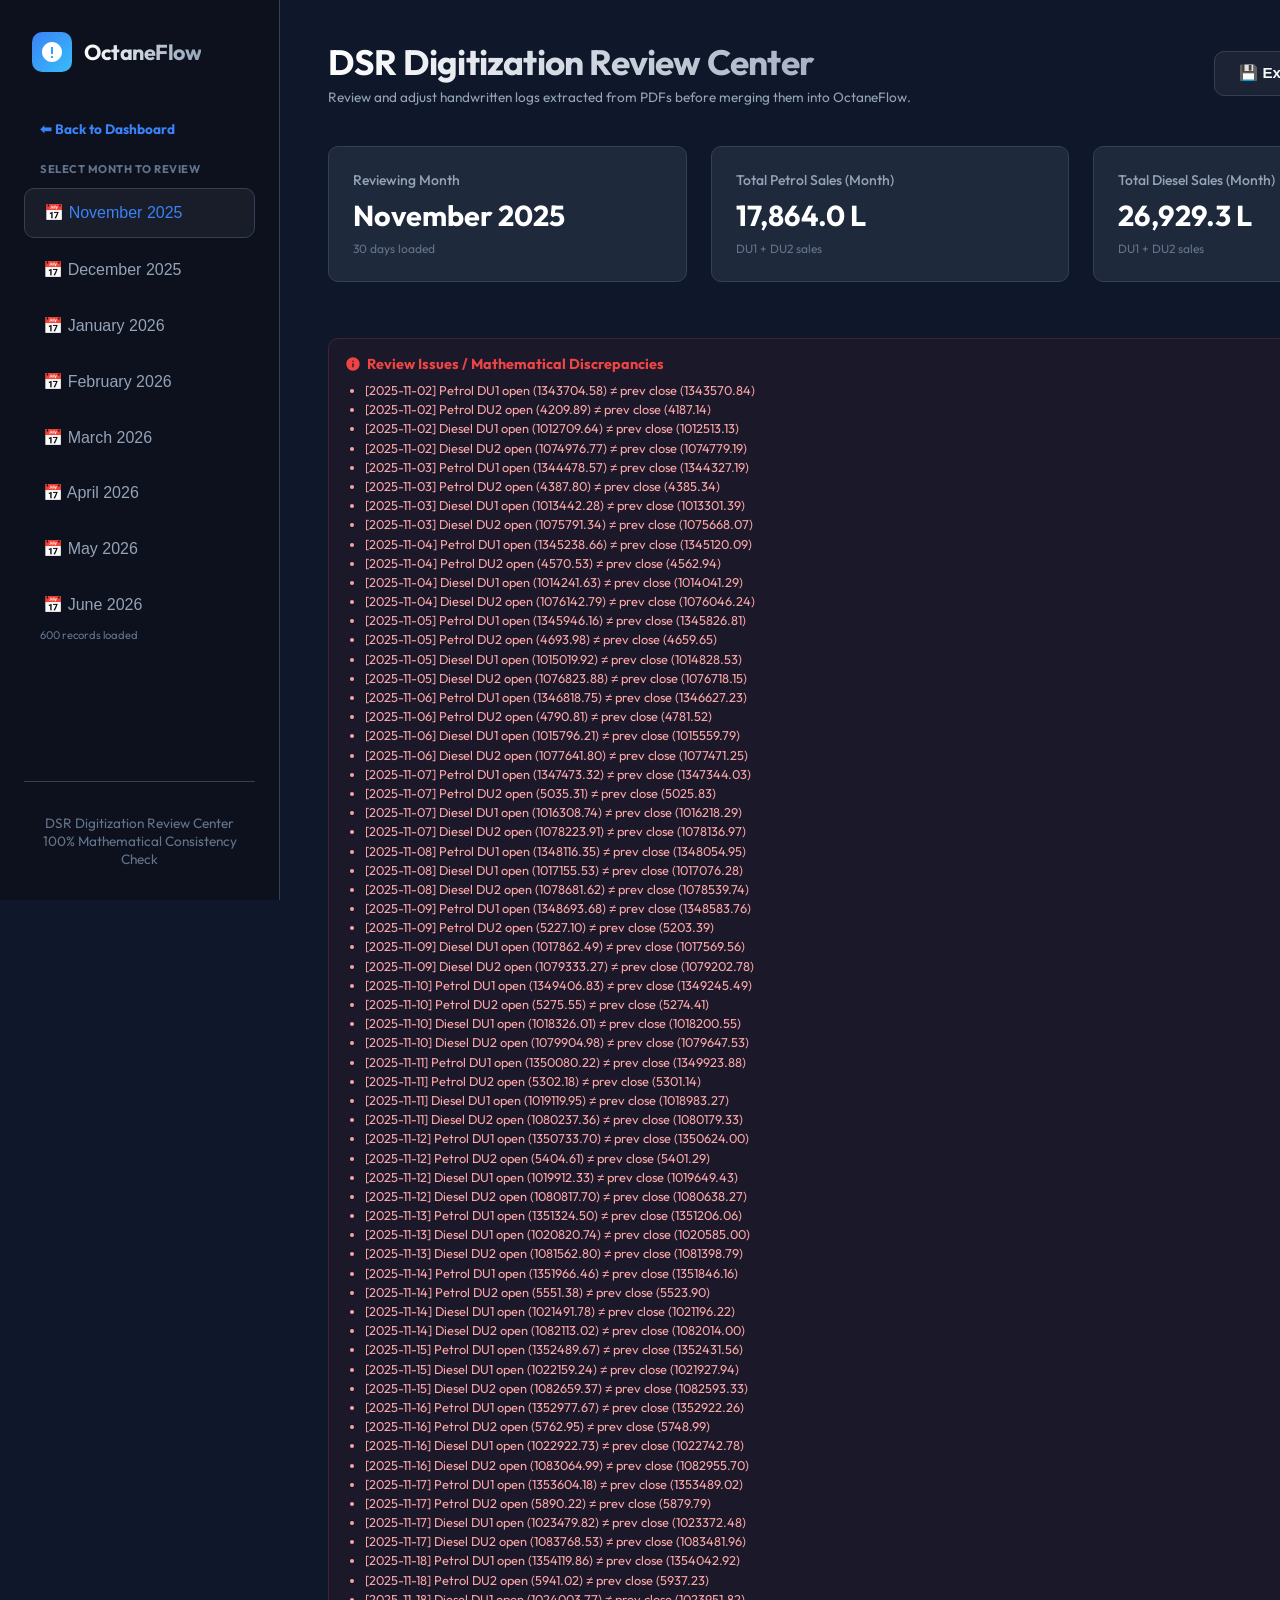
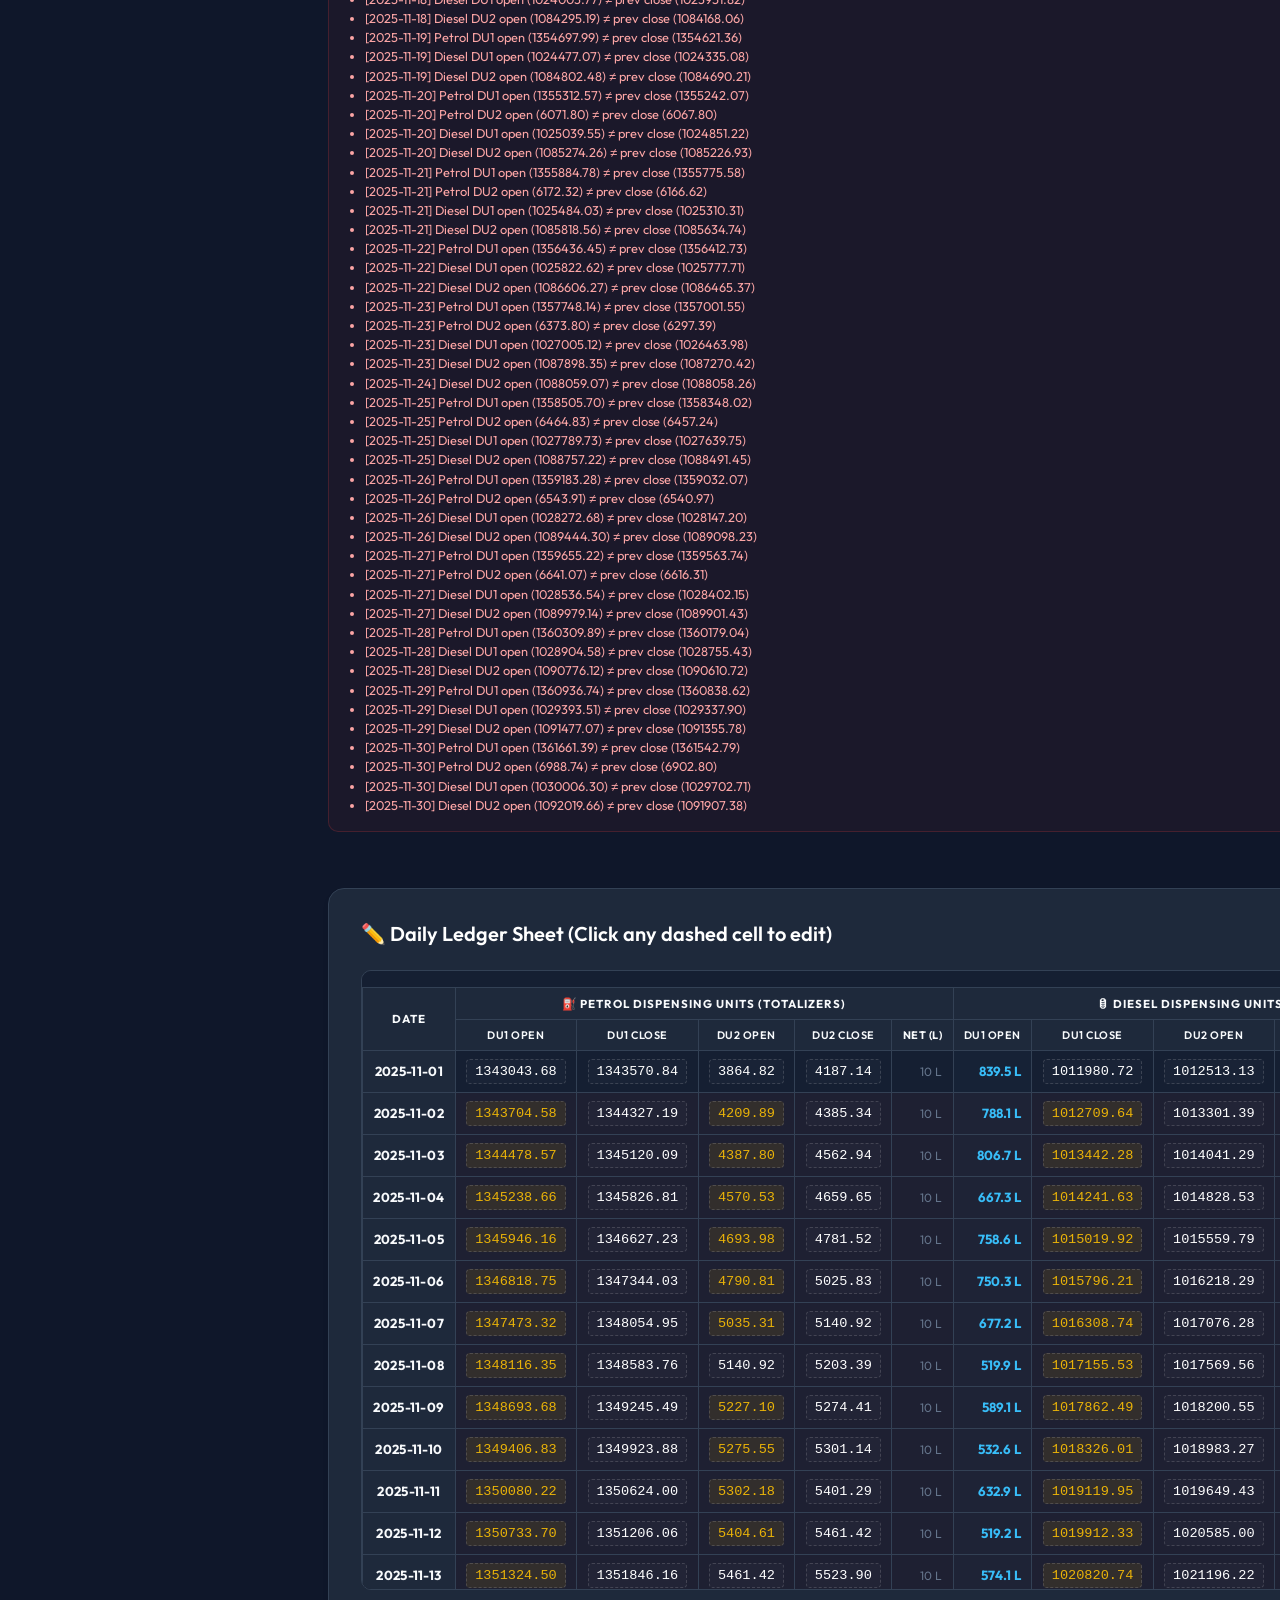
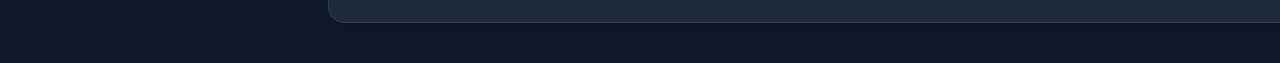
<file: dsr_review.html>
<!DOCTYPE html>
<html lang="en">
<head>
  <meta charset="UTF-8">
  <meta name="viewport" content="width=device-width, initial-scale=1.0">
  <title>OctaneFlow - DSR Review Center</title>
  <link rel="icon" type="image/png" href="/favicon.png">
  <link rel="preconnect" href="https://fonts.googleapis.com">
  <link rel="preconnect" href="https://fonts.gstatic.com" crossorigin>
  <link href="https://fonts.googleapis.com/css2?family=Outfit:wght@400;500;600;700;800&display=swap" rel="stylesheet">
  <link rel="stylesheet" href="styles.css">
  <style>
    /* ── Unlock horizontal scroll blocked by parent styles ── */
    body                { overflow-x: auto !important; }
    .main-content       { overflow-x: visible !important; min-width: 0; }
    .view-section.active { overflow-x: visible !important; }
    .panel              { overflow: visible !important; }

    /* Freeze pane offset — matches the height of the first header row */
    .spreadsheet-container { --header-group-height: 36px; max-height: calc(100vh - 280px) !important; overflow: auto !important; }
    /* Row hover — also light up the frozen date cell */
    .spreadsheet-table tbody tr:hover td { background: rgba(255,255,255,.04) !important; }
    .spreadsheet-table tbody tr:hover td.sticky-col-left,
    .spreadsheet-table tbody tr:hover td.sticky-col-right { background: #1e2540 !important; }
    /* Styling extension for review dashboard */
    .editable-cell {
      background: rgba(255, 255, 255, 0.02);
      border: 1px dashed rgba(255, 255, 255, 0.15);
      border-radius: 4px;
      padding: 4px 8px;
      text-align: right;
      outline: none;
      font-family: monospace;
      font-size: 0.85rem;
      color: #fff;
      display: inline-block;
      min-width: 60px;
      transition: all 0.2s;
    }
    .editable-cell:focus {
      background: rgba(249, 115, 22, 0.1);
      border: 1px solid var(--primary);
      box-shadow: 0 0 8px rgba(249, 115, 22, 0.4);
    }
    .validation-badge {
      display: inline-flex;
      align-items: center;
      gap: 4px;
      padding: 4px 8px;
      border-radius: 9999px;
      font-size: 0.72rem;
      font-weight: 700;
    }
    .validation-badge.success {
      background: rgba(34, 197, 94, 0.15);
      color: #22c55e;
      border: 1px solid rgba(34, 197, 94, 0.3);
    }
    .validation-badge.warning {
      background: rgba(239, 68, 68, 0.15);
      color: #ef4444;
      border: 1px solid rgba(239, 68, 68, 0.3);
    }
    .back-btn {
      display: flex;
      align-items: center;
      gap: 0.5rem;
      color: var(--primary);
      text-decoration: none;
      font-weight: 700;
      font-size: 0.85rem;
      margin-bottom: 1.5rem;
      transition: opacity 0.2s;
    }
    .back-btn:hover {
      opacity: 0.8;
    }
    .action-header {
      display: flex;
      justify-content: space-between;
      align-items: center;
      margin-bottom: 1.5rem;
      flex-wrap: wrap;
      gap: 1rem;
    }
    .diff-highlight {
      background: rgba(234, 179, 8, 0.1) !important;
      color: #eab308 !important;
    }
    .error-log {
      background: rgba(239, 68, 68, 0.05);
      border: 1px solid rgba(239, 68, 68, 0.2);
      border-radius: var(--radius-md);
      padding: 1rem;
      margin-bottom: 1.5rem;
      display: none;
    }
    .error-log-title {
      font-weight: 700;
      color: #ef4444;
      font-size: 0.9rem;
      margin: 0 0 0.5rem 0;
      display: flex;
      align-items: center;
      gap: 0.35rem;
    }
    .error-list {
      margin: 0;
      padding-left: 1.25rem;
      font-size: 0.8rem;
      color: #fca5a5;
      line-height: 1.5;
    }
  </style>
</head>
<body>

  <!-- Drop overlay -->
  <div id="drop-overlay" style="display:none;position:fixed;inset:0;z-index:9999;background:rgba(249,115,22,0.12);backdrop-filter:blur(4px);align-items:center;justify-content:center;flex-direction:column;gap:1rem;pointer-events:none;">
    <div style="font-size:3rem;">📂</div>
    <div style="font-size:1.2rem;font-weight:700;color:#f97316;">Drop your JSON file here</div>
  </div>

  <!-- Import screen (shown when no data loaded) -->
  <div id="import-screen" style="display:flex;position:fixed;inset:0;z-index:5000;background:linear-gradient(135deg,#0f1117 0%,#1a1f2e 50%,#0f1117 100%);align-items:center;justify-content:center;">
    <div style="background:rgba(255,255,255,0.04);border:1px solid rgba(255,255,255,0.1);border-radius:16px;padding:3rem;max-width:420px;width:90%;text-align:center;box-shadow:0 24px 64px rgba(0,0,0,0.5);">
      <div style="font-size:3.5rem;margin-bottom:1rem;">⛽</div>
      <h2 style="font-size:1.4rem;font-weight:800;color:#fff;margin:0 0 0.5rem;">OctaneFlow DSR Review</h2>
      <p style="color:#64748b;font-size:0.9rem;margin:0 0 2rem;">Load your <code style="color:#f97316;background:rgba(249,115,22,0.1);padding:2px 6px;border-radius:4px;">dsr_digitized_draft.json</code> file to begin reviewing.</p>
      <label for="json-file-input" style="display:inline-flex;align-items:center;gap:0.6rem;background:linear-gradient(135deg,#f97316,#ea580c);color:#fff;font-weight:700;font-size:1rem;padding:0.85rem 2rem;border-radius:10px;cursor:pointer;transition:opacity 0.2s;box-shadow:0 4px 20px rgba(249,115,22,0.4);">
        📂 Choose JSON File
      </label>
      <input id="json-file-input" type="file" accept=".json" style="display:none;">
      <p style="color:#475569;font-size:0.78rem;margin:1.5rem 0 0;">Or drag &amp; drop the file anywhere on this page.</p>
      <div id="import-error" style="display:none;color:#ef4444;font-size:0.82rem;margin-top:1rem;background:rgba(239,68,68,0.1);border-radius:6px;padding:0.5rem 1rem;"></div>
    </div>
  </div>
  <div id="main-app" style="display:none;">
  <div class="app-container">
    <!-- Sidebar Navigation -->
    <aside class="sidebar">
      <div class="logo-container">
        <div class="logo-icon">
          <svg viewBox="0 0 24 24">
            <path d="M12 2C6.48 2 2 6.48 2 12s4.48 10 10 10 10-4.48 10-10S17.52 2 12 2zm1 16H11v-2h2v2zm0-4H11V7h2v7z"/>
          </svg>
        </div>
        <span class="logo-text">OctaneFlow</span>
      </div>

      <ul class="nav-links">
        <li class="nav-item">
          <a href="index.html" class="back-btn" style="padding-left: 1rem; margin-bottom: 0;">
            ⬅ Back to Dashboard
          </a>
        </li>
        <li style="padding: 1rem 1rem 0.25rem 1rem; font-size: 0.7rem; color: var(--text-dim); text-transform: uppercase; font-weight: 700; letter-spacing: 0.5px;">
          Select Month to Review
        </li>
        <li class="nav-item active" data-month="november">
          <button onclick="selectMonth('november')">📅 November 2025</button>
        </li>
        <li class="nav-item" data-month="december">
          <button onclick="selectMonth('december')">📅 December 2025</button>
        </li>
        <li class="nav-item" data-month="january">
          <button onclick="selectMonth('january')">📅 January 2026</button>
        </li>
        <li class="nav-item" data-month="february">
          <button onclick="selectMonth('february')">📅 February 2026</button>
        </li>
        <li class="nav-item" data-month="march">
          <button onclick="selectMonth('march')">📅 March 2026</button>
        </li>
        <li class="nav-item" data-month="april">
          <button onclick="selectMonth('april')">📅 April 2026</button>
        </li>
        <li class="nav-item" data-month="may">
          <button onclick="selectMonth('may')">📅 May 2026</button>
        </li>
        <li class="nav-item" data-month="june">
          <button onclick="selectMonth('june')">📅 June 2026</button>
        </li>
      </ul>

      <div id="loaded-filename" style="font-size:0.7rem;color:var(--text-dim);padding:0 1rem 0.5rem;"></div>
      <div class="nav-footer">
        DSR Digitization Review Center<br>
        100% Mathematical Consistency Check
      </div>
    </aside>

    <!-- Main Content -->
    <main class="main-content">
      <header>
        <div>
          <h1 id="view-title">DSR Digitization Review Center</h1>
          <p style="font-size:0.85rem; color: var(--text-muted); margin-top: 0.25rem;">
            Review and adjust handwritten logs extracted from PDFs before merging them into OctaneFlow.
          </p>
        </div>
        <div style="display:flex; gap:0.5rem;">
          <button class="btn btn-secondary" onclick="exportJSON()">💾 Export JSON</button>
          <label for="json-file-input" class="btn btn-secondary" style="cursor:pointer;" title="Load a different JSON file">📂 Load JSON</label>
          <button class="btn btn-primary" onclick="approveAndMerge()">✅ Approve &amp; Merge to Local DB</button>
        </div>
      </header>

      <section class="view-section active">
        <!-- Monthly Summary Cards -->
        <div class="metrics-grid" style="grid-template-columns: repeat(auto-fit, minmax(200px, 1fr)); margin-bottom: 1.5rem;">
          <div class="metric-card">
            <span class="metric-label">Reviewing Month</span>
            <span class="metric-value" id="summary-month-name">November 2025</span>
            <span class="metric-footer" id="summary-total-days">0 days loaded</span>
          </div>
          <div class="metric-card">
            <span class="metric-label">Total Petrol Sales (Month)</span>
            <span class="metric-value" id="summary-petrol-sales">0 L</span>
            <span class="metric-footer" id="summary-petrol-nozzles">DU1 + DU2 sales</span>
          </div>
          <div class="metric-card">
            <span class="metric-label">Total Diesel Sales (Month)</span>
            <span class="metric-value" id="summary-diesel-sales">0 L</span>
            <span class="metric-footer" id="summary-diesel-nozzles">DU1 + DU2 sales</span>
          </div>
          <div class="metric-card">
            <span class="metric-label">Verification Status</span>
            <span class="metric-value" id="summary-status-badge">
              <span class="validation-badge success">All Clean</span>
            </span>
            <span class="metric-footer" id="summary-issue-count">0 issues detected</span>
          </div>
        </div>

        <!-- Validation Error Message log -->
        <div class="error-log" id="validation-error-log">
          <div class="error-log-title">
            <svg viewBox="0 0 24 24" width="16" height="16" fill="currentColor"><path d="M12 2C6.48 2 2 6.48 2 12s4.48 10 10 10 10-4.48 10-10S17.52 2 12 2zm1 15h-2v-6h2v6zm0-8h-2V7h2v2z"/></svg>
            Review Issues / Mathematical Discrepancies
          </div>
          <ul class="error-list" id="validation-error-list"></ul>
        </div>

        <!-- Spreadsheet Panel -->
        <div class="panel">
          <div class="panel-header">
            <h2 class="panel-title">✏️ Daily Ledger Sheet (Click any dashed cell to edit)</h2>
            <div style="font-size:0.75rem; color: var(--text-muted);">
              All calculations (Net Sales, validation checks) update instantly upon editing a cell.
            </div>
          </div>
          <div class="spreadsheet-container">
            <table class="spreadsheet-table" style="min-width: 1200px;">
              <thead>
                <tr class="header-group">
                  <th rowspan="2" class="sticky-col-left" style="min-width:90px;">Date</th>
                  <th colspan="5" style="background:rgba(6,182,212,0.1);border-bottom:2px solid var(--color-petrol);">⛽ Petrol Dispensing Units (Totalizers)</th>
                  <th colspan="5" style="background:rgba(234,179,8,0.1);border-bottom:2px solid var(--color-diesel);">🛢 Diesel Dispensing Units (Totalizers)</th>
                  <th rowspan="2" class="sticky-col-right" style="min-width:100px;">Math Check</th>
                </tr>
                <tr class="header-cols">
                  <th style="background:rgba(6,182,212,0.05);">DU1 Open</th>
                  <th style="background:rgba(6,182,212,0.05);">DU1 Close</th>
                  <th style="background:rgba(6,182,212,0.05);">DU2 Open</th>
                  <th style="background:rgba(6,182,212,0.05);">DU2 Close</th>
                  <th style="background:rgba(6,182,212,0.08);font-weight:700;color:var(--color-petrol);">Net (L)</th>
                  <th style="background:rgba(234,179,8,0.05);">DU1 Open</th>
                  <th style="background:rgba(234,179,8,0.05);">DU1 Close</th>
                  <th style="background:rgba(234,179,8,0.05);">DU2 Open</th>
                  <th style="background:rgba(234,179,8,0.05);">DU2 Close</th>
                  <th style="background:rgba(234,179,8,0.08);font-weight:700;color:var(--color-diesel);">Net (L)</th>
                </tr>
              </thead>
              <tbody id="review-table-body">
                <!-- Populated dynamically by dsr_review.js -->
              </tbody>
            </table>
          </div>
        </div>
      </section>
    </main>
  </div>
  <!-- Load the review dashboard logic script -->
  <script src="dsr_data.js"></script>
  <script src="dsr_review.js"></script>
  </div><!-- /main-app -->
</body>
</html>
</file>
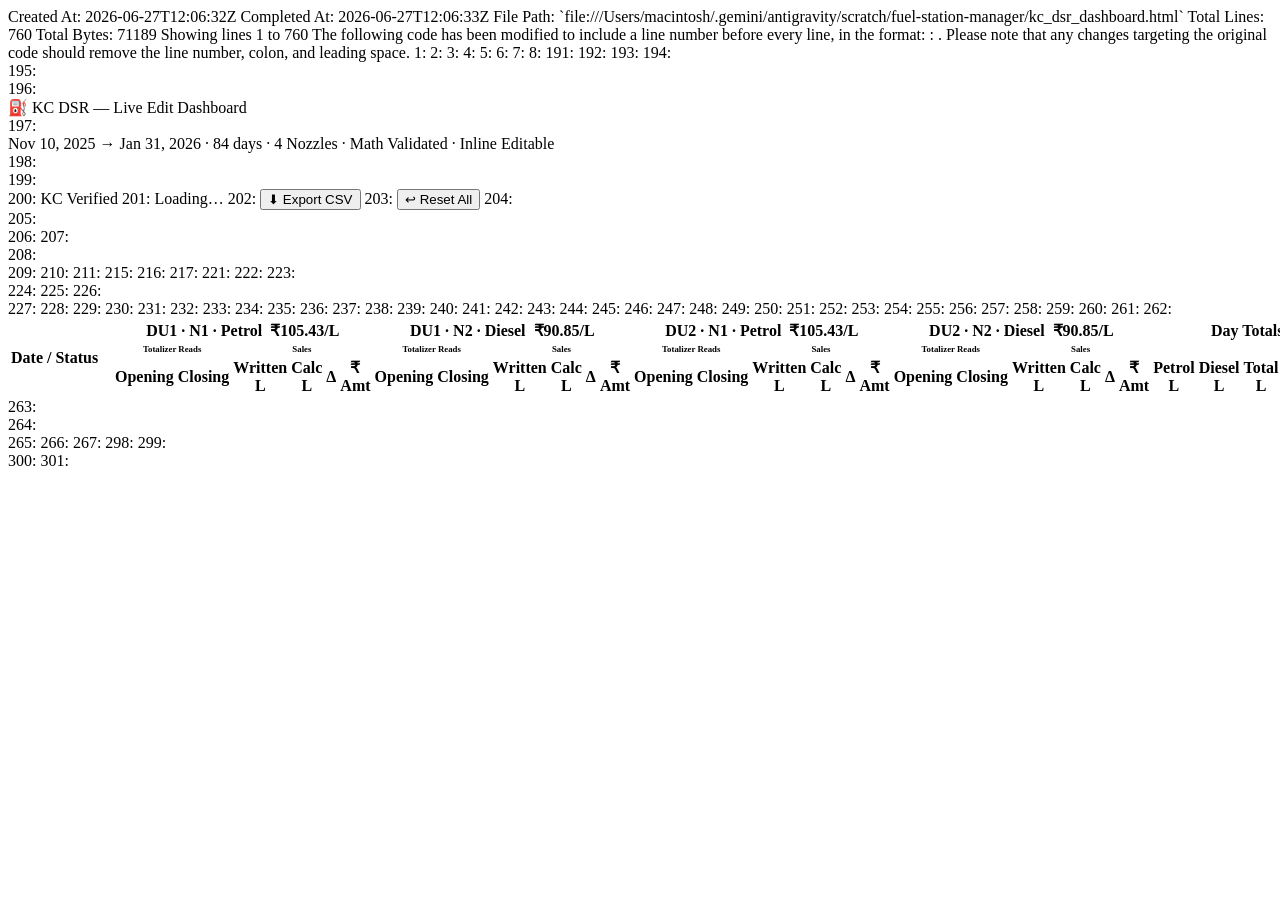
<file: kc_dsr_dashboard_backup.html>
Created At: 2026-06-27T12:06:32Z
Completed At: 2026-06-27T12:06:33Z
File Path: `file:///Users/macintosh/.gemini/antigravity/scratch/fuel-station-manager/kc_dsr_dashboard.html`
Total Lines: 760
Total Bytes: 71189
Showing lines 1 to 760
The following code has been modified to include a line number before every line, in the format: <line_number>: <original_line>. Please note that any changes targeting the original code should remove the line number, colon, and leading space.
1: <!DOCTYPE html>
2: <html lang="en">
3: <head>
4: <meta charset="UTF-8">
5: <meta name="viewport" content="width=device-width,initial-scale=1.0">
6: <title>KC DSR — Live Edit Dashboard</title>
7: <link href="https://fonts.googleapis.com/css2?family=Inter:wght@300;400;500;600;700;800&family=JetBrains+Mono:wght@400;500&display=swap" rel="stylesheet">
8: <style>
9: *,*::before,*::after{box-sizing:border-box;margin:0;padding:0}
10: :root{
11:   --bg:#07090f;--s1:#0d1520;--s2:#121e2e;--s3:#182438;
12:   --brd:rgba(255,255,255,.06);--brd2:rgba(255,255,255,.11);
13:   --txt:#e2e8f0;--dim:#64748b;--muted:#1e2d45;
14:   --p:#38bdf8;--pb:rgba(56,189,248,.1);
15:   --d:#fb923c;--db:rgba(251,146,60,.1);
16:   --g:#4ade80;--gb:rgba(74,222,128,.09);
17:   --y:#fbbf24;--yb:rgba(251,191,36,.09);
18:   --r:#f87171;--rb:rgba(248,113,113,.09);
19:   --pu:#a78bfa;
20:   --teal:#2dd4bf;
21:   --r4:10px;--r2:6px;
22: }
23: body{font-family:'Inter',sans-serif;background:var(--bg);color:var(--txt);min-height:100vh;font-size:13px}
24: 
25: /* ── HEADER ── */
26: .hdr{background:linear-gradient(135deg,#09111f 0%,#160e35 100%);border-bottom:1px solid var(--brd);
27:   padding:16px 24px;display:flex;align-items:center;justify-content:space-between;flex-wrap:wrap;gap:12px}
28: .hdr-title{font-size:1.2rem;font-weight:800;letter-spacing:-.3px;
29:   background:linear-gradient(120deg,#818cf8,#38bdf8,#4ade80);
30:   -webkit-background-clip:text;-webkit-text-fill-color:transparent}
31: .hdr-sub{font-size:.68rem;color:var(--dim);margin-top:2px}
32: .badge{font-size:.62rem;font-weight:700;padding:3px 10px;border-radius:100px;
33:   border:1px solid;text-transform:uppercase;letter-spacing:.4px;cursor:default}
34: .b-pu{background:rgba(167,139,250,.1);border-color:rgba(167,139,250,.3);color:var(--pu)}
35: .b-g {background:rgba(74,222,128,.1); border-color:rgba(74,222,128,.3); color:var(--g)}
36: .b-y {background:rgba(251,191,36,.1); border-color:rgba(251,191,36,.3); color:var(--y)}
37: .b-r {background:rgba(248,113,113,.1);border-color:rgba(248,113,113,.3);color:var(--r)}
38: .hdr-actions{display:flex;gap:8px;align-items:center;flex-wrap:wrap}
39: 
40: /* ── MAIN ── */
41: .main{padding:16px 20px}
42: 
43: /* ── TABS ── */
44: .tabs{display:flex;gap:6px;margin-bottom:14px;flex-wrap:wrap}
45: .tab{background:var(--s1);border:1px solid var(--brd);color:var(--dim);
46:   font-family:inherit;font-size:.73rem;font-weight:500;
47:   padding:6px 14px;border-radius:100px;cursor:pointer;transition:all .15s}
48: .tab:hover{color:var(--txt);border-color:rgba(129,140,248,.4)}
49: .tab.active{background:rgba(129,140,248,.12);border-color:rgba(129,140,248,.5);color:#818cf8;font-weight:700}
50: 
51: /* ── ERRORS PANEL ── */
52: .err-panel{background:var(--rb);border:1px solid rgba(248,113,113,.25);border-left:3px solid var(--r);
53:   border-radius:var(--r4);padding:14px 16px;margin-bottom:14px}
54: .err-panel h4{font-size:.75rem;font-weight:700;color:var(--r);margin-bottom:10px;display:flex;align-items:center;gap:6px}
55: .err-list{display:flex;flex-direction:column;gap:6px}
56: .err-item{
57:   background:rgba(10,15,25,.5);border:1px solid rgba(248,113,113,.2);
58:   border-radius:var(--r2);padding:9px 12px;
59:   display:flex;align-items:center;gap:10px;flex-wrap:wrap;
60: }
61: .err-date{font-size:.7rem;font-weight:700;color:#fca5a5;min-width:78px}
62: .err-noz{font-size:.7rem;color:var(--txt);min-width:140px;font-weight:500}
63: .err-detail{font-size:.68rem;color:var(--dim);flex:1}
64: .err-btns{display:flex;gap:5px}
65: .btn{font-family:inherit;font-size:.68rem;font-weight:600;padding:4px 10px;border-radius:5px;
66:   border:1px solid;cursor:pointer;transition:all .15s}
67: .btn:hover{filter:brightness(1.15)}
68: .btn-resolve{background:rgba(74,222,128,.15);border-color:rgba(74,222,128,.4);color:var(--g)}
69: .btn-edit   {background:rgba(56,189,248,.12);border-color:rgba(56,189,248,.35);color:var(--p)}
70: .btn-jump   {background:rgba(167,139,250,.1);border-color:rgba(167,139,250,.3);color:var(--pu)}
71: .btn-export {background:rgba(74,222,128,.12);border-color:rgba(74,222,128,.3);color:var(--g)}
72: .btn-reset  {background:rgba(248,113,113,.1);border-color:rgba(248,113,113,.3);color:var(--r)}
73: .btn-save   {background:rgba(56,189,248,.15);border-color:rgba(56,189,248,.4);color:var(--p)}
74: 
75: .warn-panel{background:var(--yb);border:1px solid rgba(251,191,36,.2);border-left:3px solid var(--y);
76:   border-radius:var(--r4);padding:12px 16px;margin-bottom:14px}
77: .warn-panel h4{font-size:.72rem;font-weight:700;color:var(--y);margin-bottom:8px}
78: .warn-item{font-size:.68rem;color:var(--dim);display:flex;gap:8px;margin-bottom:4px}
79: .wdate{color:var(--y);font-weight:700;min-width:78px}
80: .wnoz{color:var(--txt);min-width:140px}
81: 
82: /* ── KPI ROW ── */
83: .kpi-row{display:flex;gap:10px;margin-bottom:14px;flex-wrap:wrap}
84: .kpi{background:var(--s1);border:1px solid var(--brd);border-radius:var(--r4);
85:   padding:12px 16px;flex:1;min-width:120px;position:relative;overflow:hidden}
86: .kpi::before{content:'';position:absolute;top:0;left:0;right:0;height:2px;background:var(--a,#818cf8)}
87: .kpi-l{font-size:.62rem;font-weight:600;color:var(--dim);text-transform:uppercase;letter-spacing:.5px;margin-bottom:4px}
88: .kpi-v{font-size:1.35rem;font-weight:800;letter-spacing:-.5px;color:var(--a,#818cf8)}
89: .kpi-s{font-size:.62rem;color:var(--dim);margin-top:2px}
90: 
91: /* ── TABLE ── */
92: .tbl-wrap{overflow-x:auto;border-radius:var(--r4);border:1px solid var(--brd)}
93: table{width:100%;border-collapse:collapse;font-size:.69rem;white-space:nowrap}
94: 
95: /* Sticky date column */
96: td:first-child,th:first-child{
97:   position:sticky;left:0;z-index:4;background:var(--s2)
98: }
99: th:first-child{z-index:6;background:#0d1520}
100: 
101: thead th{
102:   background:#0d1520;color:var(--dim);font-weight:600;
103:   font-size:.6rem;text-transform:uppercase;letter-spacing:.4px;
104:   padding:8px 7px;text-align:right;border-bottom:1px solid var(--brd);
105:   position:sticky;top:0;z-index:5
106: }
107: thead th.grp{text-align:center;border-bottom:2px solid var(--gc,transparent)}
108: thead th.grp-p{--gc:var(--p);background:rgba(56,189,248,.04)}
109: thead th.grp-d{--gc:var(--d);background:rgba(251,146,60,.04)}
110: thead th.grp-p2{--gc:rgba(56,189,248,.4);background:rgba(56,189,248,.02)}
111: thead th.grp-d2{--gc:rgba(251,146,60,.4);background:rgba(251,146,60,.02)}
112: thead th.grp-tot{--gc:var(--g);background:rgba(74,222,128,.03)}
113: 
114: td{padding:6px 7px;border-bottom:1px solid rgba(255,255,255,.025);text-align:right;color:var(--txt)}
115: tr:hover td{background:rgba(255,255,255,.015)}
116: tr.row-err td{background:rgba(248,113,113,.04)!important}
117: tr.row-warn td{background:rgba(251,191,36,.03)!important}
118: tr.row-editing td{background:rgba(56,189,248,.05)!important;outline:2px solid rgba(56,189,248,.3)}
119: tr:last-child td{border-bottom:none}
120: 
121: /* editable cell */
122: .editable{
123:   display:inline-block;font-family:'JetBrains Mono',monospace;font-size:.65rem;
124:   padding:2px 4px;border-radius:3px;min-width:60px;text-align:right;
125:   cursor:pointer;transition:background .1s;
126: }
127: .editable:hover{background:rgba(56,189,248,.1);outline:1px solid rgba(56,189,248,.3)}
128: .editable.editing{
129:   background:rgba(56,189,248,.15)!important;
130:   outline:2px solid rgba(56,189,248,.6)!important;
131:   cursor:text
132: }
133: .cell-input{
134:   font-family:'JetBrains Mono',monospace;font-size:.65rem;
135:   background:rgba(56,189,248,.12);border:1px solid rgba(56,189,248,.5);
136:   color:var(--txt);border-radius:3px;padding:2px 5px;
137:   width:80px;text-align:right;outline:none
138: }
139: 
140: /* status cols */
141: .cp{color:var(--p)} .cd{color:var(--d)} .cg{color:var(--g)} .cy{color:var(--y)} .cr{color:var(--r)} .dim{color:var(--dim)}
142: .mono{font-family:'JetBrains Mono',monospace;font-size:.62rem}
143: .bold{font-weight:700}
144: .err-val{color:var(--r);font-weight:700}
145: .diff-val{color:var(--y);font-size:.58rem;margin-left:2px}
146: 
147: .tag{display:inline-block;font-size:.58rem;font-weight:700;padding:1px 5px;
148:   border-radius:3px;vertical-align:middle;border:1px solid;margin-left:2px;cursor:default}
149: .t-ok  {background:var(--gb);border-color:rgba(74,222,128,.25);color:var(--g)}
150: .t-warn{background:var(--yb);border-color:rgba(251,191,36,.25);color:var(--y)}
151: .t-err {background:var(--rb);border-color:rgba(248,113,113,.25);color:var(--r)}
152: .t-mis {background:var(--s2);border-color:var(--brd2);color:var(--dim)}
153: 
154: /* ── EDIT MODAL ── */
155: .modal-overlay{position:fixed;inset:0;background:rgba(0,0,0,.7);z-index:100;display:flex;align-items:center;justify-content:center}
156: .modal{background:#0f1826;border:1px solid var(--brd2);border-radius:12px;padding:24px;
157:   width:520px;max-width:95vw;box-shadow:0 20px 60px rgba(0,0,0,.6)}
158: .modal h3{font-size:.9rem;font-weight:700;color:var(--txt);margin-bottom:4px}
159: .modal-sub{font-size:.7rem;color:var(--dim);margin-bottom:18px}
160: .modal-grid{display:grid;grid-template-columns:1fr 1fr;gap:12px;margin-bottom:18px}
161: .modal-field label{font-size:.65rem;font-weight:600;color:var(--dim);text-transform:uppercase;
162:   letter-spacing:.4px;display:block;margin-bottom:5px}
163: .modal-field input{
164:   width:100%;background:var(--s2);border:1px solid var(--brd2);color:var(--txt);
165:   font-family:'JetBrains Mono',monospace;font-size:.8rem;border-radius:6px;
166:   padding:8px 10px;outline:none;transition:border .15s
167: }
168: .modal-field input:focus{border-color:rgba(56,189,248,.5);background:rgba(56,189,248,.05)}
169: .modal-field input.err-inp{border-color:rgba(248,113,113,.5)!important;background:rgba(248,113,113,.05)!important}
170: .modal-calc{background:var(--s2);border:1px solid var(--brd);border-radius:6px;
171:   padding:10px 12px;font-size:.72rem;margin-bottom:14px}
172: .modal-calc .mc-row{display:flex;justify-content:space-between;align-items:center;margin-bottom:4px}
173: .modal-calc .mc-row:last-child{margin:0;padding-top:6px;border-top:1px solid var(--brd);font-weight:700}
174: .mc-lbl{color:var(--dim)} .mc-val{color:var(--txt)}
175: .mc-ok{color:var(--g)} .mc-err{color:var(--r)}
176: .modal-btns{display:flex;justify-content:flex-end;gap:8px}
177: .modal-note{font-size:.65rem;color:var(--dim);margin-bottom:12px;padding:8px;
178:   background:var(--s2);border-radius:5px;border-left:2px solid var(--y)}
179: 
180: /* ── TOAST ── */
181: .toast{position:fixed;bottom:24px;right:24px;background:#1a2940;border:1px solid var(--brd2);
182:   border-radius:8px;padding:12px 18px;font-size:.75rem;font-weight:500;z-index:200;
183:   transition:opacity .3s;pointer-events:none}
184: .toast-g{border-left:3px solid var(--g);color:var(--g)}
185: .toast-r{border-left:3px solid var(--r);color:var(--r)}
186: .toast-y{border-left:3px solid var(--y);color:var(--y)}
187: 
188: /* resolved row */
189: tr.row-resolved td:first-child::after{content:' ✓';color:var(--g);font-size:.6rem}
190: </style>
191: </head>
192: <body>
193: 
194: <div class="hdr">
195:   <div>
196:     <div class="hdr-title">⛽ KC DSR — Live Edit Dashboard</div>
197:     <div class="hdr-sub">Nov 10, 2025 → Jan 31, 2026 · 84 days · 4 Nozzles · Math Validated · Inline Editable</div>
198:   </div>
199:   <div class="hdr-actions">
200:     <span class="badge b-pu">KC Verified</span>
201:     <span id="errBadge" class="badge b-r">Loading…</span>
202:     <button class="btn btn-export" onclick="exportCSV()">⬇ Export CSV</button>
203:     <button class="btn btn-reset" onclick="resetAll()">↩ Reset All</button>
204:   </div>
205: </div>
206: 
207: <div class="main">
208:   <div class="tabs" id="tabs"></div>
209: 
210:   <!-- Error panel -->
211:   <div id="errPanel" style="display:none" class="err-panel">
212:     <h4>🔴 Math Errors — Written Litres ≠ Closing − Opening</h4>
213:     <div class="err-list" id="errList"></div>
214:   </div>
215: 
216:   <!-- Warning panel -->
217:   <div id="warnPanel" style="display:none" class="warn-panel">
218:     <h4>⚠ Data Quality Flags</h4>
219:     <div id="warnList"></div>
220:   </div>
221: 
222:   <!-- KPIs -->
223:   <div class="kpi-row" id="kpis"></div>
224: 
225:   <!-- Table -->
226:   <div class="tbl-wrap">
227:     <table id="mainTable">
228:       <thead>
229:         <tr>
230:           <th rowspan="3" style="text-align:left;min-width:100px">Date / Status</th>
231:           <th colspan="6" class="grp grp-p">DU1 · N1 · Petrol &nbsp;₹105.43/L</th>
232:           <th colspan="6" class="grp grp-d">DU1 · N2 · Diesel &nbsp;₹90.85/L</th>
233:           <th colspan="6" class="grp grp-p2">DU2 · N1 · Petrol &nbsp;₹105.43/L</th>
234:           <th colspan="6" class="grp grp-d2">DU2 · N2 · Diesel &nbsp;₹90.85/L</th>
235:           <th colspan="4" class="grp grp-tot">Day Totals</th>
236:         </tr>
237:         <tr>
238:           <th colspan="2" class="grp-p" style="text-align:center;font-size:.55rem">Totalizer Reads</th>
239:           <th colspan="4" class="grp-p" style="text-align:center;font-size:.55rem">Sales</th>
240:           <th colspan="2" class="grp-d" style="text-align:center;font-size:.55rem">Totalizer Reads</th>
241:           <th colspan="4" class="grp-d" style="text-align:center;font-size:.55rem">Sales</th>
242:           <th colspan="2" class="grp-p2" style="text-align:center;font-size:.55rem">Totalizer Reads</th>
243:           <th colspan="4" class="grp-p2" style="text-align:center;font-size:.55rem">Sales</th>
244:           <th colspan="2" class="grp-d2" style="text-align:center;font-size:.55rem">Totalizer Reads</th>
245:           <th colspan="4" class="grp-d2" style="text-align:center;font-size:.55rem">Sales</th>
246:           <th colspan="4"></th>
247:         </tr>
248:         <tr>
249:           <th class="cp dim">Opening</th><th class="cp dim">Closing</th>
250:           <th class="cp bold">Written L</th><th class="cp dim">Calc L</th><th class="cp dim">Δ</th><th class="cp dim">₹ Amt</th>
251:           <th class="cd dim">Opening</th><th class="cd dim">Closing</th>
252:           <th class="cd bold">Written L</th><th class="cd dim">Calc L</th><th class="cd dim">Δ</th><th class="cd dim">₹ Amt</th>
253:           <th class="cp dim">Opening</th><th class="cp dim">Closing</th>
254:           <th class="cp bold">Written L</th><th class="cp dim">Calc L</th><th class="cp dim">Δ</th><th class="cp dim">₹ Amt</th>
255:           <th class="cd dim">Opening</th><th class="cd dim">Closing</th>
256:           <th class="cd bold">Written L</th><th class="cd dim">Calc L</th><th class="cd dim">Δ</th><th class="cd dim">₹ Amt</th>
257:           <th class="cp bold">Petrol L</th><th class="cd bold">Diesel L</th>
258:           <th class="bold">Total L</th><th class="cg bold">Revenue ₹</th>
259:         </tr>
260:       </thead>
261:       <tbody id="tbody"></tbody>
262:     </table>
263:   </div>
264: </div>
265: 
266: <!-- Edit Modal -->
267: <div class="modal-overlay" id="modalOverlay" style="display:none" onclick="closeModal(event)">
268:   <div class="modal" onclick="event.stopPropagation()">
269:     <h3 id="modalTitle">Edit Nozzle Entry</h3>
270:     <div class="modal-sub" id="modalSub"></div>
271:     <div class="modal-note" id="modalNote" style="display:none"></div>
272:     <div class="modal-grid">
273:       <div class="modal-field">
274:         <label>Opening Totalizer</label>
275:         <input id="inp-open" type="number" step="0.01" oninput="recalcModal()">
276:       </div>
277:       <div class="modal-field">
278:         <label>Closing Totalizer</label>
279:         <input id="inp-close" type="number" step="0.01" oninput="recalcModal()">
280:       </div>
281:       <div class="modal-field">
282:         <label>Written Litres (from DSR)</label>
283:         <input id="inp-wL" type="number" step="0.01" oninput="recalcModal()">
284:       </div>
285:       <div class="modal-field">
286:         <label>Amount ₹</label>
287:         <input id="inp-amt" type="number" step="1">
288:       </div>
289:     </div>
290:     <div class="modal-calc" id="modalCalc"></div>
291:     <div class="modal-btns">
292:       <button class="btn btn-reset" onclick="closeModal()">Cancel</button>
293:       <button class="btn btn-resolve" onclick="resolveWithCalc()" id="btnResolve">✓ Use Calc Litres</button>
294:       <button class="btn btn-save" onclick="saveModal()">💾 Save Changes</button>
295:     </div>
296:   </div>
297: </div>
298: 
299: <div class="toast" id="toast" style="opacity:0"></div>
300: 
301: <script>
302: // ──────────────────────────────────────────────────────────────
303: // DATASET — nozzle_sales_corrected.csv with corrected DU2-N2 labels
304: // Fields: date, {du1p|du1d|du2p|du2d}_{open,close,L,price,amt,note,calc_L,math_ok}
305: // ──────────────────────────────────────────────────────────────
306: const ORIG = [
307: {"date":"2025-11-10","du1p_open":1358984.7,"du1p_close":1359501.75,"du1p_L":517.05,"du1p_price":105.43,"du1p_amt":54512,"du1p_note":"","du1d_open":1123761.29,"du1d_close":1124418.55,"du1d_L":657.26,"du1d_price":90.85,"du1d_amt":59712,"du1d_note":"","du2p_open":21518.07,"du2p_close":21543.66,"du2p_L":25.59,"du2p_price":105.43,"du2p_amt":2697,"du2p_note":"","du2d_open":1080951.81,"du2d_close":1081226.16,"du2d_L":274.35,"du2d_price":90.85,"du2d_amt":24924,"du2d_note":""},
308: {"date":"2025-11-11","du1p_open":1359658.09,"du1p_close":1360201.87,"du1p_L":543.78,"du1p_price":105.43,"du1p_amt":57330,"du1p_note":"","du1d_open":1124555.23,"du1d_close":1125084.71,"du1d_L":529.48,"du1d_price":90.85,"du1d_amt":48103,"du1d_note":"","du2p_open":21544.7,"du2p_close":21643.81,"du2p_L":99.11,"du2p_price":105.43,"du2p_amt":10449,"du2p_note":"","du2d_open":1081284.19,"du2d_close":1081685.1,"du2d_L":400.91,"du2d_price":90.85,"du2d_amt":36422,"du2d_note":""},
309: {"date":"2025-11-12","du1p_open":1360311.57,"du1p_close":1360783.93,"du1p_L":472.36,"du1p_price":105.43,"du1p_amt":49800,"du1p_note":"","du1d_open":1125347.61,"du1d_close":1126020.28,"du1d_L":672.67,"du1d_price":90.85,"du1d_amt":61112,"du1d_note":"","du2p_open":21647.13,"du2p_close":21703.94,"du2p_L":56.81,"du2p_price":105.43,"du2p_amt":5989,"du2p_note":"","du2d_open":1081864.53,"du2d_close":1082445.62,"du2d_L":581.09,"du2d_price":90.85,"du2d_amt":52792,"du2d_note":""},
310: {"date":"2025-11-13","du1p_open":1360902.37,"du1p_close":1361424.03,"du1p_L":521.66,"du1p_price":105.43,"du1p_amt":54998,"du1p_note":"","du1d_open":1126256.02,"du1d_close":1126631.5,"du1d_L":375.48,"du1d_price":90.85,"du1d_amt":34112,"du1d_note":"","du2p_open":21703.94,"du2p_close":21766.42,"du2p_L":62.48,"du2p_price":105.43,"du2p_amt":6587,"du2p_note":"","du2d_open":1082609.63,"du2d_close":1083060.83,"du2d_L":451.2,"du2d_price":90.85,"du2d_amt":40991,"du2d_note":""},
311: {"date":"2025-11-14","du1p_open":1361544.33,"du1p_close":1362009.43,"du1p_L":465.1,"du1p_price":105.43,"du1p_amt":49035,"du1p_note":"","du1d_open":1126927.06,"du1d_close":1127363.22,"du1d_L":436.16,"du1d_price":90.85,"du1d_amt":39625,"du1d_note":"","du2p_open":21793.9,"du2p_close":21926.22,"du2p_L":132.32,"du2p_price":105.43,"du2p_amt":13950,"du2p_note":"","du2d_open":1083159.85,"du2d_close":1083640.16,"du2d_L":480.31,"du2d_price":90.85,"du2d_amt":43636,"du2d_note":""},
312: {"date":"2025-11-15","du1p_open":1362067.54,"du1p_close":1362500.13,"du1p_L":432.59,"du1p_price":105.43,"du1p_amt":45607,"du1p_note":"","du1d_open":1127594.52,"du1d_close":1128178.06,"du1d_L":583.54,"du1d_price":90.85,"du1d_amt":53014,"du1d_note":"","du2p_open":21926.22,"du2p_close":21991.51,"du2p_L":65.29,"du2p_price":105.43,"du2p_amt":6883,"du2p_note":"","du2d_open":1083706.2,"du2d_close":1084002.53,"du2d_L":296.33,"du2d_price":90.85,"du2d_amt":26921,"du2d_note":""},
313: {"date":"2025-11-16","du1p_open":1362555.54,"du1p_close":1363066.89,"du1p_L":511.35,"du1p_price":105.43,"du1p_amt":53911,"du1p_note":"","du1d_open":1128358.01,"du1d_close":1128807.76,"du1d_L":449.75,"du1d_price":90.85,"du1d_amt":40859,"du1d_note":"","du2p_open":22005.47,"du2p_close":22122.31,"du2p_L":116.84,"du2p_price":105.43,"du2p_amt":12318,"du2p_note":"","du2d_open":1084111.82,"du2d_close":1084528.79,"du2d_L":416.97,"du2d_price":90.85,"du2d_amt":37881,"du2d_note":""},
314: {"date":"2025-11-17","du1p_open":1363182.05,"du1p_close":1363620.79,"du1p_L":438.74,"du1p_price":105.43,"du1p_amt":46256,"du1p_note":"","du1d_open":1128915.1,"du1d_close":1129387.1,"du1d_L":472.0,"du1d_price":90.85,"du1d_amt":42881,"du1d_note":"","du2p_open":22132.74,"du2p_close":22179.75,"du2p_L":47.01,"du2p_price":105.43,"du2p_amt":4956,"du2p_note":"","du2d_open":1084815.36,"du2d_close":1085214.89,"du2d_L":399.53,"du2d_price":90.85,"du2d_amt":36297,"du2d_note":""},
315: {"date":"2025-11-18","du1p_open":1363697.73,"du1p_close":1364199.23,"du1p_L":501.5,"du1p_price":105.43,"du1p_amt":52873,"du1p_note":"","du1d_open":1129439.05,"du1d_close":1129770.36,"du1d_L":331.31,"du1d_price":90.85,"du1d_amt":30099,"du1d_note":"","du2p_open":22183.54,"du2p_close":22242.7,"du2p_L":59.16,"du2p_price":105.43,"du2p_amt":6237,"du2p_note":"","du2d_open":1085342.02,"du2d_close":1085737.04,"du2d_L":395.02,"du2d_price":90.85,"du2d_amt":35887,"du2d_note":""},
316: {"date":"2025-11-19","du1p_open":1364275.86,"du1p_close":1364819.94,"du1p_L":544.08,"du1p_price":105.43,"du1p_amt":57362,"du1p_note":"","du1d_open":1129912.35,"du1d_close":1130286.5,"du1d_L":374.15,"du1d_price":90.85,"du1d_amt":33991,"du1d_note":"","du2p_open":22242.7,"du2p_close":22310.32,"du2p_L":67.62,"du2p_price":105.43,"du2p_amt":7129,"du2p_note":"","du2d_open":1085849.31,"du2d_close":1086273.76,"du2d_L":424.45,"du2d_price":90.85,"du2d_amt":38561,"du2d_note":""},
317: {"date":"2025-11-20","du1p_open":1364890.44,"du1p_close":1365353.45,"du1p_L":463.01,"du1p_price":105.43,"du1p_amt":48815,"du1p_note":"","du1d_open":1130474.83,"du1d_close":1130745.59,"du1d_L":270.76,"du1d_price":90.85,"du1d_amt":24598,"du1d_note":"","du2p_open":22314.32,"du2p_close":22409.14,"du2p_L":94.82,"du2p_price":105.43,"du2p_amt":9996,"du2p_note":"","du2d_open":1086321.09,"du2d_close":1086681.57,"du2d_L":360.42,"du2d_price":90.85,"du2d_amt":32744,"du2d_note":"Minor: Calc=360.48"},
318: {"date":"2025-11-21","du1p_open":1365462.65,"du1p_close":1365990.6,"du1p_L":527.95,"du1p_price":105.43,"du1p_amt":55661,"du1p_note":"","du1d_open":1130919.31,"du1d_close":1131212.99,"du1d_L":293.08,"du1d_price":90.85,"du1d_amt":26626,"du1d_note":"Minor: Calc=293.68","du2p_open":22414.84,"du2p_close":22447.06,"du2p_L":32.22,"du2p_price":105.43,"du2p_amt":3396,"du2p_note":"","du2d_open":1086865.39,"du2d_close":1087512.2,"du2d_L":646.81,"du2d_price":90.85,"du2d_amt":58762,"du2d_note":""},
319: {"date":"2025-11-22","du1p_open":1366014.32,"du1p_close":1366579.42,"du1p_L":565.1,"du1p_price":105.43,"du1p_amt":59578,"du1p_note":"","du1d_open":1131257.9,"du1d_close":1131899.26,"du1d_L":641.36,"du1d_price":90.85,"du1d_amt":58267,"du1d_note":"","du2p_open":22447.06,"du2p_close":22539.91,"du2p_L":92.85,"du2p_price":105.43,"du2p_amt":9789,"du2p_note":"","du2d_open":1087653.1,"du2d_close":1088317.25,"du2d_L":664.15,"du2d_price":90.85,"du2d_amt":60338,"du2d_note":""},
320: {"date":"2025-11-23","du1p_open":1367326.01,"du1p_close":1367427.58,"du1p_L":101.57,"du1p_price":105.43,"du1p_amt":10708,"du1p_note":"","du1d_open":1132440.4,"du1d_close":1132724.15,"du1d_L":283.75,"du1d_price":90.85,"du1d_amt":25778,"du1d_note":"","du2p_open":22616.32,"du2p_close":22618.22,"du2p_L":1.9,"du2p_price":105.43,"du2p_amt":200,"du2p_note":"","du2d_open":1088945.18,"du2d_close":1089105.09,"du2d_L":159.91,"du2d_price":90.85,"du2d_amt":14527,"du2d_note":""},
321: {"date":"2025-11-24","du1p_open":1367427.58,"du1p_close":1367925.89,"du1p_L":498.31,"du1p_price":105.43,"du1p_amt":52536,"du1p_note":"","du1d_open":1132724.15,"du1d_close":1133075.03,"du1d_L":350.88,"du1d_price":90.85,"du1d_amt":31877,"du1d_note":"","du2p_open":22618.22,"du2p_close":22699.76,"du2p_L":81.54,"du2p_price":105.43,"du2p_amt":8596,"du2p_note":"","du2d_open":1089105.9,"du2d_close":1089538.28,"du2d_L":432.38,"du2d_price":90.85,"du2d_amt":39281,"du2d_note":""},
322: {"date":"2025-11-25","du1p_open":1368083.57,"du1p_close":1368609.94,"du1p_L":526.37,"du1p_price":105.43,"du1p_amt":55495,"du1p_note":"","du1d_open":1133225.01,"du1d_close":1133582.48,"du1d_L":357.47,"du1d_price":90.85,"du1d_amt":32476,"du1d_note":"","du2p_open":22707.35,"du2p_close":22783.49,"du2p_L":76.14,"du2p_price":105.43,"du2p_amt":8027,"du2p_note":"","du2d_open":1089804.05,"du2d_close":1090145.06,"du2d_L":341.01,"du2d_price":90.85,"du2d_amt":30980,"du2d_note":""},
323: {"date":"2025-11-26","du1p_open":1368761.15,"du1p_close":1369141.61,"du1p_L":380.46,"du1p_price":105.43,"du1p_amt":40111,"du1p_note":"","du1d_open":1133707.96,"du1d_close":1133837.43,"du1d_L":129.47,"du1d_price":90.85,"du1d_amt":11762,"du1d_note":"","du2p_open":22786.43,"du2p_close":22858.83,"du2p_L":72.4,"du2p_price":105.43,"du2p_amt":7633,"du2p_note":"","du2d_open":1090491.13,"du2d_close":1090948.26,"du2d_L":457.13,"du2d_price":90.85,"du2d_amt":41530,"du2d_note":""},
324: {"date":"2025-11-27","du1p_open":1369233.09,"du1p_close":1369756.91,"du1p_L":523.82,"du1p_price":105.43,"du1p_amt":55226,"du1p_note":"","du1d_open":1133971.82,"du1d_close":1134190.71,"du1d_L":218.89,"du1d_price":90.85,"du1d_amt":19886,"du1d_note":"","du2p_open":22883.59,"du2p_close":22934.27,"du2p_L":50.68,"du2p_price":105.43,"du2p_amt":5343,"du2p_note":"","du2d_open":1091025.97,"du2d_close":1091657.55,"du2d_L":631.58,"du2d_price":90.85,"du2d_amt":57379,"du2d_note":""},
325: {"date":"2025-11-28","du1p_open":1369887.76,"du1p_close":1370416.49,"du1p_L":528.73,"du1p_price":105.43,"du1p_amt":55744,"du1p_note":"","du1d_open":1134339.86,"du1d_close":1134773.18,"du1d_L":433.32,"du1d_price":90.85,"du1d_amt":39367,"du1d_note":"","du2p_open":22934.27,"du2p_close":23059.96,"du2p_L":125.69,"du2p_price":105.43,"du2p_amt":13251,"du2p_note":"","du2d_open":1091822.95,"du2d_close":1092402.61,"du2d_L":579.66,"du2d_price":90.85,"du2d_amt":52662,"du2d_note":""},
326: {"date":"2025-11-29","du1p_open":1370514.61,"du1p_close":1371120.66,"du1p_L":606.05,"du1p_price":105.43,"du1p_amt":63895,"du1p_note":"","du1d_open":1134828.79,"du1d_close":1135137.99,"du1d_L":309.2,"du1d_price":90.85,"du1d_amt":28090,"du1d_note":"","du2p_open":2305.77,"du2p_close":2391.13,"du2p_L":85.36,"du2p_price":105.43,"du2p_amt":8999,"du2p_note":"","du2d_open":1092523.9,"du2d_close":1092954.21,"du2d_L":430.31,"du2d_price":90.85,"du2d_amt":39093,"du2d_note":""},
327: {"date":"2025-11-30","du1p_open":1371239.26,"du1p_close":1371724.61,"du1p_L":485.35,"du1p_price":105.43,"du1p_amt":51170,"du1p_note":"","du1d_open":1135441.58,"du1d_close":1135932.91,"du1d_L":491.33,"du1d_price":90.85,"du1d_amt":44637,"du1d_note":"","du2p_open":23231.26,"du2p_close":23307.91,"du2p_L":76.65,"du2p_price":105.43,"du2p_amt":8081,"du2p_note":"","du2d_open":1093066.49,"du2d_close":1093700.91,"du2d_L":634.42,"du2d_price":90.85,"du2d_amt":57637,"du2d_note":""},
328: {"date":"2025-12-01","du1p_open":1371903.2,"du1p_close":1372449.39,"du1p_L":546.09,"du1p_price":105.43,"du1p_amt":57574,"du1p_note":"Minor: Calc=546.19","du1d_open":1136038.59,"du1d_close":1136400.9,"du1d_L":362.31,"du1d_price":90.85,"du1d_amt":32915,"du1d_note":"","du2p_open":23326.41,"du2p_close":23524.57,"du2p_L":198.16,"du2p_price":105.43,"du2p_amt":20892,"du2p_note":"","du2d_open":1093957.04,"du2d_close":1094649.7,"du2d_L":692.66,"du2d_price":90.85,"du2d_amt":62928,"du2d_note":""},
329: {"date":"2025-12-02","du1p_open":1372565.26,"du1p_close":1373118.58,"du1p_L":553.32,"du1p_price":105.43,"du1p_amt":58336,"du1p_note":"","du1d_open":1136511.95,"du1d_close":1136716.74,"du1d_L":204.79,"du1d_price":90.85,"du1d_amt":18605,"du1d_note":"","du2p_open":23561.09,"du2p_close":23624.66,"du2p_L":63.57,"du2p_price":105.43,"du2p_amt":6702,"du2p_note":"","du2d_open":1094780.15,"du2d_close":1095185.12,"du2d_L":404.97,"du2d_price":90.85,"du2d_amt":36791,"du2d_note":""},
330: {"date":"2025-12-03","du1p_open":1373240.24,"du1p_close":1373773.84,"du1p_L":533.6,"du1p_price":105.43,"du1p_amt":56257,"du1p_note":"","du1d_open":1136854.89,"du1d_close":1137067.09,"du1d_L":212.2,"du1d_price":90.85,"du1d_amt":19278,"du1d_note":"","du2p_open":23636.13,"du2p_close":23727.81,"du2p_L":91.68,"du2p_price":105.43,"du2p_amt":9665,"du2p_note":"","du2d_open":1095268.77,"du2d_close":1095594.83,"du2d_L":326.06,"du2d_price":90.85,"du2d_amt":29622,"du2d_note":""},
331: {"date":"2025-12-04","du1p_open":1374371.0,"du1p_close":1374853.64,"du1p_L":482.64,"du1p_price":105.43,"du1p_amt":50884,"du1p_note":"","du1d_open":1137510.03,"du1d_close":1137850.32,"du1d_L":340.29,"du1d_price":90.85,"du1d_amt":30915,"du1d_note":"","du2p_open":23907.44,"du2p_close":24076.44,"du2p_L":169.0,"du2p_price":105.43,"du2p_amt":17817,"du2p_note":"","du2d_open":1096351.92,"du2d_close":1096798.41,"du2d_L":446.49,"du2d_price":90.85,"du2d_amt":40563,"du2d_note":""},
332: {"date":"2025-12-05","du1p_open":1373856.05,"du1p_close":1374264.89,"du1p_L":408.84,"du1p_price":105.43,"du1p_amt":43104,"du1p_note":"","du1d_open":1137132.02,"du1d_close":1137442.88,"du1d_L":310.86,"du1d_price":90.85,"du1d_amt":28241,"du1d_note":"","du2p_open":23727.81,"du2p_close":23894.73,"du2p_L":166.92,"du2p_price":105.43,"du2p_amt":17598,"du2p_note":"","du2d_open":1095833.99,"du2d_close":1096202.22,"du2d_L":368.23,"du2d_price":90.85,"du2d_amt":33453,"du2d_note":""},
333: {"date":"2025-12-06","du1p_open":1374917.17,"du1p_close":1375432.97,"du1p_L":515.8,"du1p_price":105.43,"du1p_amt":54380,"du1p_note":"","du1d_open":1137888.84,"du1d_close":1138277.6,"du1d_L":388.76,"du1d_price":90.85,"du1d_amt":35318,"du1d_note":"","du2p_open":24089.72,"du2p_close":24165.47,"du2p_L":75.75,"du2p_price":105.43,"du2p_amt":7986,"du2p_note":"","du2d_open":1096825.92,"du2d_close":1097245.9,"du2d_L":419.98,"du2d_price":90.85,"du2d_amt":38155,"du2d_note":""},
334: {"date":"2025-12-07","du1p_open":1375536.98,"du1p_close":1376095.69,"du1p_L":558.71,"du1p_price":105.43,"du1p_amt":58904,"du1p_note":"","du1d_open":1138426.06,"du1d_close":1138733.96,"du1d_L":307.9,"du1d_price":90.85,"du1d_amt":27972,"du1d_note":"","du2p_open":24167.37,"du2p_close":24702.62,"du2p_L":35.25,"du2p_price":105.43,"du2p_amt":3716,"du2p_note":"MATH ERR: Calc=535.25 — decimal missed?","du2d_open":1097317.44,"du2d_close":1097509.53,"du2d_L":192.09,"du2d_price":90.85,"du2d_amt":17451,"du2d_note":""},
335: {"date":"2025-12-08","du1p_open":1376188.88,"du1p_close":1376793.88,"du1p_L":605.0,"du1p_price":105.43,"du1p_amt":63874,"du1p_note":"Amount mismatch: Calc amt=63785","du1d_open":1138864.99,"du1d_close":1139272.21,"du1d_L":407.22,"du1d_price":90.85,"du1d_amt":36995,"du1d_note":"","du2p_open":24231.07,"du2p_close":24277.41,"du2p_L":46.34,"du2p_price":null,"du2p_amt":4885,"du2p_note":"UNCLEAR price","du2d_open":1097654.92,"du2d_close":1098020.5,"du2d_L":365.58,"du2d_price":null,"du2d_amt":33212,"du2d_note":"UNCLEAR price"},
336: {"date":"2025-12-09","du1p_open":1376867.09,"du1p_close":1377415.16,"du1p_L":548.07,"du1p_price":105.43,"du1p_amt":57783,"du1p_note":"","du1d_open":1139416.95,"du1d_close":1139811.06,"du1d_L":394.11,"du1d_price":90.85,"du1d_amt":35804,"du1d_note":"","du2p_open":24281.26,"du2p_close":24335.06,"du2p_L":53.86,"du2p_price":105.43,"du2p_amt":5678,"du2p_note":"Minor: Calc=53.8","du2d_open":1098173.58,"du2d_close":1098531.03,"du2d_L":357.45,"du2d_price":90.85,"du2d_amt":32478,"du2d_note":""},
337: {"date":"2025-12-10","du1p_open":1377461.1,"du1p_close":1377772.38,"du1p_L":311.28,"du1p_price":105.43,"du1p_amt":32818,"du1p_note":"","du1d_open":1139811.06,"du1d_close":1139811.06,"du1d_L":0.0,"du1d_price":90.85,"du1d_amt":0,"du1d_note":"Zero litres — nozzle inactive?","du2p_open":24339.04,"du2p_close":24557.94,"du2p_L":218.9,"du2p_price":105.43,"du2p_amt":23078,"du2p_note":"","du2d_open":1098638.23,"du2d_close":1099397.9,"du2d_L":759.67,"du2d_price":90.85,"du2d_amt":69016,"du2d_note":""},
338: {"date":"2025-12-11","du1p_open":1377851.91,"du1p_close":1378438.27,"du1p_L":586.36,"du1p_price":105.43,"du1p_amt":61819,"du1p_note":"","du1d_open":1139811.06,"du1d_close":1139811.06,"du1d_L":0.0,"du1d_price":90.85,"du1d_amt":0,"du1d_note":"Zero litres — nozzle inactive?","du2p_open":24581.61,"du2p_close":24709.09,"du2p_L":127.48,"du2p_price":105.43,"du2p_amt":13440,"du2p_note":"","du2d_open":1099592.98,"du2d_close":1100475.42,"du2d_L":882.44,"du2d_price":90.85,"du2d_amt":80169,"du2d_note":""},
339: {"date":"2025-12-12","du1p_open":1379161.25,"du1p_close":1379210.57,"du1p_L":49.32,"du1p_price":105.43,"du1p_amt":5199,"du1p_note":"","du1d_open":1101424.31,"du1d_close":1101567.98,"du1d_L":143.67,"du1d_price":90.85,"du1d_amt":13052,"du1d_note":"","du2p_open":24865.49,"du2p_close":24867.86,"du2p_L":2.37,"du2p_price":105.43,"du2p_amt":250,"du2p_note":"","du2d_open":null,"du2d_close":null,"du2d_L":null,"du2d_price":null,"du2d_amt":null,"du2d_note":"Missing data"},
340: {"date":"2025-12-13","du1p_open":1379210.57,"du1p_close":1379626.61,"du1p_L":416.04,"du1p_price":105.43,"du1p_amt":43863,"du1p_note":"","du1d_open":1101567.98,"du1d_close":1102067.77,"du1d_L":499.79,"du1d_price":90.85,"du1d_amt":45405,"du1d_note":"","du2p_open":24867.86,"du2p_close":25022.75,"du2p_L":154.89,"du2p_price":105.43,"du2p_amt":16330,"du2p_note":"","du2d_open":null,"du2d_close":null,"du2d_L":null,"du2d_price":null,"du2d_amt":null,"du2d_note":"UNCLEAR"},
341: {"date":"2025-12-14","du1p_open":1379731.52,"du1p_close":1380282.0,"du1p_L":550.48,"du1p_price":105.43,"du1p_amt":58037,"du1p_note":"","du1d_open":1139811.06,"du1d_close":1140014.99,"du1d_L":203.93,"du1d_price":90.85,"du1d_amt":18527,"du1d_note":"","du2p_open":25040.3,"du2p_close":25089.41,"du2p_L":49.11,"du2p_price":105.43,"du2p_amt":5177,"du2p_note":"","du2d_open":1102186.73,"du2d_close":1102819.23,"du2d_L":632.5,"du2d_price":90.85,"du2d_amt":57462,"du2d_note":""},
342: {"date":"2025-12-15","du1p_open":1380340.86,"du1p_close":1380811.7,"du1p_L":470.84,"du1p_price":105.43,"du1p_amt":49640,"du1p_note":"","du1d_open":1140159.3,"du1d_close":1140383.77,"du1d_L":224.47,"du1d_price":90.85,"du1d_amt":20393,"du1d_note":"","du2p_open":25090.55,"du2p_close":25182.97,"du2p_L":92.42,"du2p_price":105.43,"du2p_amt":9743,"du2p_note":"","du2d_open":1103034.41,"du2d_close":1103565.59,"du2d_L":531.18,"du2d_price":90.85,"du2d_amt":48257,"du2d_note":""},
343: {"date":"2025-12-16","du1p_open":1380911.31,"du1p_close":1381368.11,"du1p_L":456.8,"du1p_price":105.43,"du1p_amt":48160,"du1p_note":"","du1d_open":1140450.36,"du1d_close":1140654.66,"du1d_L":234.3,"du1d_price":90.85,"du1d_amt":21286,"du1d_note":"MATH ERR: Calc=204.3, Written=234.3","du2p_open":25182.97,"du2p_close":25238.43,"du2p_L":55.46,"du2p_price":105.43,"du2p_amt":5847,"du2p_note":"","du2d_open":1103637.14,"du2d_close":1104115.29,"du2d_L":478.15,"du2d_price":90.85,"du2d_amt":43439,"du2d_note":""},
344: {"date":"2025-12-17","du1p_open":1381424.08,"du1p_close":1381894.58,"du1p_L":470.5,"du1p_price":105.43,"du1p_amt":49604,"du1p_note":"","du1d_open":1140839.84,"du1d_close":1141167.79,"du1d_L":327.95,"du1d_price":90.85,"du1d_amt":29794,"du1d_note":"","du2p_open":25238.43,"du2p_close":25277.0,"du2p_L":38.57,"du2p_price":105.43,"du2p_amt":4066,"du2p_note":"","du2d_open":1104175.83,"du2d_close":1104631.43,"du2d_L":455.6,"du2d_price":90.85,"du2d_amt":41391,"du2d_note":""},
345: {"date":"2025-12-18","du1p_open":1381753.48,"du1p_close":1382538.7,"du1p_L":785.22,"du1p_price":105.43,"du1p_amt":82785,"du1p_note":"","du1d_open":1141221.23,"du1d_close":1141591.12,"du1d_L":369.89,"du1d_price":90.85,"du1d_amt":33590,"du1d_note":"Minor: Amt calc=33604","du2p_open":null,"du2p_close":null,"du2p_L":null,"du2p_price":null,"du2p_amt":null,"du2p_note":"UNCLEAR","du2d_open":1104753.6,"du2d_close":1105152.23,"du2d_L":398.63,"du2d_price":90.85,"du2d_amt":36198,"du2d_note":"Minor: Amt calc=36215"},
346: {"date":"2025-12-19","du1p_open":1382616.02,"du1p_close":1383150.02,"du1p_L":534.0,"du1p_price":105.43,"du1p_amt":56299,"du1p_note":"","du1d_open":1141614.78,"du1d_close":1141795.65,"du1d_L":180.87,"du1d_price":90.85,"du1d_amt":16432,"du1d_note":"","du2p_open":25366.23,"du2p_close":25398.66,"du2p_L":32.43,"du2p_price":105.43,"du2p_amt":3419,"du2p_note":"","du2d_open":1105198.46,"du2d_close":1105506.67,"du2d_L":308.21,"du2d_price":90.85,"du2d_amt":28000,"du2d_note":""},
347: {"date":"2025-12-20","du1p_open":1383186.27,"du1p_close":1383735.56,"du1p_L":549.29,"du1p_price":105.43,"du1p_amt":57911,"du1p_note":"","du1d_open":1141855.76,"du1d_close":1142101.3,"du1d_L":245.54,"du1d_price":90.85,"du1d_amt":22307,"du1d_note":"","du2p_open":25404.35,"du2p_close":25428.81,"du2p_L":24.46,"du2p_price":105.43,"du2p_amt":2578,"du2p_note":"","du2d_open":1105543.01,"du2d_close":1105784.35,"du2d_L":241.34,"du2d_price":90.85,"du2d_amt":21925,"du2d_note":""},
348: {"date":"2025-12-21","du1p_open":1383852.45,"du1p_close":1384309.72,"du1p_L":457.27,"du1p_price":105.43,"du1p_amt":48209,"du1p_note":"","du1d_open":1142227.55,"du1d_close":1142479.77,"du1d_L":252.22,"du1d_price":90.85,"du1d_amt":22914,"du1d_note":"","du2p_open":25452.52,"du2p_close":25526.64,"du2p_L":74.12,"du2p_price":105.43,"du2p_amt":7814,"du2p_note":"","du2d_open":1105839.39,"du2d_close":1106098.73,"du2d_L":259.34,"du2d_price":90.85,"du2d_amt":23561,"du2d_note":""},
349: {"date":"2025-12-22","du1p_open":1384420.99,"du1p_close":1384867.12,"du1p_L":446.13,"du1p_price":105.43,"du1p_amt":47035,"du1p_note":"","du1d_open":1142684.71,"du1d_close":1143094.58,"du1d_L":409.87,"du1d_price":90.85,"du1d_amt":37236,"du1d_note":"","du2p_open":25538.02,"du2p_close":25599.08,"du2p_L":61.06,"du2p_price":105.43,"du2p_amt":6437,"du2p_note":"","du2d_open":1106202.58,"du2d_close":1106551.83,"du2d_L":349.25,"du2d_price":90.85,"du2d_amt":31729,"du2d_note":""},
350: {"date":"2025-12-23","du1p_open":1384918.06,"du1p_close":1385463.46,"du1p_L":545.4,"du1p_price":105.43,"du1p_amt":57501,"du1p_note":"","du1d_open":1143149.62,"du1d_close":1143511.86,"du1d_L":362.24,"du1d_price":90.85,"du1d_amt":32909,"du1d_note":"","du2p_open":25599.08,"du2p_close":25752.67,"du2p_L":153.59,"du2p_price":105.43,"du2p_amt":16192,"du2p_note":"","du2d_open":1106573.84,"du2d_close":1107206.49,"du2d_L":632.65,"du2d_price":90.85,"du2d_amt":57476,"du2d_note":""},
351: {"date":"2025-12-24","du1p_open":1385528.19,"du1p_close":1385999.17,"du1p_L":470.98,"du1p_price":105.43,"du1p_amt":49655,"du1p_note":"","du1d_open":1143560.32,"du1d_close":1143943.21,"du1d_L":382.89,"du1d_price":90.85,"du1d_amt":34785,"du1d_note":"","du2p_open":25752.67,"du2p_close":25873.76,"du2p_L":121.09,"du2p_price":105.43,"du2p_amt":12766,"du2p_note":"","du2d_open":1107353.69,"du2d_close":1107820.06,"du2d_L":466.97,"du2d_price":90.85,"du2d_amt":42424,"du2d_note":"Minor: Calc=466.37"},
352: {"date":"2025-12-25","du1p_open":1386082.42,"du1p_close":1386460.3,"du1p_L":377.88,"du1p_price":105.43,"du1p_amt":39839,"du1p_note":"","du1d_open":1144022.46,"du1d_close":1144233.12,"du1d_L":210.66,"du1d_price":90.85,"du1d_amt":19138,"du1d_note":"","du2p_open":25878.5,"du2p_close":26027.01,"du2p_L":148.51,"du2p_price":105.43,"du2p_amt":15657,"du2p_note":"","du2d_open":1107907.16,"du2d_close":1108267.87,"du2d_L":360.71,"du2d_price":90.85,"du2d_amt":32770,"du2d_note":""},
353: {"date":"2025-12-26","du1p_open":1386539.48,"du1p_close":1386715.31,"du1p_L":175.83,"du1p_price":105.43,"du1p_amt":18537,"du1p_note":"","du1d_open":1144402.2,"du1d_close":1144702.73,"du1d_L":300.53,"du1d_price":90.85,"du1d_amt":27303,"du1d_note":"","du2p_open":26032.7,"du2p_close":26395.22,"du2p_L":362.52,"du2p_price":105.43,"du2p_amt":38220,"du2p_note":"","du2d_open":1108285.7,"du2d_close":1108845.83,"du2d_L":560.13,"du2d_price":90.85,"du2d_amt":50887,"du2d_note":""},
354: {"date":"2025-12-27","du1p_open":1386783.49,"du1p_close":1386916.73,"du1p_L":133.24,"du1p_price":105.43,"du1p_amt":14047,"du1p_note":"","du1d_open":1144824.51,"du1d_close":1144969.51,"du1d_L":145.0,"du1d_price":90.85,"du1d_amt":13173,"du1d_note":"","du2p_open":26397.12,"du2p_close":26675.65,"du2p_L":278.53,"du2p_price":105.43,"du2p_amt":29365,"du2p_note":"","du2d_open":1108907.57,"du2d_close":1109388.05,"du2d_L":480.48,"du2d_price":90.85,"du2d_amt":43651,"du2d_note":""},
355: {"date":"2025-12-28","du1p_open":1386954.62,"du1p_close":1387514.46,"du1p_L":559.84,"du1p_price":105.43,"du1p_amt":59023,"du1p_note":"","du1d_open":1145065.82,"du1d_close":1145438.9,"du1d_L":373.08,"du1d_price":90.85,"du1d_amt":33894,"du1d_note":"","du2p_open":26688.09,"du2p_close":26766.17,"du2p_L":72.08,"du2p_price":105.43,"du2p_amt":7599,"du2p_note":"Minor: Calc=78.08","du2d_open":1109462.89,"du2d_close":1110159.5,"du2d_L":696.61,"du2d_price":90.85,"du2d_amt":63287,"du2d_note":""},
356: {"date":"2025-12-29","du1p_open":1387666.12,"du1p_close":1388172.9,"du1p_L":506.78,"du1p_price":105.43,"du1p_amt":53429,"du1p_note":"","du1d_open":1145513.19,"du1d_close":1145861.92,"du1d_L":348.73,"du1d_price":90.85,"du1d_amt":31682,"du1d_note":"","du2p_open":26760.17,"du2p_close":26792.61,"du2p_L":32.44,"du2p_price":105.43,"du2p_amt":3420,"du2p_note":"","du2d_open":1110203.52,"du2d_close":1110572.91,"du2d_L":369.39,"du2d_price":90.85,"du2d_amt":33559,"du2d_note":""},
357: {"date":"2025-12-30","du1p_open":1388779.96,"du1p_close":1388859.08,"du1p_L":79.12,"du1p_price":105.43,"du1p_amt":8341,"du1p_note":"","du1d_open":1146287.79,"du1d_close":1146341.17,"du1d_L":53.38,"du1d_price":90.85,"du1d_amt":4849,"du1d_note":"","du2p_open":26925.94,"du2p_close":26935.83,"du2p_L":9.89,"du2p_price":105.43,"du2p_amt":1042,"du2p_note":"","du2d_open":1111027.74,"du2d_close":1111062.97,"du2d_L":35.23,"du2d_price":90.85,"du2d_amt":3200,"du2d_note":""},
358: {"date":"2025-12-31","du1p_open":1388859.08,"du1p_close":1389301.31,"du1p_L":442.23,"du1p_price":105.43,"du1p_amt":46624,"du1p_note":"","du1d_open":1146341.17,"du1d_close":1146716.71,"du1d_L":375.54,"du1d_price":90.85,"du1d_amt":34117,"du1d_note":"","du2p_open":26935.83,"du2p_close":27010.21,"du2p_L":74.38,"du2p_price":105.43,"du2p_amt":7841,"du2p_note":"","du2d_open":1111062.97,"du2d_close":1111312.39,"du2d_L":249.42,"du2d_price":90.85,"du2d_amt":22659,"du2d_note":""},
359: {"date":"2026-01-01","du1p_open":1389355.58,"du1p_close":1389873.45,"du1p_L":517.87,"du1p_price":105.43,"du1p_amt":54599,"du1p_note":"","du1d_open":1146842.13,"du1d_close":1147103.26,"du1d_L":261.13,"du1d_price":90.85,"du1d_amt":23723,"du1d_note":"","du2p_open":27015.24,"du2p_close":27045.41,"du2p_L":30.22,"du2p_price":105.43,"du2p_amt":3186,"du2p_note":"","du2d_open":1111380.63,"du2d_close":1111699.45,"du2d_L":318.82,"du2d_price":90.85,"du2d_amt":28964,"du2d_note":""},
360: {"date":"2026-01-02","du1p_open":1389939.08,"du1p_close":1390470.74,"du1p_L":531.66,"du1p_price":105.43,"du1p_amt":56052,"du1p_note":"","du1d_open":1147151.2,"du1d_close":1147504.79,"du1d_L":353.59,"du1d_price":90.85,"du1d_amt":32123,"du1d_note":"","du2p_open":27045.46,"du2p_close":27112.87,"du2p_L":67.41,"du2p_price":105.43,"du2p_amt":7107,"du2p_note":"","du2d_open":1111733.84,"du2d_close":1112103.79,"du2d_L":369.95,"du2d_price":90.85,"du2d_amt":33609,"du2d_note":""},
361: {"date":"2026-01-03","du1p_open":1390519.53,"du1p_close":1390991.68,"du1p_L":472.15,"du1p_price":105.43,"du1p_amt":49778,"du1p_note":"","du1d_open":1147613.12,"du1d_close":1147991.92,"du1d_L":378.8,"du1d_price":90.85,"du1d_amt":34413,"du1d_note":"","du2p_open":27112.87,"du2p_close":27152.4,"du2p_L":39.53,"du2p_price":105.43,"du2p_amt":4167,"du2p_note":"","du2d_open":1112170.23,"du2d_close":1112503.45,"du2d_L":332.52,"du2d_price":90.85,"du2d_amt":30209,"du2d_note":"Minor: Calc=333.22"},
362: {"date":"2026-01-04","du1p_open":1391566.16,"du1p_close":1391646.17,"du1p_L":80.01,"du1p_price":105.43,"du1p_amt":8435,"du1p_note":"","du1d_open":1148427.18,"du1d_close":1148597.03,"du1d_L":169.85,"du1d_price":90.85,"du1d_amt":15430,"du1d_note":"","du2p_open":27205.25,"du2p_close":27205.25,"du2p_L":0.0,"du2p_price":105.43,"du2p_amt":0,"du2p_note":"Zero litres","du2d_open":1113055.7,"du2d_close":1113143.86,"du2d_L":88.16,"du2d_price":90.85,"du2d_amt":8009,"du2d_note":""},
363: {"date":"2026-01-05","du1p_open":1391646.17,"du1p_close":1392100.01,"du1p_L":453.84,"du1p_price":105.43,"du1p_amt":47848,"du1p_note":"","du1d_open":1148597.03,"du1d_close":1148879.63,"du1d_L":282.6,"du1d_price":90.85,"du1d_amt":25674,"du1d_note":"","du2p_open":27205.25,"du2p_close":27307.19,"du2p_L":101.94,"du2p_price":105.43,"du2p_amt":10747,"du2p_note":"","du2d_open":1113143.86,"du2d_close":1113417.98,"du2d_L":274.12,"du2d_price":90.85,"du2d_amt":24903,"du2d_note":""},
364: {"date":"2026-01-06","du1p_open":1392206.86,"du1p_close":1392665.5,"du1p_L":458.64,"du1p_price":105.43,"du1p_amt":48354,"du1p_note":"","du1d_open":1149098.15,"du1d_close":1149373.56,"du1d_L":275.41,"du1d_price":90.85,"du1d_amt":25020,"du1d_note":"","du2p_open":27318.01,"du2p_close":27341.04,"du2p_L":23.03,"du2p_price":105.43,"du2p_amt":2428,"du2p_note":"","du2d_open":1113428.99,"du2d_close":1113772.6,"du2d_L":343.61,"du2d_price":90.85,"du2d_amt":31216,"du2d_note":""},
365: {"date":"2026-01-07","du1p_open":1392757.89,"du1p_close":1393221.84,"du1p_L":463.95,"du1p_price":105.43,"du1p_amt":48914,"du1p_note":"","du1d_open":1149504.54,"du1d_close":1149791.21,"du1d_L":286.67,"du1d_price":90.85,"du1d_amt":26043,"du1d_note":"","du2p_open":27341.04,"du2p_close":27447.98,"du2p_L":106.94,"du2p_price":105.43,"du2p_amt":11274,"du2p_note":"","du2d_open":1113829.95,"du2d_close":1114168.33,"du2d_L":338.38,"du2d_price":90.85,"du2d_amt":30741,"du2d_note":""},
366: {"date":"2026-01-08","du1p_open":1393273.22,"du1p_close":1393710.29,"du1p_L":437.07,"du1p_price":105.43,"du1p_amt":46080,"du1p_note":"","du1d_open":1149818.55,"du1d_close":1150135.88,"du1d_L":317.33,"du1d_price":90.85,"du1d_amt":28829,"du1d_note":"","du2p_open":27452.54,"du2p_close":27469.54,"du2p_L":17.0,"du2p_price":105.43,"du2p_amt":1792,"du2p_note":"","du2d_open":1114179.34,"du2d_close":1114546.24,"du2d_L":366.9,"du2d_price":90.85,"du2d_amt":33332,"du2d_note":""},
367: {"date":"2026-01-09","du1p_open":1393740.17,"du1p_close":1394229.15,"du1p_L":488.98,"du1p_price":105.43,"du1p_amt":51553,"du1p_note":"","du1d_open":1150265.4,"du1d_close":1150599.7,"du1d_L":334.3,"du1d_price":90.85,"du1d_amt":30371,"du1d_note":"","du2p_open":27469.54,"du2p_close":27558.92,"du2p_L":89.38,"du2p_price":105.43,"du2p_amt":9423,"du2p_note":"","du2d_open":1114548.44,"du2d_close":1115031.9,"du2d_L":483.46,"du2d_price":90.85,"du2d_amt":43922,"du2d_note":""},
368: {"date":"2026-01-10","du1p_open":1394299.43,"du1p_close":1394680.53,"du1p_L":381.1,"du1p_price":105.43,"du1p_amt":40179,"du1p_note":"","du1d_open":1150619.51,"du1d_close":1150890.83,"du1d_L":271.73,"du1d_price":90.85,"du1d_amt":24686,"du1d_note":"Minor: Calc=271.32","du2p_open":27566.05,"du2p_close":27669.02,"du2p_L":102.97,"du2p_price":105.43,"du2p_amt":10856,"du2p_note":"","du2d_open":1115085.95,"du2d_close":1115353.23,"du2d_L":267.28,"du2d_price":90.85,"du2d_amt":24282,"du2d_note":""},
369: {"date":"2026-01-11","du1p_open":1394712.98,"du1p_close":1395254.24,"du1p_L":541.26,"du1p_price":105.43,"du1p_amt":57065,"du1p_note":"","du1d_open":1150946.45,"du1d_close":1151147.27,"du1d_L":200.82,"du1d_price":90.85,"du1d_amt":18244,"du1d_note":"","du2p_open":27669.04,"du2p_close":27714.0,"du2p_L":44.96,"du2p_price":105.43,"du2p_amt":4740,"du2p_note":"","du2d_open":1115425.88,"du2d_close":1115802.12,"du2d_L":376.24,"du2d_price":90.85,"du2d_amt":34187,"du2d_note":""},
370: {"date":"2026-01-12","du1p_open":1395326.43,"du1p_close":1395807.21,"du1p_L":480.78,"du1p_price":105.43,"du1p_amt":50688,"du1p_note":"","du1d_open":1151219.71,"du1d_close":1151490.53,"du1d_L":270.82,"du1d_price":90.85,"du1d_amt":24603,"du1d_note":"","du2p_open":27715.9,"du2p_close":27797.19,"du2p_L":81.29,"du2p_price":105.43,"du2p_amt":8570,"du2p_note":"","du2d_open":1115868.17,"du2d_close":1116213.76,"du2d_L":345.59,"du2d_price":90.85,"du2d_amt":31396,"du2d_note":""},
371: {"date":"2026-01-13","du1p_open":1395911.41,"du1p_close":1396398.31,"du1p_L":486.9,"du1p_price":105.43,"du1p_amt":51333,"du1p_note":"","du1d_open":1151543.64,"du1d_close":1151875.03,"du1d_L":331.39,"du1d_price":90.85,"du1d_amt":30106,"du1d_note":"","du2p_open":27798.52,"du2p_close":27882.8,"du2p_L":84.28,"du2p_price":105.43,"du2p_amt":8885,"du2p_note":"","du2d_open":1116254.93,"du2d_cl
<truncated 26221 bytes>

NOTE: The output was truncated because it was too long. Use a more targeted query or a smaller range to get the information you need.
</file>
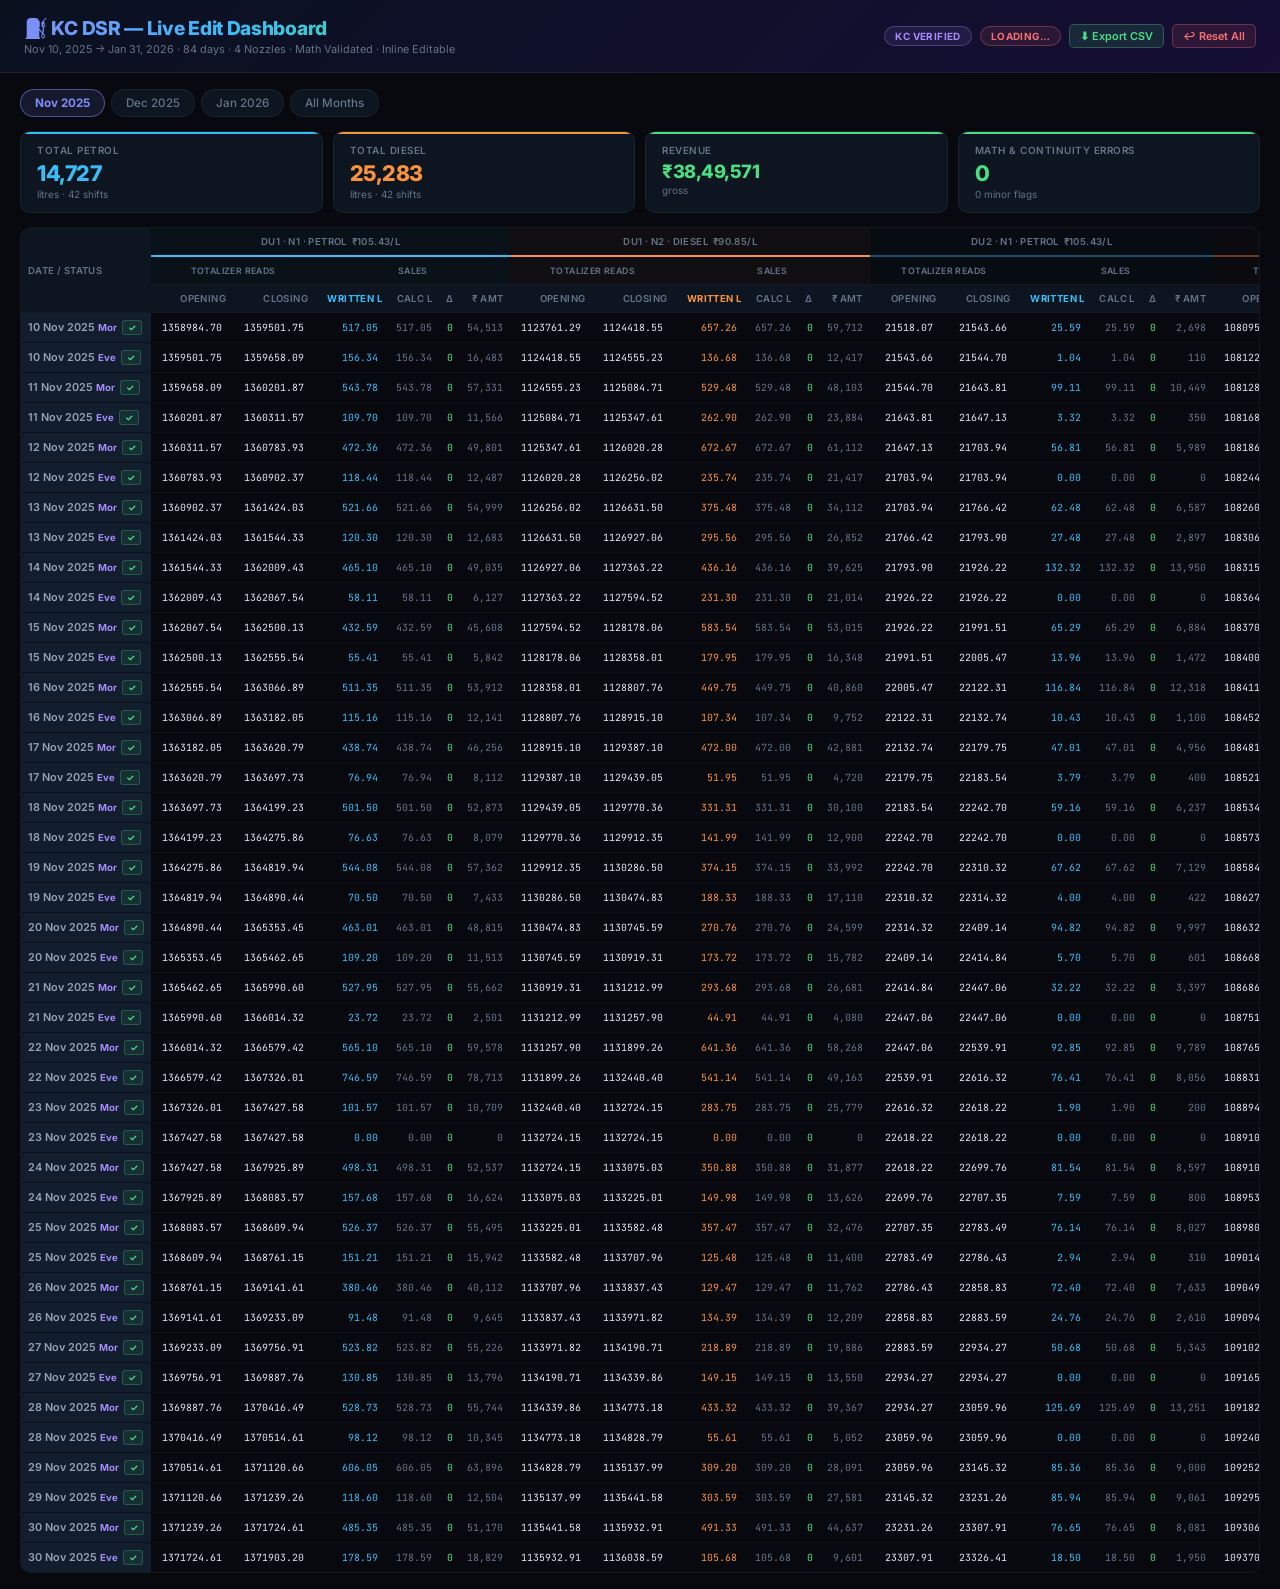
<file: live_shift_reconciliation_dashboard.html>
<!DOCTYPE html>
<html lang="en">
<head>
<meta charset="UTF-8">
<meta name="viewport" content="width=device-width,initial-scale=1.0">
<title>KC DSR — Live Edit Dashboard</title>
<link href="https://fonts.googleapis.com/css2?family=Inter:wght@300;400;500;600;700;800&family=JetBrains+Mono:wght@400;500&display=swap" rel="stylesheet">
<style>
*,*::before,*::after{box-sizing:border-box;margin:0;padding:0}
:root{
--bg:#07090f;--s1:#0d1520;--s2:#121e2e;--s3:#182438;
--brd:rgba(255,255,255,.06);--brd2:rgba(255,255,255,.11);
--txt:#e2e8f0;--dim:#64748b;--muted:#1e2d45;
--p:#38bdf8;--pb:rgba(56,189,248,.1);
--d:#fb923c;--db:rgba(251,146,60,.1);
--g:#4ade80;--gb:rgba(74,222,128,.09);
--y:#fbbf24;--yb:rgba(251,191,36,.09);
--r:#f87171;--rb:rgba(248,113,113,.09);
--pu:#a78bfa;
--teal:#2dd4bf;
--r4:10px;--r2:6px;
}
body{font-family:'Inter',sans-serif;background:var(--bg);color:var(--txt);min-height:100vh;font-size:13px}

/* ── HEADER ── */
.hdr{background:linear-gradient(135deg,#09111f 0%,#160e35 100%);border-bottom:1px solid var(--brd);
padding:16px 24px;display:flex;align-items:center;justify-content:space-between;flex-wrap:wrap;gap:12px}
.hdr-title{font-size:1.2rem;font-weight:800;letter-spacing:-.3px;
background:linear-gradient(120deg,#818cf8,#38bdf8,#4ade80);
-webkit-background-clip:text;-webkit-text-fill-color:transparent}
.hdr-sub{font-size:.68rem;color:var(--dim);margin-top:2px}
.badge{font-size:.62rem;font-weight:700;padding:3px 10px;border-radius:100px;
border:1px solid;text-transform:uppercase;letter-spacing:.4px;cursor:default}
.b-pu{background:rgba(167,139,250,.1);border-color:rgba(167,139,250,.3);color:var(--pu)}
.b-g {background:rgba(74,222,128,.1); border-color:rgba(74,222,128,.3); color:var(--g)}
.b-y {background:rgba(251,191,36,.1); border-color:rgba(251,191,36,.3); color:var(--y)}
.b-r {background:rgba(248,113,113,.1);border-color:rgba(248,113,113,.3);color:var(--r)}
.hdr-actions{display:flex;gap:8px;align-items:center;flex-wrap:wrap}

/* ── MAIN ── */
.main{padding:16px 20px}

/* ── TABS ── */
.tabs{display:flex;gap:6px;margin-bottom:14px;flex-wrap:wrap}
.tab{background:var(--s1);border:1px solid var(--brd);color:var(--dim);
font-family:inherit;font-size:.73rem;font-weight:500;
padding:6px 14px;border-radius:100px;cursor:pointer;transition:all .15s}
.tab:hover{color:var(--txt);border-color:rgba(129,140,248,.4)}
.tab.active{background:rgba(129,140,248,.12);border-color:rgba(129,140,248,.5);color:#818cf8;font-weight:700}

/* ── ERRORS PANEL ── */
.err-panel{background:var(--rb);border:1px solid rgba(248,113,113,.25);border-left:3px solid var(--r);
border-radius:var(--r4);padding:14px 16px;margin-bottom:14px}
.err-panel h4{font-size:.75rem;font-weight:700;color:var(--r);margin-bottom:10px;display:flex;align-items:center;gap:6px}
.err-list{display:flex;flex-direction:column;gap:6px}
.err-item{
background:rgba(10,15,25,.5);border:1px solid rgba(248,113,113,.2);
border-radius:var(--r2);padding:9px 12px;
display:flex;align-items:center;gap:10px;flex-wrap:wrap;
}
.err-date{font-size:.7rem;font-weight:700;color:#fca5a5;min-width:78px}
.err-noz{font-size:.7rem;color:var(--txt);min-width:140px;font-weight:500}
.err-detail{font-size:.68rem;color:var(--dim);flex:1}
.err-btns{display:flex;gap:5px}
.btn{font-family:inherit;font-size:.68rem;font-weight:600;padding:4px 10px;border-radius:5px;
border:1px solid;cursor:pointer;transition:all .15s}
.btn:hover{filter:brightness(1.15)}
.btn-resolve{background:rgba(74,222,128,.15);border-color:rgba(74,222,128,.4);color:var(--g)}
.btn-edit   {background:rgba(56,189,248,.12);border-color:rgba(56,189,248,.35);color:var(--p)}
.btn-jump   {background:rgba(167,139,250,.1);border-color:rgba(167,139,250,.3);color:var(--pu)}
.btn-export {background:rgba(74,222,128,.12);border-color:rgba(74,222,128,.3);color:var(--g)}
.btn-reset  {background:rgba(248,113,113,.1);border-color:rgba(248,113,113,.3);color:var(--r)}
.btn-save   {background:rgba(56,189,248,.15);border-color:rgba(56,189,248,.4);color:var(--p)}

.warn-panel{background:var(--yb);border:1px solid rgba(251,191,36,.2);border-left:3px solid var(--y);
border-radius:var(--r4);padding:12px 16px;margin-bottom:14px}
.warn-panel h4{font-size:.72rem;font-weight:700;color:var(--y);margin-bottom:8px}
.warn-item{font-size:.68rem;color:var(--dim);display:flex;gap:8px;margin-bottom:4px}
.wdate{color:var(--y);font-weight:700;min-width:78px}
.wnoz{color:var(--txt);min-width:140px}

/* ── KPI ROW ── */
.kpi-row{display:flex;gap:10px;margin-bottom:14px;flex-wrap:wrap}
.kpi{background:var(--s1);border:1px solid var(--brd);border-radius:var(--r4);
padding:12px 16px;flex:1;min-width:120px;position:relative;overflow:hidden}
.kpi::before{content:'';position:absolute;top:0;left:0;right:0;height:2px;background:var(--a,#818cf8)}
.kpi-l{font-size:.62rem;font-weight:600;color:var(--dim);text-transform:uppercase;letter-spacing:.5px;margin-bottom:4px}
.kpi-v{font-size:1.35rem;font-weight:800;letter-spacing:-.5px;color:var(--a,#818cf8)}
.kpi-s{font-size:.62rem;color:var(--dim);margin-top:2px}

/* ── TABLE ── */
.tbl-wrap{overflow-x:auto;border-radius:var(--r4);border:1px solid var(--brd)}
table{width:100%;border-collapse:collapse;font-size:.69rem;white-space:nowrap}

/* Sticky date column */
td:first-child,th:first-child{
position:sticky;left:0;z-index:4;background:var(--s2)
}
th:first-child{z-index:6;background:#0d1520}

thead th{
background:#0d1520;color:var(--dim);font-weight:600;
font-size:.6rem;text-transform:uppercase;letter-spacing:.4px;
padding:8px 7px;text-align:right;border-bottom:1px solid var(--brd);
position:sticky;top:0;z-index:5
}
thead th.grp{text-align:center;border-bottom:2px solid var(--gc,transparent)}
thead th.grp-p{--gc:var(--p);background:rgba(56,189,248,.04)}
thead th.grp-d{--gc:var(--d);background:rgba(251,146,60,.04)}
thead th.grp-p2{--gc:rgba(56,189,248,.4);background:rgba(56,189,248,.02)}
thead th.grp-d2{--gc:rgba(251,146,60,.4);background:rgba(251,146,60,.02)}
thead th.grp-tot{--gc:var(--g);background:rgba(74,222,128,.03)}

td{padding:6px 7px;border-bottom:1px solid rgba(255,255,255,.025);text-align:right;color:var(--txt)}
tr:hover td{background:rgba(255,255,255,.015)}
tr.row-err td{background:rgba(248,113,113,.04)!important}
tr.row-warn td{background:rgba(251,191,36,.03)!important}
tr.row-editing td{background:rgba(56,189,248,.05)!important;outline:2px solid rgba(56,189,248,.3)}
tr:last-child td{border-bottom:none}

/* editable cell */
.editable{
display:inline-block;font-family:'JetBrains Mono',monospace;font-size:.65rem;
padding:2px 4px;border-radius:3px;min-width:60px;text-align:right;
cursor:pointer;transition:background .1s;
}
.editable:hover{background:rgba(56,189,248,.1);outline:1px solid rgba(56,189,248,.3)}
.editable.editing{
background:rgba(56,189,248,.15)!important;
outline:2px solid rgba(56,189,248,.6)!important;
cursor:text
}
.cell-input{
font-family:'JetBrains Mono',monospace;font-size:.65rem;
background:rgba(56,189,248,.12);border:1px solid rgba(56,189,248,.5);
color:var(--txt);border-radius:3px;padding:2px 5px;
width:80px;text-align:right;outline:none
}

/* status cols */
.cp{color:var(--p)} .cd{color:var(--d)} .cg{color:var(--g)} .cy{color:var(--y)} .cr{color:var(--r)} .dim{color:var(--dim)}
.mono{font-family:'JetBrains Mono',monospace;font-size:.62rem}
.bold{font-weight:700}
.err-val{color:var(--r);font-weight:700}
.diff-val{color:var(--y);font-size:.58rem;margin-left:2px}

.tag{display:inline-block;font-size:.58rem;font-weight:700;padding:1px 5px;
border-radius:3px;vertical-align:middle;border:1px solid;margin-left:2px;cursor:default}
.t-ok  {background:var(--gb);border-color:rgba(74,222,128,.25);color:var(--g)}
.t-warn{background:var(--yb);border-color:rgba(251,191,36,.25);color:var(--y)}
.t-err {background:var(--rb);border-color:rgba(248,113,113,.25);color:var(--r)}
.t-mis {background:var(--s2);border-color:var(--brd2);color:var(--dim)}

/* ── EDIT MODAL ── */
.modal-overlay{position:fixed;inset:0;background:rgba(0,0,0,.7);z-index:100;display:flex;align-items:center;justify-content:center}
.modal{background:#0f1826;border:1px solid var(--brd2);border-radius:12px;padding:24px;
width:520px;max-width:95vw;box-shadow:0 20px 60px rgba(0,0,0,.6)}
.modal h3{font-size:.9rem;font-weight:700;color:var(--txt);margin-bottom:4px}
.modal-sub{font-size:.7rem;color:var(--dim);margin-bottom:18px}
.modal-grid{display:grid;grid-template-columns:1fr 1fr;gap:12px;margin-bottom:18px}
.modal-field label{font-size:.65rem;font-weight:600;color:var(--dim);text-transform:uppercase;
letter-spacing:.4px;display:block;margin-bottom:5px}
.modal-field input{
width:100%;background:var(--s2);border:1px solid var(--brd2);color:var(--txt);
font-family:'JetBrains Mono',monospace;font-size:.8rem;border-radius:6px;
padding:8px 10px;outline:none;transition:border .15s
}
.modal-field input:focus{border-color:rgba(56,189,248,.5);background:rgba(56,189,248,.05)}
.modal-field input.err-inp{border-color:rgba(248,113,113,.5)!important;background:rgba(248,113,113,.05)!important}
.modal-calc{background:var(--s2);border:1px solid var(--brd);border-radius:6px;
padding:10px 12px;font-size:.72rem;margin-bottom:14px}
.modal-calc .mc-row{display:flex;justify-content:space-between;align-items:center;margin-bottom:4px}
.modal-calc .mc-row:last-child{margin:0;padding-top:6px;border-top:1px solid var(--brd);font-weight:700}
.mc-lbl{color:var(--dim)} .mc-val{color:var(--txt)}
.mc-ok{color:var(--g)} .mc-err{color:var(--r)}
.modal-btns{display:flex;justify-content:flex-end;gap:8px}
.modal-note{font-size:.65rem;color:var(--dim);margin-bottom:12px;padding:8px;
background:var(--s2);border-radius:5px;border-left:2px solid var(--y)}

/* ── TOAST ── */
.toast{position:fixed;bottom:24px;right:24px;background:#1a2940;border:1px solid var(--brd2);
border-radius:8px;padding:12px 18px;font-size:.75rem;font-weight:500;z-index:200;
transition:opacity .3s;pointer-events:none}
.toast-g{border-left:3px solid var(--g);color:var(--g)}
.toast-r{border-left:3px solid var(--r);color:var(--r)}
.toast-y{border-left:3px solid var(--y);color:var(--y)}

/* resolved row */
tr.row-resolved td:first-child::after{content:' ✓';color:var(--g);font-size:.6rem}
</style>
</head>
<body>

<div class="hdr">
<div>
<div class="hdr-title">⛽ KC DSR — Live Edit Dashboard</div>
<div class="hdr-sub">Nov 10, 2025 → Jan 31, 2026 · 84 days · 4 Nozzles · Math Validated · Inline Editable</div>
</div>
<div class="hdr-actions">
<span class="badge b-pu">KC Verified</span>
<span id="errBadge" class="badge b-r">Loading…</span>
<button class="btn btn-export" onclick="exportCSV()">⬇ Export CSV</button>
<button class="btn btn-reset" onclick="resetAll()">↩ Reset All</button>
</div>
</div>

<div class="main">
<div class="tabs" id="tabs"></div>

<!-- Error panel -->
<div id="errPanel" style="display:none" class="err-panel">
<h4>🔴 Math Errors — Written Litres ≠ Closing − Opening</h4>
<div class="err-list" id="errList"></div>
</div>

<!-- Warning panel -->
<div id="warnPanel" style="display:none" class="warn-panel">
<h4>⚠ Data Quality Flags</h4>
<div id="warnList"></div>
</div>

<!-- KPIs -->
<div class="kpi-row" id="kpis"></div>

<!-- Table -->
<div class="tbl-wrap">
<table id="mainTable">
<thead>
<tr>
<th rowspan="3" style="text-align:left;min-width:100px">Date / Status</th>
<th colspan="6" class="grp grp-p">DU1 · N1 · Petrol &nbsp;₹105.43/L</th>
<th colspan="6" class="grp grp-d">DU1 · N2 · Diesel &nbsp;₹90.85/L</th>
<th colspan="6" class="grp grp-p2">DU2 · N1 · Petrol &nbsp;₹105.43/L</th>
<th colspan="6" class="grp grp-d2">DU2 · N2 · Diesel &nbsp;₹90.85/L</th>
<th colspan="4" class="grp grp-tot">Day Totals</th>
</tr>
<tr>
<th colspan="2" class="grp-p" style="text-align:center;font-size:.55rem">Totalizer Reads</th>
<th colspan="4" class="grp-p" style="text-align:center;font-size:.55rem">Sales</th>
<th colspan="2" class="grp-d" style="text-align:center;font-size:.55rem">Totalizer Reads</th>
<th colspan="4" class="grp-d" style="text-align:center;font-size:.55rem">Sales</th>
<th colspan="2" class="grp-p2" style="text-align:center;font-size:.55rem">Totalizer Reads</th>
<th colspan="4" class="grp-p2" style="text-align:center;font-size:.55rem">Sales</th>
<th colspan="2" class="grp-d2" style="text-align:center;font-size:.55rem">Totalizer Reads</th>
<th colspan="4" class="grp-d2" style="text-align:center;font-size:.55rem">Sales</th>
<th colspan="4"></th>
</tr>
<tr>
<th class="cp dim">Opening</th><th class="cp dim">Closing</th>
<th class="cp bold">Written L</th><th class="cp dim">Calc L</th><th class="cp dim">Δ</th><th class="cp dim">₹ Amt</th>
<th class="cd dim">Opening</th><th class="cd dim">Closing</th>
<th class="cd bold">Written L</th><th class="cd dim">Calc L</th><th class="cd dim">Δ</th><th class="cd dim">₹ Amt</th>
<th class="cp dim">Opening</th><th class="cp dim">Closing</th>
<th class="cp bold">Written L</th><th class="cp dim">Calc L</th><th class="cp dim">Δ</th><th class="cp dim">₹ Amt</th>
<th class="cd dim">Opening</th><th class="cd dim">Closing</th>
<th class="cd bold">Written L</th><th class="cd dim">Calc L</th><th class="cd dim">Δ</th><th class="cd dim">₹ Amt</th>
<th class="cp bold">Petrol L</th><th class="cd bold">Diesel L</th>
<th class="bold">Total L</th><th class="cg bold">Revenue ₹</th>
</tr>
</thead>
<tbody id="tbody"></tbody>
</table>
</div>
</div>

<!-- Edit Modal -->
<div class="modal-overlay" id="modalOverlay" style="display:none" onclick="closeModal(event)">
<div class="modal" onclick="event.stopPropagation()">
<h3 id="modalTitle">Edit Nozzle Entry</h3>
<div class="modal-sub" id="modalSub"></div>
<div class="modal-note" id="modalNote" style="display:none"></div>
<div class="modal-grid">
      <div class="modal-field" style="grid-column: span 2;">
        <label>Shift Class</label>
        <select id="inp-shift" onchange="recalcModal()" style="width:100%; padding:8px 10px; border-radius:6px; background:var(--s2); border:1px solid var(--brd2); color:#fff; font-size:0.8rem; outline:none; transition:border .15s;">
          <option value="Morning">Morning Shift</option>
          <option value="Evening">Evening Shift</option>
        </select>
      </div>
<div class="modal-field">
<label>Opening Totalizer</label>
<input id="inp-open" type="number" step="0.01" oninput="recalcModal()">
</div>
<div class="modal-field">
<label>Closing Totalizer</label>
<input id="inp-close" type="number" step="0.01" oninput="recalcModal()">
</div>
<div class="modal-field">
<label>Written Litres (from DSR)</label>
<input id="inp-wL" type="number" step="0.01" oninput="recalcModal()">
</div>
<div class="modal-field">
<label>Amount ₹</label>
<input id="inp-amt" type="number" step="1">
</div>
</div>
<div class="modal-calc" id="modalCalc"></div>
<div class="modal-btns">
<button class="btn btn-reset" onclick="closeModal()">Cancel</button>
<button class="btn btn-resolve" onclick="resolveWithCalc()" id="btnResolve">✓ Use Calc Litres</button>
<button class="btn btn-save" onclick="saveModal()">💾 Save Changes</button>
</div>
</div>
</div>

<div class="toast" id="toast" style="opacity:0"></div>

<script>
const ORIG = [
  {
    "date": "2025-11-10",
    "shift": "Morning",
    "du1p_open": 1358984.7,
    "du1p_close": 1359501.75,
    "du1p_L": 517.05,
    "du1p_price": 105.43,
    "du1p_amt": 54513,
    "du1p_note": "",
    "du1d_open": 1123761.29,
    "du1d_close": 1124418.55,
    "du1d_L": 657.26,
    "du1d_price": 90.85,
    "du1d_amt": 59712,
    "du1d_note": "",
    "du2p_open": 21518.07,
    "du2p_close": 21543.66,
    "du2p_L": 25.59,
    "du2p_price": 105.43,
    "du2p_amt": 2698,
    "du2p_note": "",
    "du2d_open": 1080951.81,
    "du2d_close": 1081226.16,
    "du2d_L": 274.35,
    "du2d_price": 90.85,
    "du2d_amt": 24925,
    "du2d_note": ""
  },
  {
    "date": "2025-11-10",
    "shift": "Evening",
    "du1p_open": 1359501.75,
    "du1p_close": 1359658.09,
    "du1p_L": 156.34,
    "du1p_price": 105.43,
    "du1p_amt": 16483,
    "du1p_note": "",
    "du1d_open": 1124418.55,
    "du1d_close": 1124555.23,
    "du1d_L": 136.68,
    "du1d_price": 90.85,
    "du1d_amt": 12417,
    "du1d_note": "",
    "du2p_open": 21543.66,
    "du2p_close": 21544.7,
    "du2p_L": 1.04,
    "du2p_price": 105.43,
    "du2p_amt": 110,
    "du2p_note": "",
    "du2d_open": 1081226.16,
    "du2d_close": 1081284.19,
    "du2d_L": 58.03,
    "du2d_price": 90.85,
    "du2d_amt": 5272,
    "du2d_note": ""
  },
  {
    "date": "2025-11-11",
    "shift": "Morning",
    "du1p_open": 1359658.09,
    "du1p_close": 1360201.87,
    "du1p_L": 543.78,
    "du1p_price": 105.43,
    "du1p_amt": 57331,
    "du1p_note": "",
    "du1d_open": 1124555.23,
    "du1d_close": 1125084.71,
    "du1d_L": 529.48,
    "du1d_price": 90.85,
    "du1d_amt": 48103,
    "du1d_note": "",
    "du2p_open": 21544.7,
    "du2p_close": 21643.81,
    "du2p_L": 99.11,
    "du2p_price": 105.43,
    "du2p_amt": 10449,
    "du2p_note": "",
    "du2d_open": 1081284.19,
    "du2d_close": 1081685.1,
    "du2d_L": 400.91,
    "du2d_price": 90.85,
    "du2d_amt": 36423,
    "du2d_note": ""
  },
  {
    "date": "2025-11-11",
    "shift": "Evening",
    "du1p_open": 1360201.87,
    "du1p_close": 1360311.57,
    "du1p_L": 109.7,
    "du1p_price": 105.43,
    "du1p_amt": 11566,
    "du1p_note": "",
    "du1d_open": 1125084.71,
    "du1d_close": 1125347.61,
    "du1d_L": 262.9,
    "du1d_price": 90.85,
    "du1d_amt": 23884,
    "du1d_note": "",
    "du2p_open": 21643.81,
    "du2p_close": 21647.13,
    "du2p_L": 3.32,
    "du2p_price": 105.43,
    "du2p_amt": 350,
    "du2p_note": "",
    "du2d_open": 1081685.1,
    "du2d_close": 1081864.53,
    "du2d_L": 179.43,
    "du2d_price": 90.85,
    "du2d_amt": 16301,
    "du2d_note": ""
  },
  {
    "date": "2025-11-12",
    "shift": "Morning",
    "du1p_open": 1360311.57,
    "du1p_close": 1360783.93,
    "du1p_L": 472.36,
    "du1p_price": 105.43,
    "du1p_amt": 49801,
    "du1p_note": "",
    "du1d_open": 1125347.61,
    "du1d_close": 1126020.28,
    "du1d_L": 672.67,
    "du1d_price": 90.85,
    "du1d_amt": 61112,
    "du1d_note": "",
    "du2p_open": 21647.13,
    "du2p_close": 21703.94,
    "du2p_L": 56.81,
    "du2p_price": 105.43,
    "du2p_amt": 5989,
    "du2p_note": "",
    "du2d_open": 1081864.53,
    "du2d_close": 1082445.62,
    "du2d_L": 581.09,
    "du2d_price": 90.85,
    "du2d_amt": 52792,
    "du2d_note": ""
  },
  {
    "date": "2025-11-12",
    "shift": "Evening",
    "du1p_open": 1360783.93,
    "du1p_close": 1360902.37,
    "du1p_L": 118.44,
    "du1p_price": 105.43,
    "du1p_amt": 12487,
    "du1p_note": "",
    "du1d_open": 1126020.28,
    "du1d_close": 1126256.02,
    "du1d_L": 235.74,
    "du1d_price": 90.85,
    "du1d_amt": 21417,
    "du1d_note": "",
    "du2p_open": 21703.94,
    "du2p_close": 21703.94,
    "du2p_L": 0.0,
    "du2p_price": 105.43,
    "du2p_amt": 0,
    "du2p_note": "",
    "du2d_open": 1082445.62,
    "du2d_close": 1082609.63,
    "du2d_L": 164.01,
    "du2d_price": 90.85,
    "du2d_amt": 14900,
    "du2d_note": ""
  },
  {
    "date": "2025-11-13",
    "shift": "Morning",
    "du1p_open": 1360902.37,
    "du1p_close": 1361424.03,
    "du1p_L": 521.66,
    "du1p_price": 105.43,
    "du1p_amt": 54999,
    "du1p_note": "",
    "du1d_open": 1126256.02,
    "du1d_close": 1126631.5,
    "du1d_L": 375.48,
    "du1d_price": 90.85,
    "du1d_amt": 34112,
    "du1d_note": "",
    "du2p_open": 21703.94,
    "du2p_close": 21766.42,
    "du2p_L": 62.48,
    "du2p_price": 105.43,
    "du2p_amt": 6587,
    "du2p_note": "",
    "du2d_open": 1082609.63,
    "du2d_close": 1083060.83,
    "du2d_L": 451.2,
    "du2d_price": 90.85,
    "du2d_amt": 40992,
    "du2d_note": ""
  },
  {
    "date": "2025-11-13",
    "shift": "Evening",
    "du1p_open": 1361424.03,
    "du1p_close": 1361544.33,
    "du1p_L": 120.3,
    "du1p_price": 105.43,
    "du1p_amt": 12683,
    "du1p_note": "",
    "du1d_open": 1126631.5,
    "du1d_close": 1126927.06,
    "du1d_L": 295.56,
    "du1d_price": 90.85,
    "du1d_amt": 26852,
    "du1d_note": "",
    "du2p_open": 21766.42,
    "du2p_close": 21793.9,
    "du2p_L": 27.48,
    "du2p_price": 105.43,
    "du2p_amt": 2897,
    "du2p_note": "",
    "du2d_open": 1083060.83,
    "du2d_close": 1083159.85,
    "du2d_L": 99.02,
    "du2d_price": 90.85,
    "du2d_amt": 8996,
    "du2d_note": ""
  },
  {
    "date": "2025-11-14",
    "shift": "Morning",
    "du1p_open": 1361544.33,
    "du1p_close": 1362009.43,
    "du1p_L": 465.1,
    "du1p_price": 105.43,
    "du1p_amt": 49035,
    "du1p_note": "",
    "du1d_open": 1126927.06,
    "du1d_close": 1127363.22,
    "du1d_L": 436.16,
    "du1d_price": 90.85,
    "du1d_amt": 39625,
    "du1d_note": "",
    "du2p_open": 21793.9,
    "du2p_close": 21926.22,
    "du2p_L": 132.32,
    "du2p_price": 105.43,
    "du2p_amt": 13950,
    "du2p_note": "",
    "du2d_open": 1083159.85,
    "du2d_close": 1083640.16,
    "du2d_L": 480.31,
    "du2d_price": 90.85,
    "du2d_amt": 43636,
    "du2d_note": ""
  },
  {
    "date": "2025-11-14",
    "shift": "Evening",
    "du1p_open": 1362009.43,
    "du1p_close": 1362067.54,
    "du1p_L": 58.11,
    "du1p_price": 105.43,
    "du1p_amt": 6127,
    "du1p_note": "",
    "du1d_open": 1127363.22,
    "du1d_close": 1127594.52,
    "du1d_L": 231.3,
    "du1d_price": 90.85,
    "du1d_amt": 21014,
    "du1d_note": "",
    "du2p_open": 21926.22,
    "du2p_close": 21926.22,
    "du2p_L": 0.0,
    "du2p_price": 105.43,
    "du2p_amt": 0,
    "du2p_note": "",
    "du2d_open": 1083640.16,
    "du2d_close": 1083706.2,
    "du2d_L": 66.04,
    "du2d_price": 90.85,
    "du2d_amt": 6000,
    "du2d_note": ""
  },
  {
    "date": "2025-11-15",
    "shift": "Morning",
    "du1p_open": 1362067.54,
    "du1p_close": 1362500.13,
    "du1p_L": 432.59,
    "du1p_price": 105.43,
    "du1p_amt": 45608,
    "du1p_note": "",
    "du1d_open": 1127594.52,
    "du1d_close": 1128178.06,
    "du1d_L": 583.54,
    "du1d_price": 90.85,
    "du1d_amt": 53015,
    "du1d_note": "",
    "du2p_open": 21926.22,
    "du2p_close": 21991.51,
    "du2p_L": 65.29,
    "du2p_price": 105.43,
    "du2p_amt": 6884,
    "du2p_note": "",
    "du2d_open": 1083706.2,
    "du2d_close": 1084002.53,
    "du2d_L": 296.33,
    "du2d_price": 90.85,
    "du2d_amt": 26922,
    "du2d_note": ""
  },
  {
    "date": "2025-11-15",
    "shift": "Evening",
    "du1p_open": 1362500.13,
    "du1p_close": 1362555.54,
    "du1p_L": 55.41,
    "du1p_price": 105.43,
    "du1p_amt": 5842,
    "du1p_note": "",
    "du1d_open": 1128178.06,
    "du1d_close": 1128358.01,
    "du1d_L": 179.95,
    "du1d_price": 90.85,
    "du1d_amt": 16348,
    "du1d_note": "",
    "du2p_open": 21991.51,
    "du2p_close": 22005.47,
    "du2p_L": 13.96,
    "du2p_price": 105.43,
    "du2p_amt": 1472,
    "du2p_note": "",
    "du2d_open": 1084002.53,
    "du2d_close": 1084111.82,
    "du2d_L": 109.29,
    "du2d_price": 90.85,
    "du2d_amt": 9929,
    "du2d_note": ""
  },
  {
    "date": "2025-11-16",
    "shift": "Morning",
    "du1p_open": 1362555.54,
    "du1p_close": 1363066.89,
    "du1p_L": 511.35,
    "du1p_price": 105.43,
    "du1p_amt": 53912,
    "du1p_note": "",
    "du1d_open": 1128358.01,
    "du1d_close": 1128807.76,
    "du1d_L": 449.75,
    "du1d_price": 90.85,
    "du1d_amt": 40860,
    "du1d_note": "",
    "du2p_open": 22005.47,
    "du2p_close": 22122.31,
    "du2p_L": 116.84,
    "du2p_price": 105.43,
    "du2p_amt": 12318,
    "du2p_note": "",
    "du2d_open": 1084111.82,
    "du2d_close": 1084528.79,
    "du2d_L": 416.97,
    "du2d_price": 90.85,
    "du2d_amt": 37882,
    "du2d_note": ""
  },
  {
    "date": "2025-11-16",
    "shift": "Evening",
    "du1p_open": 1363066.89,
    "du1p_close": 1363182.05,
    "du1p_L": 115.16,
    "du1p_price": 105.43,
    "du1p_amt": 12141,
    "du1p_note": "",
    "du1d_open": 1128807.76,
    "du1d_close": 1128915.1,
    "du1d_L": 107.34,
    "du1d_price": 90.85,
    "du1d_amt": 9752,
    "du1d_note": "",
    "du2p_open": 22122.31,
    "du2p_close": 22132.74,
    "du2p_L": 10.43,
    "du2p_price": 105.43,
    "du2p_amt": 1100,
    "du2p_note": "",
    "du2d_open": 1084528.79,
    "du2d_close": 1084815.36,
    "du2d_L": 286.57,
    "du2d_price": 90.85,
    "du2d_amt": 26035,
    "du2d_note": ""
  },
  {
    "date": "2025-11-17",
    "shift": "Morning",
    "du1p_open": 1363182.05,
    "du1p_close": 1363620.79,
    "du1p_L": 438.74,
    "du1p_price": 105.43,
    "du1p_amt": 46256,
    "du1p_note": "",
    "du1d_open": 1128915.1,
    "du1d_close": 1129387.1,
    "du1d_L": 472.0,
    "du1d_price": 90.85,
    "du1d_amt": 42881,
    "du1d_note": "",
    "du2p_open": 22132.74,
    "du2p_close": 22179.75,
    "du2p_L": 47.01,
    "du2p_price": 105.43,
    "du2p_amt": 4956,
    "du2p_note": "",
    "du2d_open": 1084815.36,
    "du2d_close": 1085214.89,
    "du2d_L": 399.53,
    "du2d_price": 90.85,
    "du2d_amt": 36297,
    "du2d_note": ""
  },
  {
    "date": "2025-11-17",
    "shift": "Evening",
    "du1p_open": 1363620.79,
    "du1p_close": 1363697.73,
    "du1p_L": 76.94,
    "du1p_price": 105.43,
    "du1p_amt": 8112,
    "du1p_note": "",
    "du1d_open": 1129387.1,
    "du1d_close": 1129439.05,
    "du1d_L": 51.95,
    "du1d_price": 90.85,
    "du1d_amt": 4720,
    "du1d_note": "",
    "du2p_open": 22179.75,
    "du2p_close": 22183.54,
    "du2p_L": 3.79,
    "du2p_price": 105.43,
    "du2p_amt": 400,
    "du2p_note": "",
    "du2d_open": 1085214.89,
    "du2d_close": 1085342.02,
    "du2d_L": 127.13,
    "du2d_price": 90.85,
    "du2d_amt": 11550,
    "du2d_note": ""
  },
  {
    "date": "2025-11-18",
    "shift": "Morning",
    "du1p_open": 1363697.73,
    "du1p_close": 1364199.23,
    "du1p_L": 501.5,
    "du1p_price": 105.43,
    "du1p_amt": 52873,
    "du1p_note": "",
    "du1d_open": 1129439.05,
    "du1d_close": 1129770.36,
    "du1d_L": 331.31,
    "du1d_price": 90.85,
    "du1d_amt": 30100,
    "du1d_note": "",
    "du2p_open": 22183.54,
    "du2p_close": 22242.7,
    "du2p_L": 59.16,
    "du2p_price": 105.43,
    "du2p_amt": 6237,
    "du2p_note": "",
    "du2d_open": 1085342.02,
    "du2d_close": 1085737.04,
    "du2d_L": 395.02,
    "du2d_price": 90.85,
    "du2d_amt": 35888,
    "du2d_note": ""
  },
  {
    "date": "2025-11-18",
    "shift": "Evening",
    "du1p_open": 1364199.23,
    "du1p_close": 1364275.86,
    "du1p_L": 76.63,
    "du1p_price": 105.43,
    "du1p_amt": 8079,
    "du1p_note": "",
    "du1d_open": 1129770.36,
    "du1d_close": 1129912.35,
    "du1d_L": 141.99,
    "du1d_price": 90.85,
    "du1d_amt": 12900,
    "du1d_note": "",
    "du2p_open": 22242.7,
    "du2p_close": 22242.7,
    "du2p_L": 0.0,
    "du2p_price": 105.43,
    "du2p_amt": 0,
    "du2p_note": "",
    "du2d_open": 1085737.04,
    "du2d_close": 1085849.31,
    "du2d_L": 112.27,
    "du2d_price": 90.85,
    "du2d_amt": 10200,
    "du2d_note": ""
  },
  {
    "date": "2025-11-19",
    "shift": "Morning",
    "du1p_open": 1364275.86,
    "du1p_close": 1364819.94,
    "du1p_L": 544.08,
    "du1p_price": 105.43,
    "du1p_amt": 57362,
    "du1p_note": "",
    "du1d_open": 1129912.35,
    "du1d_close": 1130286.5,
    "du1d_L": 374.15,
    "du1d_price": 90.85,
    "du1d_amt": 33992,
    "du1d_note": "",
    "du2p_open": 22242.7,
    "du2p_close": 22310.32,
    "du2p_L": 67.62,
    "du2p_price": 105.43,
    "du2p_amt": 7129,
    "du2p_note": "",
    "du2d_open": 1085849.31,
    "du2d_close": 1086273.76,
    "du2d_L": 424.45,
    "du2d_price": 90.85,
    "du2d_amt": 38561,
    "du2d_note": ""
  },
  {
    "date": "2025-11-19",
    "shift": "Evening",
    "du1p_open": 1364819.94,
    "du1p_close": 1364890.44,
    "du1p_L": 70.5,
    "du1p_price": 105.43,
    "du1p_amt": 7433,
    "du1p_note": "",
    "du1d_open": 1130286.5,
    "du1d_close": 1130474.83,
    "du1d_L": 188.33,
    "du1d_price": 90.85,
    "du1d_amt": 17110,
    "du1d_note": "",
    "du2p_open": 22310.32,
    "du2p_close": 22314.32,
    "du2p_L": 4.0,
    "du2p_price": 105.43,
    "du2p_amt": 422,
    "du2p_note": "",
    "du2d_open": 1086273.76,
    "du2d_close": 1086321.09,
    "du2d_L": 47.33,
    "du2d_price": 90.85,
    "du2d_amt": 4300,
    "du2d_note": ""
  },
  {
    "date": "2025-11-20",
    "shift": "Morning",
    "du1p_open": 1364890.44,
    "du1p_close": 1365353.45,
    "du1p_L": 463.01,
    "du1p_price": 105.43,
    "du1p_amt": 48815,
    "du1p_note": "",
    "du1d_open": 1130474.83,
    "du1d_close": 1130745.59,
    "du1d_L": 270.76,
    "du1d_price": 90.85,
    "du1d_amt": 24599,
    "du1d_note": "",
    "du2p_open": 22314.32,
    "du2p_close": 22409.14,
    "du2p_L": 94.82,
    "du2p_price": 105.43,
    "du2p_amt": 9997,
    "du2p_note": "",
    "du2d_open": 1086321.09,
    "du2d_close": 1086681.57,
    "du2d_L": 360.48,
    "du2d_price": 90.85,
    "du2d_amt": 32750,
    "du2d_note": ""
  },
  {
    "date": "2025-11-20",
    "shift": "Evening",
    "du1p_open": 1365353.45,
    "du1p_close": 1365462.65,
    "du1p_L": 109.2,
    "du1p_price": 105.43,
    "du1p_amt": 11513,
    "du1p_note": "",
    "du1d_open": 1130745.59,
    "du1d_close": 1130919.31,
    "du1d_L": 173.72,
    "du1d_price": 90.85,
    "du1d_amt": 15782,
    "du1d_note": "",
    "du2p_open": 22409.14,
    "du2p_close": 22414.84,
    "du2p_L": 5.7,
    "du2p_price": 105.43,
    "du2p_amt": 601,
    "du2p_note": "",
    "du2d_open": 1086681.57,
    "du2d_close": 1086865.39,
    "du2d_L": 183.82,
    "du2d_price": 90.85,
    "du2d_amt": 16700,
    "du2d_note": ""
  },
  {
    "date": "2025-11-21",
    "shift": "Morning",
    "du1p_open": 1365462.65,
    "du1p_close": 1365990.6,
    "du1p_L": 527.95,
    "du1p_price": 105.43,
    "du1p_amt": 55662,
    "du1p_note": "",
    "du1d_open": 1130919.31,
    "du1d_close": 1131212.99,
    "du1d_L": 293.68,
    "du1d_price": 90.85,
    "du1d_amt": 26681,
    "du1d_note": "",
    "du2p_open": 22414.84,
    "du2p_close": 22447.06,
    "du2p_L": 32.22,
    "du2p_price": 105.43,
    "du2p_amt": 3397,
    "du2p_note": "",
    "du2d_open": 1086865.39,
    "du2d_close": 1087512.2,
    "du2d_L": 646.81,
    "du2d_price": 90.85,
    "du2d_amt": 58763,
    "du2d_note": ""
  },
  {
    "date": "2025-11-21",
    "shift": "Evening",
    "du1p_open": 1365990.6,
    "du1p_close": 1366014.32,
    "du1p_L": 23.72,
    "du1p_price": 105.43,
    "du1p_amt": 2501,
    "du1p_note": "",
    "du1d_open": 1131212.99,
    "du1d_close": 1131257.9,
    "du1d_L": 44.91,
    "du1d_price": 90.85,
    "du1d_amt": 4080,
    "du1d_note": "",
    "du2p_open": 22447.06,
    "du2p_close": 22447.06,
    "du2p_L": 0.0,
    "du2p_price": 105.43,
    "du2p_amt": 0,
    "du2p_note": "",
    "du2d_open": 1087512.2,
    "du2d_close": 1087653.1,
    "du2d_L": 140.9,
    "du2d_price": 90.85,
    "du2d_amt": 12801,
    "du2d_note": ""
  },
  {
    "date": "2025-11-22",
    "shift": "Morning",
    "du1p_open": 1366014.32,
    "du1p_close": 1366579.42,
    "du1p_L": 565.1,
    "du1p_price": 105.43,
    "du1p_amt": 59578,
    "du1p_note": "",
    "du1d_open": 1131257.9,
    "du1d_close": 1131899.26,
    "du1d_L": 641.36,
    "du1d_price": 90.85,
    "du1d_amt": 58268,
    "du1d_note": "",
    "du2p_open": 22447.06,
    "du2p_close": 22539.91,
    "du2p_L": 92.85,
    "du2p_price": 105.43,
    "du2p_amt": 9789,
    "du2p_note": "",
    "du2d_open": 1087653.1,
    "du2d_close": 1088317.25,
    "du2d_L": 664.15,
    "du2d_price": 90.85,
    "du2d_amt": 60338,
    "du2d_note": ""
  },
  {
    "date": "2025-11-22",
    "shift": "Evening",
    "du1p_open": 1366579.42,
    "du1p_close": 1367326.01,
    "du1p_L": 746.59,
    "du1p_price": 105.43,
    "du1p_amt": 78713,
    "du1p_note": "",
    "du1d_open": 1131899.26,
    "du1d_close": 1132440.4,
    "du1d_L": 541.14,
    "du1d_price": 90.85,
    "du1d_amt": 49163,
    "du1d_note": "",
    "du2p_open": 22539.91,
    "du2p_close": 22616.32,
    "du2p_L": 76.41,
    "du2p_price": 105.43,
    "du2p_amt": 8056,
    "du2p_note": "",
    "du2d_open": 1088317.25,
    "du2d_close": 1088945.18,
    "du2d_L": 627.93,
    "du2d_price": 90.85,
    "du2d_amt": 57047,
    "du2d_note": ""
  },
  {
    "date": "2025-11-23",
    "shift": "Morning",
    "du1p_open": 1367326.01,
    "du1p_close": 1367427.58,
    "du1p_L": 101.57,
    "du1p_price": 105.43,
    "du1p_amt": 10709,
    "du1p_note": "",
    "du1d_open": 1132440.4,
    "du1d_close": 1132724.15,
    "du1d_L": 283.75,
    "du1d_price": 90.85,
    "du1d_amt": 25779,
    "du1d_note": "",
    "du2p_open": 22616.32,
    "du2p_close": 22618.22,
    "du2p_L": 1.9,
    "du2p_price": 105.43,
    "du2p_amt": 200,
    "du2p_note": "",
    "du2d_open": 1088945.18,
    "du2d_close": 1089105.09,
    "du2d_L": 159.91,
    "du2d_price": 90.85,
    "du2d_amt": 14528,
    "du2d_note": ""
  },
  {
    "date": "2025-11-23",
    "shift": "Evening",
    "du1p_open": 1367427.58,
    "du1p_close": 1367427.58,
    "du1p_L": 0.0,
    "du1p_price": 105.43,
    "du1p_amt": 0,
    "du1p_note": "",
    "du1d_open": 1132724.15,
    "du1d_close": 1132724.15,
    "du1d_L": 0.0,
    "du1d_price": 90.85,
    "du1d_amt": 0,
    "du1d_note": "",
    "du2p_open": 22618.22,
    "du2p_close": 22618.22,
    "du2p_L": 0.0,
    "du2p_price": 105.43,
    "du2p_amt": 0,
    "du2p_note": "",
    "du2d_open": 1089105.09,
    "du2d_close": 1089105.9,
    "du2d_L": 0.81,
    "du2d_price": 90.85,
    "du2d_amt": 74,
    "du2d_note": ""
  },
  {
    "date": "2025-11-24",
    "shift": "Morning",
    "du1p_open": 1367427.58,
    "du1p_close": 1367925.89,
    "du1p_L": 498.31,
    "du1p_price": 105.43,
    "du1p_amt": 52537,
    "du1p_note": "",
    "du1d_open": 1132724.15,
    "du1d_close": 1133075.03,
    "du1d_L": 350.88,
    "du1d_price": 90.85,
    "du1d_amt": 31877,
    "du1d_note": "",
    "du2p_open": 22618.22,
    "du2p_close": 22699.76,
    "du2p_L": 81.54,
    "du2p_price": 105.43,
    "du2p_amt": 8597,
    "du2p_note": "",
    "du2d_open": 1089105.9,
    "du2d_close": 1089538.28,
    "du2d_L": 432.38,
    "du2d_price": 90.85,
    "du2d_amt": 39282,
    "du2d_note": ""
  },
  {
    "date": "2025-11-24",
    "shift": "Evening",
    "du1p_open": 1367925.89,
    "du1p_close": 1368083.57,
    "du1p_L": 157.68,
    "du1p_price": 105.43,
    "du1p_amt": 16624,
    "du1p_note": "",
    "du1d_open": 1133075.03,
    "du1d_close": 1133225.01,
    "du1d_L": 149.98,
    "du1d_price": 90.85,
    "du1d_amt": 13626,
    "du1d_note": "",
    "du2p_open": 22699.76,
    "du2p_close": 22707.35,
    "du2p_L": 7.59,
    "du2p_price": 105.43,
    "du2p_amt": 800,
    "du2p_note": "",
    "du2d_open": 1089538.28,
    "du2d_close": 1089804.05,
    "du2d_L": 265.77,
    "du2d_price": 90.85,
    "du2d_amt": 24145,
    "du2d_note": ""
  },
  {
    "date": "2025-11-25",
    "shift": "Morning",
    "du1p_open": 1368083.57,
    "du1p_close": 1368609.94,
    "du1p_L": 526.37,
    "du1p_price": 105.43,
    "du1p_amt": 55495,
    "du1p_note": "",
    "du1d_open": 1133225.01,
    "du1d_close": 1133582.48,
    "du1d_L": 357.47,
    "du1d_price": 90.85,
    "du1d_amt": 32476,
    "du1d_note": "",
    "du2p_open": 22707.35,
    "du2p_close": 22783.49,
    "du2p_L": 76.14,
    "du2p_price": 105.43,
    "du2p_amt": 8027,
    "du2p_note": "",
    "du2d_open": 1089804.05,
    "du2d_close": 1090145.06,
    "du2d_L": 341.01,
    "du2d_price": 90.85,
    "du2d_amt": 30981,
    "du2d_note": ""
  },
  {
    "date": "2025-11-25",
    "shift": "Evening",
    "du1p_open": 1368609.94,
    "du1p_close": 1368761.15,
    "du1p_L": 151.21,
    "du1p_price": 105.43,
    "du1p_amt": 15942,
    "du1p_note": "",
    "du1d_open": 1133582.48,
    "du1d_close": 1133707.96,
    "du1d_L": 125.48,
    "du1d_price": 90.85,
    "du1d_amt": 11400,
    "du1d_note": "",
    "du2p_open": 22783.49,
    "du2p_close": 22786.43,
    "du2p_L": 2.94,
    "du2p_price": 105.43,
    "du2p_amt": 310,
    "du2p_note": "",
    "du2d_open": 1090145.06,
    "du2d_close": 1090491.13,
    "du2d_L": 346.07,
    "du2d_price": 90.85,
    "du2d_amt": 31440,
    "du2d_note": ""
  },
  {
    "date": "2025-11-26",
    "shift": "Morning",
    "du1p_open": 1368761.15,
    "du1p_close": 1369141.61,
    "du1p_L": 380.46,
    "du1p_price": 105.43,
    "du1p_amt": 40112,
    "du1p_note": "",
    "du1d_open": 1133707.96,
    "du1d_close": 1133837.43,
    "du1d_L": 129.47,
    "du1d_price": 90.85,
    "du1d_amt": 11762,
    "du1d_note": "",
    "du2p_open": 22786.43,
    "du2p_close": 22858.83,
    "du2p_L": 72.4,
    "du2p_price": 105.43,
    "du2p_amt": 7633,
    "du2p_note": "",
    "du2d_open": 1090491.13,
    "du2d_close": 1090948.26,
    "du2d_L": 457.13,
    "du2d_price": 90.85,
    "du2d_amt": 41530,
    "du2d_note": ""
  },
  {
    "date": "2025-11-26",
    "shift": "Evening",
    "du1p_open": 1369141.61,
    "du1p_close": 1369233.09,
    "du1p_L": 91.48,
    "du1p_price": 105.43,
    "du1p_amt": 9645,
    "du1p_note": "",
    "du1d_open": 1133837.43,
    "du1d_close": 1133971.82,
    "du1d_L": 134.39,
    "du1d_price": 90.85,
    "du1d_amt": 12209,
    "du1d_note": "",
    "du2p_open": 22858.83,
    "du2p_close": 22883.59,
    "du2p_L": 24.76,
    "du2p_price": 105.43,
    "du2p_amt": 2610,
    "du2p_note": "",
    "du2d_open": 1090948.26,
    "du2d_close": 1091025.97,
    "du2d_L": 77.71,
    "du2d_price": 90.85,
    "du2d_amt": 7060,
    "du2d_note": ""
  },
  {
    "date": "2025-11-27",
    "shift": "Morning",
    "du1p_open": 1369233.09,
    "du1p_close": 1369756.91,
    "du1p_L": 523.82,
    "du1p_price": 105.43,
    "du1p_amt": 55226,
    "du1p_note": "",
    "du1d_open": 1133971.82,
    "du1d_close": 1134190.71,
    "du1d_L": 218.89,
    "du1d_price": 90.85,
    "du1d_amt": 19886,
    "du1d_note": "",
    "du2p_open": 22883.59,
    "du2p_close": 22934.27,
    "du2p_L": 50.68,
    "du2p_price": 105.43,
    "du2p_amt": 5343,
    "du2p_note": "",
    "du2d_open": 1091025.97,
    "du2d_close": 1091657.55,
    "du2d_L": 631.58,
    "du2d_price": 90.85,
    "du2d_amt": 57379,
    "du2d_note": ""
  },
  {
    "date": "2025-11-27",
    "shift": "Evening",
    "du1p_open": 1369756.91,
    "du1p_close": 1369887.76,
    "du1p_L": 130.85,
    "du1p_price": 105.43,
    "du1p_amt": 13796,
    "du1p_note": "",
    "du1d_open": 1134190.71,
    "du1d_close": 1134339.86,
    "du1d_L": 149.15,
    "du1d_price": 90.85,
    "du1d_amt": 13550,
    "du1d_note": "",
    "du2p_open": 22934.27,
    "du2p_close": 22934.27,
    "du2p_L": 0.0,
    "du2p_price": 105.43,
    "du2p_amt": 0,
    "du2p_note": "",
    "du2d_open": 1091657.55,
    "du2d_close": 1091822.95,
    "du2d_L": 165.4,
    "du2d_price": 90.85,
    "du2d_amt": 15027,
    "du2d_note": ""
  },
  {
    "date": "2025-11-28",
    "shift": "Morning",
    "du1p_open": 1369887.76,
    "du1p_close": 1370416.49,
    "du1p_L": 528.73,
    "du1p_price": 105.43,
    "du1p_amt": 55744,
    "du1p_note": "",
    "du1d_open": 1134339.86,
    "du1d_close": 1134773.18,
    "du1d_L": 433.32,
    "du1d_price": 90.85,
    "du1d_amt": 39367,
    "du1d_note": "",
    "du2p_open": 22934.27,
    "du2p_close": 23059.96,
    "du2p_L": 125.69,
    "du2p_price": 105.43,
    "du2p_amt": 13251,
    "du2p_note": "",
    "du2d_open": 1091822.95,
    "du2d_close": 1092402.61,
    "du2d_L": 579.66,
    "du2d_price": 90.85,
    "du2d_amt": 52662,
    "du2d_note": ""
  },
  {
    "date": "2025-11-28",
    "shift": "Evening",
    "du1p_open": 1370416.49,
    "du1p_close": 1370514.61,
    "du1p_L": 98.12,
    "du1p_price": 105.43,
    "du1p_amt": 10345,
    "du1p_note": "",
    "du1d_open": 1134773.18,
    "du1d_close": 1134828.79,
    "du1d_L": 55.61,
    "du1d_price": 90.85,
    "du1d_amt": 5052,
    "du1d_note": "",
    "du2p_open": 23059.96,
    "du2p_close": 23059.96,
    "du2p_L": 0.0,
    "du2p_price": 105.43,
    "du2p_amt": 0,
    "du2p_note": "",
    "du2d_open": 1092402.61,
    "du2d_close": 1092523.9,
    "du2d_L": 121.29,
    "du2d_price": 90.85,
    "du2d_amt": 11019,
    "du2d_note": ""
  },
  {
    "date": "2025-11-29",
    "shift": "Morning",
    "du1p_open": 1370514.61,
    "du1p_close": 1371120.66,
    "du1p_L": 606.05,
    "du1p_price": 105.43,
    "du1p_amt": 63896,
    "du1p_note": "",
    "du1d_open": 1134828.79,
    "du1d_close": 1135137.99,
    "du1d_L": 309.2,
    "du1d_price": 90.85,
    "du1d_amt": 28091,
    "du1d_note": "",
    "du2p_open": 23059.96,
    "du2p_close": 23145.32,
    "du2p_L": 85.36,
    "du2p_price": 105.43,
    "du2p_amt": 9000,
    "du2p_note": "",
    "du2d_open": 1092523.9,
    "du2d_close": 1092954.21,
    "du2d_L": 430.31,
    "du2d_price": 90.85,
    "du2d_amt": 39094,
    "du2d_note": ""
  },
  {
    "date": "2025-11-29",
    "shift": "Evening",
    "du1p_open": 1371120.66,
    "du1p_close": 1371239.26,
    "du1p_L": 118.6,
    "du1p_price": 105.43,
    "du1p_amt": 12504,
    "du1p_note": "",
    "du1d_open": 1135137.99,
    "du1d_close": 1135441.58,
    "du1d_L": 303.59,
    "du1d_price": 90.85,
    "du1d_amt": 27581,
    "du1d_note": "",
    "du2p_open": 23145.32,
    "du2p_close": 23231.26,
    "du2p_L": 85.94,
    "du2p_price": 105.43,
    "du2p_amt": 9061,
    "du2p_note": "",
    "du2d_open": 1092954.21,
    "du2d_close": 1093066.49,
    "du2d_L": 112.28,
    "du2d_price": 90.85,
    "du2d_amt": 10201,
    "du2d_note": ""
  },
  {
    "date": "2025-11-30",
    "shift": "Morning",
    "du1p_open": 1371239.26,
    "du1p_close": 1371724.61,
    "du1p_L": 485.35,
    "du1p_price": 105.43,
    "du1p_amt": 51170,
    "du1p_note": "",
    "du1d_open": 1135441.58,
    "du1d_close": 1135932.91,
    "du1d_L": 491.33,
    "du1d_price": 90.85,
    "du1d_amt": 44637,
    "du1d_note": "",
    "du2p_open": 23231.26,
    "du2p_close": 23307.91,
    "du2p_L": 76.65,
    "du2p_price": 105.43,
    "du2p_amt": 8081,
    "du2p_note": "",
    "du2d_open": 1093066.49,
    "du2d_close": 1093700.91,
    "du2d_L": 634.42,
    "du2d_price": 90.85,
    "du2d_amt": 57637,
    "du2d_note": ""
  },
  {
    "date": "2025-11-30",
    "shift": "Evening",
    "du1p_open": 1371724.61,
    "du1p_close": 1371903.2,
    "du1p_L": 178.59,
    "du1p_price": 105.43,
    "du1p_amt": 18829,
    "du1p_note": "",
    "du1d_open": 1135932.91,
    "du1d_close": 1136038.59,
    "du1d_L": 105.68,
    "du1d_price": 90.85,
    "du1d_amt": 9601,
    "du1d_note": "",
    "du2p_open": 23307.91,
    "du2p_close": 23326.41,
    "du2p_L": 18.5,
    "du2p_price": 105.43,
    "du2p_amt": 1950,
    "du2p_note": "",
    "du2d_open": 1093700.91,
    "du2d_close": 1093957.04,
    "du2d_L": 256.13,
    "du2d_price": 90.85,
    "du2d_amt": 23269,
    "du2d_note": ""
  },
  {
    "date": "2025-12-01",
    "shift": "Morning",
    "du1p_open": 1371903.2,
    "du1p_close": 1372449.39,
    "du1p_L": 546.19,
    "du1p_price": 105.43,
    "du1p_amt": 57585,
    "du1p_note": "",
    "du1d_open": 1136038.59,
    "du1d_close": 1136400.9,
    "du1d_L": 362.31,
    "du1d_price": 90.85,
    "du1d_amt": 32916,
    "du1d_note": "",
    "du2p_open": 23326.41,
    "du2p_close": 23524.57,
    "du2p_L": 198.16,
    "du2p_price": 105.43,
    "du2p_amt": 20892,
    "du2p_note": "",
    "du2d_open": 1093957.04,
    "du2d_close": 1094649.7,
    "du2d_L": 692.66,
    "du2d_price": 90.85,
    "du2d_amt": 62928,
    "du2d_note": ""
  },
  {
    "date": "2025-12-01",
    "shift": "Evening",
    "du1p_open": 1372449.39,
    "du1p_close": 1372565.26,
    "du1p_L": 115.87,
    "du1p_price": 105.43,
    "du1p_amt": 12216,
    "du1p_note": "",
    "du1d_open": 1136400.9,
    "du1d_close": 1136511.95,
    "du1d_L": 111.05,
    "du1d_price": 90.85,
    "du1d_amt": 10089,
    "du1d_note": "",
    "du2p_open": 23524.57,
    "du2p_close": 23561.09,
    "du2p_L": 36.52,
    "du2p_price": 105.43,
    "du2p_amt": 3850,
    "du2p_note": "",
    "du2d_open": 1094649.7,
    "du2d_close": 1094780.15,
    "du2d_L": 130.45,
    "du2d_price": 90.85,
    "du2d_amt": 11851,
    "du2d_note": ""
  },
  {
    "date": "2025-12-02",
    "shift": "Morning",
    "du1p_open": 1372565.26,
    "du1p_close": 1373118.58,
    "du1p_L": 553.32,
    "du1p_price": 105.43,
    "du1p_amt": 58337,
    "du1p_note": "",
    "du1d_open": 1136511.95,
    "du1d_close": 1136716.74,
    "du1d_L": 204.79,
    "du1d_price": 90.85,
    "du1d_amt": 18605,
    "du1d_note": "",
    "du2p_open": 23561.09,
    "du2p_close": 23624.66,
    "du2p_L": 63.57,
    "du2p_price": 105.43,
    "du2p_amt": 6702,
    "du2p_note": "",
    "du2d_open": 1094780.15,
    "du2d_close": 1095185.12,
    "du2d_L": 404.97,
    "du2d_price": 90.85,
    "du2d_amt": 36792,
    "du2d_note": ""
  },
  {
    "date": "2025-12-02",
    "shift": "Evening",
    "du1p_open": 1373118.58,
    "du1p_close": 1373240.24,
    "du1p_L": 121.66,
    "du1p_price": 105.43,
    "du1p_amt": 12827,
    "du1p_note": "",
    "du1d_open": 1136716.74,
    "du1d_close": 1136854.89,
    "du1d_L": 138.15,
    "du1d_price": 90.85,
    "du1d_amt": 12551,
    "du1d_note": "",
    "du2p_open": 23624.66,
    "du2p_close": 23636.13,
    "du2p_L": 11.47,
    "du2p_price": 105.43,
    "du2p_amt": 1209,
    "du2p_note": "",
    "du2d_open": 1095185.12,
    "du2d_close": 1095268.77,
    "du2d_L": 83.65,
    "du2d_price": 90.85,
    "du2d_amt": 7600,
    "du2d_note": ""
  },
  {
    "date": "2025-12-03",
    "shift": "Morning",
    "du1p_open": 1373240.24,
    "du1p_close": 1373773.84,
    "du1p_L": 533.6,
    "du1p_price": 105.43,
    "du1p_amt": 56257,
    "du1p_note": "",
    "du1d_open": 1136854.89,
    "du1d_close": 1137067.09,
    "du1d_L": 212.2,
    "du1d_price": 90.85,
    "du1d_amt": 19278,
    "du1d_note": "",
    "du2p_open": 23636.13,
    "du2p_close": 23727.81,
    "du2p_L": 91.68,
    "du2p_price": 105.43,
    "du2p_amt": 9666,
    "du2p_note": "",
    "du2d_open": 1095268.77,
    "du2d_close": 1095594.83,
    "du2d_L": 326.06,
    "du2d_price": 90.85,
    "du2d_amt": 29623,
    "du2d_note": ""
  },
  {
    "date": "2025-12-03",
    "shift": "Evening",
    "du1p_open": 1373773.84,
    "du1p_close": 1373856.05,
    "du1p_L": 82.21,
    "du1p_price": 105.43,
    "du1p_amt": 8667,
    "du1p_note": "",
    "du1d_open": 1137067.09,
    "du1d_close": 1137132.02,
    "du1d_L": 64.93,
    "du1d_price": 90.85,
    "du1d_amt": 5899,
    "du1d_note": "",
    "du2p_open": 23727.81,
    "du2p_close": 23727.81,
    "du2p_L": 0.0,
    "du2p_price": 105.43,
    "du2p_amt": 0,
    "du2p_note": "",
    "du2d_open": 1095594.83,
    "du2d_close": 1095833.99,
    "du2d_L": 239.16,
    "du2d_price": 90.85,
    "du2d_amt": 21728,
    "du2d_note": ""
  },
  {
    "date": "2025-12-04",
    "shift": "Morning",
    "du1p_open": 1373856.05,
    "du1p_close": 1374264.89,
    "du1p_L": 408.84,
    "du1p_price": 105.43,
    "du1p_amt": 43104,
    "du1p_note": "",
    "du1d_open": 1137132.02,
    "du1d_close": 1137442.88,
    "du1d_L": 310.86,
    "du1d_price": 90.85,
    "du1d_amt": 28242,
    "du1d_note": "",
    "du2p_open": 23727.81,
    "du2p_close": 23894.73,
    "du2p_L": 166.92,
    "du2p_price": 105.43,
    "du2p_amt": 17598,
    "du2p_note": "",
    "du2d_open": 1095833.99,
    "du2d_close": 1096202.22,
    "du2d_L": 368.23,
    "du2d_price": 90.85,
    "du2d_amt": 33454,
    "du2d_note": ""
  },
  {
    "date": "2025-12-04",
    "shift": "Evening",
    "du1p_open": 1374264.89,
    "du1p_close": 1374371.0,
    "du1p_L": 106.11,
    "du1p_price": 105.43,
    "du1p_amt": 11187,
    "du1p_note": "",
    "du1d_open": 1137442.88,
    "du1d_close": 1137510.03,
    "du1d_L": 67.15,
    "du1d_price": 90.85,
    "du1d_amt": 6101,
    "du1d_note": "",
    "du2p_open": 23894.73,
    "du2p_close": 23907.44,
    "du2p_L": 12.71,
    "du2p_price": 105.43,
    "du2p_amt": 1340,
    "du2p_note": "",
    "du2d_open": 1096202.22,
    "du2d_close": 1096351.92,
    "du2d_L": 149.7,
    "du2d_price": 90.85,
    "du2d_amt": 13600,
    "du2d_note": ""
  },
  {
    "date": "2025-12-05",
    "shift": "Morning",
    "du1p_open": 1374371.0,
    "du1p_close": 1374853.64,
    "du1p_L": 482.64,
    "du1p_price": 105.43,
    "du1p_amt": 50885,
    "du1p_note": "",
    "du1d_open": 1137510.03,
    "du1d_close": 1137850.32,
    "du1d_L": 340.29,
    "du1d_price": 90.85,
    "du1d_amt": 30915,
    "du1d_note": "",
    "du2p_open": 23907.44,
    "du2p_close": 24076.44,
    "du2p_L": 169.0,
    "du2p_price": 105.43,
    "du2p_amt": 17818,
    "du2p_note": "",
    "du2d_open": 1096351.92,
    "du2d_close": 1096798.41,
    "du2d_L": 446.49,
    "du2d_price": 90.85,
    "du2d_amt": 40564,
    "du2d_note": ""
  },
  {
    "date": "2025-12-05",
    "shift": "Evening",
    "du1p_open": 1374853.64,
    "du1p_close": 1374917.17,
    "du1p_L": 63.53,
    "du1p_price": 105.43,
    "du1p_amt": 6698,
    "du1p_note": "",
    "du1d_open": 1137850.32,
    "du1d_close": 1137888.84,
    "du1d_L": 38.52,
    "du1d_price": 90.85,
    "du1d_amt": 3500,
    "du1d_note": "",
    "du2p_open": 24076.44,
    "du2p_close": 24089.72,
    "du2p_L": 13.28,
    "du2p_price": 105.43,
    "du2p_amt": 1400,
    "du2p_note": "",
    "du2d_open": 1096798.41,
    "du2d_close": 1096825.92,
    "du2d_L": 27.51,
    "du2d_price": 90.85,
    "du2d_amt": 2499,
    "du2d_note": ""
  },
  {
    "date": "2025-12-06",
    "shift": "Morning",
    "du1p_open": 1374917.17,
    "du1p_close": 1375432.97,
    "du1p_L": 515.8,
    "du1p_price": 105.43,
    "du1p_amt": 54381,
    "du1p_note": "",
    "du1d_open": 1137888.84,
    "du1d_close": 1138277.6,
    "du1d_L": 388.76,
    "du1d_price": 90.85,
    "du1d_amt": 35319,
    "du1d_note": "",
    "du2p_open": 24089.72,
    "du2p_close": 24165.47,
    "du2p_L": 75.75,
    "du2p_price": 105.43,
    "du2p_amt": 7986,
    "du2p_note": "",
    "du2d_open": 1096825.92,
    "du2d_close": 1097245.9,
    "du2d_L": 419.98,
    "du2d_price": 90.85,
    "du2d_amt": 38155,
    "du2d_note": ""
  },
  {
    "date": "2025-12-06",
    "shift": "Evening",
    "du1p_open": 1375432.97,
    "du1p_close": 1375536.98,
    "du1p_L": 104.01,
    "du1p_price": 105.43,
    "du1p_amt": 10966,
    "du1p_note": "",
    "du1d_open": 1138277.6,
    "du1d_close": 1138426.06,
    "du1d_L": 148.46,
    "du1d_price": 90.85,
    "du1d_amt": 13488,
    "du1d_note": "",
    "du2p_open": 24165.47,
    "du2p_close": 24167.37,
    "du2p_L": 1.9,
    "du2p_price": 105.43,
    "du2p_amt": 200,
    "du2p_note": "",
    "du2d_open": 1097245.9,
    "du2d_close": 1097317.44,
    "du2d_L": 71.54,
    "du2d_price": 90.85,
    "du2d_amt": 6499,
    "du2d_note": ""
  },
  {
    "date": "2025-12-07",
    "shift": "Morning",
    "du1p_open": 1375536.98,
    "du1p_close": 1376095.69,
    "du1p_L": 558.71,
    "du1p_price": 105.43,
    "du1p_amt": 58905,
    "du1p_note": "",
    "du1d_open": 1138426.06,
    "du1d_close": 1138733.96,
    "du1d_L": 307.9,
    "du1d_price": 90.85,
    "du1d_amt": 27973,
    "du1d_note": "",
    "du2p_open": 24167.37,
    "du2p_close": 24202.62,
    "du2p_L": 35.25,
    "du2p_price": 105.43,
    "du2p_amt": 3716,
    "du2p_note": "MATH ERR overridden",
    "du2d_open": 1097317.44,
    "du2d_close": 1097509.53,
    "du2d_L": 192.09,
    "du2d_price": 90.85,
    "du2d_amt": 17451,
    "du2d_note": ""
  },
  {
    "date": "2025-12-07",
    "shift": "Evening",
    "du1p_open": 1376095.69,
    "du1p_close": 1376188.88,
    "du1p_L": 93.19,
    "du1p_price": 105.43,
    "du1p_amt": 9825,
    "du1p_note": "",
    "du1d_open": 1138733.96,
    "du1d_close": 1138864.99,
    "du1d_L": 131.03,
    "du1d_price": 90.85,
    "du1d_amt": 11904,
    "du1d_note": "",
    "du2p_open": 24202.62,
    "du2p_close": 24231.07,
    "du2p_L": 28.45,
    "du2p_price": 105.43,
    "du2p_amt": 2999,
    "du2p_note": "",
    "du2d_open": 1097509.53,
    "du2d_close": 1097654.92,
    "du2d_L": 145.39,
    "du2d_price": 90.85,
    "du2d_amt": 13209,
    "du2d_note": ""
  },
  {
    "date": "2025-12-08",
    "shift": "Morning",
    "du1p_open": 1376188.88,
    "du1p_close": 1376793.88,
    "du1p_L": 605.0,
    "du1p_price": 105.43,
    "du1p_amt": 63785,
    "du1p_note": "",
    "du1d_open": 1138864.99,
    "du1d_close": 1139272.21,
    "du1d_L": 407.22,
    "du1d_price": 90.85,
    "du1d_amt": 36996,
    "du1d_note": "",
    "du2p_open": 24231.07,
    "du2p_close": 24277.41,
    "du2p_L": 46.34,
    "du2p_price": 105.43,
    "du2p_amt": 4886,
    "du2p_note": "",
    "du2d_open": 1097654.92,
    "du2d_close": 1098020.5,
    "du2d_L": 365.58,
    "du2d_price": 90.85,
    "du2d_amt": 33213,
    "du2d_note": ""
  },
  {
    "date": "2025-12-08",
    "shift": "Evening",
    "du1p_open": 1376793.88,
    "du1p_close": 1376867.09,
    "du1p_L": 73.21,
    "du1p_price": 105.43,
    "du1p_amt": 7719,
    "du1p_note": "",
    "du1d_open": 1139272.21,
    "du1d_close": 1139416.95,
    "du1d_L": 144.74,
    "du1d_price": 90.85,
    "du1d_amt": 13150,
    "du1d_note": "",
    "du2p_open": 24277.41,
    "du2p_close": 24281.26,
    "du2p_L": 3.85,
    "du2p_price": 105.43,
    "du2p_amt": 406,
    "du2p_note": "",
    "du2d_open": 1098020.5,
    "du2d_close": 1098173.58,
    "du2d_L": 153.08,
    "du2d_price": 90.85,
    "du2d_amt": 13907,
    "du2d_note": ""
  },
  {
    "date": "2025-12-09",
    "shift": "Morning",
    "du1p_open": 1376867.09,
    "du1p_close": 1377415.16,
    "du1p_L": 548.07,
    "du1p_price": 105.43,
    "du1p_amt": 57783,
    "du1p_note": "",
    "du1d_open": 1139416.95,
    "du1d_close": 1139811.06,
    "du1d_L": 394.11,
    "du1d_price": 90.85,
    "du1d_amt": 35805,
    "du1d_note": "",
    "du2p_open": 24281.26,
    "du2p_close": 24335.06,
    "du2p_L": 53.8,
    "du2p_price": 105.43,
    "du2p_amt": 5672,
    "du2p_note": "",
    "du2d_open": 1098173.58,
    "du2d_close": 1098531.03,
    "du2d_L": 357.45,
    "du2d_price": 90.85,
    "du2d_amt": 32474,
    "du2d_note": ""
  },
  {
    "date": "2025-12-09",
    "shift": "Evening",
    "du1p_open": 1377415.16,
    "du1p_close": 1377461.1,
    "du1p_L": 45.94,
    "du1p_price": 105.43,
    "du1p_amt": 4843,
    "du1p_note": "",
    "du1d_open": 1139811.06,
    "du1d_close": 1139811.06,
    "du1d_L": 0.0,
    "du1d_price": 90.85,
    "du1d_amt": 0,
    "du1d_note": "",
    "du2p_open": 24335.06,
    "du2p_close": 24339.04,
    "du2p_L": 3.98,
    "du2p_price": 105.43,
    "du2p_amt": 420,
    "du2p_note": "",
    "du2d_open": 1098531.03,
    "du2d_close": 1098638.23,
    "du2d_L": 107.2,
    "du2d_price": 90.85,
    "du2d_amt": 9739,
    "du2d_note": ""
  },
  {
    "date": "2025-12-10",
    "shift": "Morning",
    "du1p_open": 1377461.1,
    "du1p_close": 1377772.38,
    "du1p_L": 311.28,
    "du1p_price": 105.43,
    "du1p_amt": 32818,
    "du1p_note": "",
    "du1d_open": 1139811.06,
    "du1d_close": 1139811.06,
    "du1d_L": 0.0,
    "du1d_price": 90.85,
    "du1d_amt": 0,
    "du1d_note": "",
    "du2p_open": 24339.04,
    "du2p_close": 24557.94,
    "du2p_L": 218.9,
    "du2p_price": 105.43,
    "du2p_amt": 23079,
    "du2p_note": "",
    "du2d_open": 1098638.23,
    "du2d_close": 1099397.9,
    "du2d_L": 759.67,
    "du2d_price": 90.85,
    "du2d_amt": 69016,
    "du2d_note": ""
  },
  {
    "date": "2025-12-10",
    "shift": "Evening",
    "du1p_open": 1377772.38,
    "du1p_close": 1377851.91,
    "du1p_L": 79.53,
    "du1p_price": 105.43,
    "du1p_amt": 8385,
    "du1p_note": "",
    "du1d_open": 1139811.06,
    "du1d_close": 1139811.06,
    "du1d_L": 0.0,
    "du1d_price": 90.85,
    "du1d_amt": 0,
    "du1d_note": "",
    "du2p_open": 24557.94,
    "du2p_close": 24581.61,
    "du2p_L": 23.67,
    "du2p_price": 105.43,
    "du2p_amt": 2496,
    "du2p_note": "",
    "du2d_open": 1099397.9,
    "du2d_close": 1099592.98,
    "du2d_L": 195.08,
    "du2d_price": 90.85,
    "du2d_amt": 17723,
    "du2d_note": ""
  },
  {
    "date": "2025-12-11",
    "shift": "Morning",
    "du1p_open": 1377851.91,
    "du1p_close": 1378438.27,
    "du1p_L": 586.36,
    "du1p_price": 105.43,
    "du1p_amt": 61820,
    "du1p_note": "",
    "du1d_open": 1139811.06,
    "du1d_close": 1139811.06,
    "du1d_L": 0.0,
    "du1d_price": 90.85,
    "du1d_amt": 0,
    "du1d_note": "",
    "du2p_open": 24581.61,
    "du2p_close": 24709.09,
    "du2p_L": 127.48,
    "du2p_price": 105.43,
    "du2p_amt": 13440,
    "du2p_note": "",
    "du2d_open": 1099592.98,
    "du2d_close": 1100475.42,
    "du2d_L": 882.44,
    "du2d_price": 90.85,
    "du2d_amt": 80170,
    "du2d_note": ""
  },
  {
    "date": "2025-12-11",
    "shift": "Evening",
    "du1p_open": 1378438.27,
    "du1p_close": 1379161.25,
    "du1p_L": 722.98,
    "du1p_price": 105.43,
    "du1p_amt": 76224,
    "du1p_note": "",
    "du1d_open": 1139811.06,
    "du1d_close": 1139811.06,
    "du1d_L": 0.0,
    "du1d_price": 90.85,
    "du1d_amt": 0,
    "du1d_note": "",
    "du2p_open": 24709.09,
    "du2p_close": 24865.49,
    "du2p_L": 156.4,
    "du2p_price": 105.43,
    "du2p_amt": 16489,
    "du2p_note": "",
    "du2d_open": 1100475.42,
    "du2d_close": 1101424.31,
    "du2d_L": 948.89,
    "du2d_price": 90.85,
    "du2d_amt": 86207,
    "du2d_note": ""
  },
  {
    "date": "2025-12-12",
    "shift": "Morning",
    "du1p_open": 1379161.25,
    "du1p_close": 1379210.57,
    "du1p_L": 49.32,
    "du1p_price": 105.43,
    "du1p_amt": 5200,
    "du1p_note": "",
    "du1d_open": 1139811.06,
    "du1d_close": 1139811.06,
    "du1d_L": 0.0,
    "du1d_price": 90.85,
    "du1d_amt": 0,
    "du1d_note": "",
    "du2p_open": 24865.49,
    "du2p_close": 24867.86,
    "du2p_L": 2.37,
    "du2p_price": 105.43,
    "du2p_amt": 250,
    "du2p_note": "",
    "du2d_open": 1101424.31,
    "du2d_close": 1101567.98,
    "du2d_L": 143.67,
    "du2d_price": 90.85,
    "du2d_amt": 13052,
    "du2d_note": ""
  },
  {
    "date": "2025-12-12",
    "shift": "Evening",
    "du1p_open": 1379210.57,
    "du1p_close": 1379210.57,
    "du1p_L": 0.0,
    "du1p_price": 105.43,
    "du1p_amt": 0,
    "du1p_note": "",
    "du1d_open": 1139811.06,
    "du1d_close": 1139811.06,
    "du1d_L": 0.0,
    "du1d_price": 90.85,
    "du1d_amt": 0,
    "du1d_note": "",
    "du2p_open": 24867.86,
    "du2p_close": 24867.86,
    "du2p_L": 0.0,
    "du2p_price": 105.43,
    "du2p_amt": 0,
    "du2p_note": "",
    "du2d_open": 1101567.98,
    "du2d_close": 1101567.98,
    "du2d_L": 0.0,
    "du2d_price": 90.85,
    "du2d_amt": 0,
    "du2d_note": ""
  },
  {
    "date": "2025-12-13",
    "shift": "Morning",
    "du1p_open": 1379210.57,
    "du1p_close": 1379626.61,
    "du1p_L": 416.04,
    "du1p_price": 105.43,
    "du1p_amt": 43863,
    "du1p_note": "",
    "du1d_open": 1139811.06,
    "du1d_close": 1139811.06,
    "du1d_L": 0.0,
    "du1d_price": 90.85,
    "du1d_amt": 0,
    "du1d_note": "",
    "du2p_open": 24867.86,
    "du2p_close": 25022.75,
    "du2p_L": 154.89,
    "du2p_price": 105.43,
    "du2p_amt": 16330,
    "du2p_note": "",
    "du2d_open": 1101567.98,
    "du2d_close": 1102067.77,
    "du2d_L": 499.79,
    "du2d_price": 90.85,
    "du2d_amt": 45406,
    "du2d_note": ""
  },
  {
    "date": "2025-12-13",
    "shift": "Evening",
    "du1p_open": 1379626.61,
    "du1p_close": 1379731.52,
    "du1p_L": 104.91,
    "du1p_price": 105.43,
    "du1p_amt": 11061,
    "du1p_note": "",
    "du1d_open": 1139811.06,
    "du1d_close": 1139811.06,
    "du1d_L": 0.0,
    "du1d_price": 90.85,
    "du1d_amt": 0,
    "du1d_note": "",
    "du2p_open": 25022.75,
    "du2p_close": 25040.3,
    "du2p_L": 17.55,
    "du2p_price": 105.43,
    "du2p_amt": 1850,
    "du2p_note": "",
    "du2d_open": 1102067.77,
    "du2d_close": 1102186.73,
    "du2d_L": 118.96,
    "du2d_price": 90.85,
    "du2d_amt": 10808,
    "du2d_note": ""
  },
  {
    "date": "2025-12-14",
    "shift": "Morning",
    "du1p_open": 1379731.52,
    "du1p_close": 1380282.0,
    "du1p_L": 550.48,
    "du1p_price": 105.43,
    "du1p_amt": 58037,
    "du1p_note": "",
    "du1d_open": 1139811.06,
    "du1d_close": 1140014.99,
    "du1d_L": 203.93,
    "du1d_price": 90.85,
    "du1d_amt": 18527,
    "du1d_note": "",
    "du2p_open": 25040.3,
    "du2p_close": 25089.41,
    "du2p_L": 49.11,
    "du2p_price": 105.43,
    "du2p_amt": 5178,
    "du2p_note": "",
    "du2d_open": 1102186.73,
    "du2d_close": 1102819.23,
    "du2d_L": 632.5,
    "du2d_price": 90.85,
    "du2d_amt": 57463,
    "du2d_note": ""
  },
  {
    "date": "2025-12-14",
    "shift": "Evening",
    "du1p_open": 1380282.0,
    "du1p_close": 1380340.86,
    "du1p_L": 58.86,
    "du1p_price": 105.43,
    "du1p_amt": 6206,
    "du1p_note": "",
    "du1d_open": 1140014.99,
    "du1d_close": 1140159.3,
    "du1d_L": 144.31,
    "du1d_price": 90.85,
    "du1d_amt": 13111,
    "du1d_note": "",
    "du2p_open": 25089.41,
    "du2p_close": 25090.55,
    "du2p_L": 1.14,
    "du2p_price": 105.43,
    "du2p_amt": 120,
    "du2p_note": "",
    "du2d_open": 1102819.23,
    "du2d_close": 1103034.41,
    "du2d_L": 215.18,
    "du2d_price": 90.85,
    "du2d_amt": 19549,
    "du2d_note": ""
  },
  {
    "date": "2025-12-15",
    "shift": "Morning",
    "du1p_open": 1380340.86,
    "du1p_close": 1380811.7,
    "du1p_L": 470.84,
    "du1p_price": 105.43,
    "du1p_amt": 49641,
    "du1p_note": "",
    "du1d_open": 1140159.3,
    "du1d_close": 1140383.77,
    "du1d_L": 224.47,
    "du1d_price": 90.85,
    "du1d_amt": 20393,
    "du1d_note": "",
    "du2p_open": 25090.55,
    "du2p_close": 25182.97,
    "du2p_L": 92.42,
    "du2p_price": 105.43,
    "du2p_amt": 9744,
    "du2p_note": "",
    "du2d_open": 1103034.41,
    "du2d_close": 1103565.59,
    "du2d_L": 531.18,
    "du2d_price": 90.85,
    "du2d_amt": 48258,
    "du2d_note": ""
  },
  {
    "date": "2025-12-15",
    "shift": "Evening",
    "du1p_open": 1380811.7,
    "du1p_close": 1380911.31,
    "du1p_L": 99.61,
    "du1p_price": 105.43,
    "du1p_amt": 10502,
    "du1p_note": "",
    "du1d_open": 1140383.77,
    "du1d_close": 1140450.36,
    "du1d_L": 66.59,
    "du1d_price": 90.85,
    "du1d_amt": 6050,
    "du1d_note": "",
    "du2p_open": 25182.97,
    "du2p_close": 25182.97,
    "du2p_L": 0.0,
    "du2p_price": 105.43,
    "du2p_amt": 0,
    "du2p_note": "",
    "du2d_open": 1103565.59,
    "du2d_close": 1103637.14,
    "du2d_L": 71.55,
    "du2d_price": 90.85,
    "du2d_amt": 6500,
    "du2d_note": ""
  },
  {
    "date": "2025-12-16",
    "shift": "Morning",
    "du1p_open": 1380911.31,
    "du1p_close": 1381368.11,
    "du1p_L": 456.8,
    "du1p_price": 105.43,
    "du1p_amt": 48160,
    "du1p_note": "",
    "du1d_open": 1140450.36,
    "du1d_close": 1140654.66,
    "du1d_L": 234.3,
    "du1d_price": 90.85,
    "du1d_amt": 21286,
    "du1d_note": "MATH ERR overridden",
    "du2p_open": 25182.97,
    "du2p_close": 25238.43,
    "du2p_L": 55.46,
    "du2p_price": 105.43,
    "du2p_amt": 5847,
    "du2p_note": "",
    "du2d_open": 1103637.14,
    "du2d_close": 1104115.29,
    "du2d_L": 478.15,
    "du2d_price": 90.85,
    "du2d_amt": 43440,
    "du2d_note": ""
  },
  {
    "date": "2025-12-16",
    "shift": "Evening",
    "du1p_open": 1381368.11,
    "du1p_close": 1381424.08,
    "du1p_L": 55.97,
    "du1p_price": 105.43,
    "du1p_amt": 5901,
    "du1p_note": "",
    "du1d_open": 1140654.66,
    "du1d_close": 1140839.84,
    "du1d_L": 185.18,
    "du1d_price": 90.85,
    "du1d_amt": 16824,
    "du1d_note": "",
    "du2p_open": 25238.43,
    "du2p_close": 25238.43,
    "du2p_L": 0.0,
    "du2p_price": 105.43,
    "du2p_amt": 0,
    "du2p_note": "",
    "du2d_open": 1104115.29,
    "du2d_close": 1104175.83,
    "du2d_L": 60.54,
    "du2d_price": 90.85,
    "du2d_amt": 5500,
    "du2d_note": ""
  },
  {
    "date": "2025-12-17",
    "shift": "Morning",
    "du1p_open": 1381424.08,
    "du1p_close": 1381894.58,
    "du1p_L": 470.5,
    "du1p_price": 105.43,
    "du1p_amt": 49605,
    "du1p_note": "",
    "du1d_open": 1140839.84,
    "du1d_close": 1141167.79,
    "du1d_L": 327.95,
    "du1d_price": 90.85,
    "du1d_amt": 29794,
    "du1d_note": "",
    "du2p_open": 25238.43,
    "du2p_close": 25277.0,
    "du2p_L": 38.57,
    "du2p_price": 105.43,
    "du2p_amt": 4066,
    "du2p_note": "",
    "du2d_open": 1104175.83,
    "du2d_close": 1104631.43,
    "du2d_L": 455.6,
    "du2d_price": 90.85,
    "du2d_amt": 41391,
    "du2d_note": ""
  },
  {
    "date": "2025-12-17",
    "shift": "Evening",
    "du1p_open": 1381894.58,
    "du1p_close": 1381894.58,
    "du1p_L": 0.0,
    "du1p_price": 105.43,
    "du1p_amt": 0,
    "du1p_note": "",
    "du1d_open": 1141167.79,
    "du1d_close": 1141221.23,
    "du1d_L": 53.44,
    "du1d_price": 90.85,
    "du1d_amt": 4855,
    "du1d_note": "",
    "du2p_open": 25277.0,
    "du2p_close": 25277.0,
    "du2p_L": 0.0,
    "du2p_price": 105.43,
    "du2p_amt": 0,
    "du2p_note": "",
    "du2d_open": 1104631.43,
    "du2d_close": 1104753.6,
    "du2d_L": 122.17,
    "du2d_price": 90.85,
    "du2d_amt": 11099,
    "du2d_note": ""
  },
  {
    "date": "2025-12-18",
    "shift": "Morning",
    "du1p_open": 1381894.58,
    "du1p_close": 1382538.7,
    "du1p_L": 644.12,
    "du1p_price": 105.43,
    "du1p_amt": 67910,
    "du1p_note": "",
    "du1d_open": 1141221.23,
    "du1d_close": 1141591.12,
    "du1d_L": 369.89,
    "du1d_price": 90.85,
    "du1d_amt": 33605,
    "du1d_note": "",
    "du2p_open": 25277.0,
    "du2p_close": 25366.23,
    "du2p_L": 89.23,
    "du2p_price": 105.43,
    "du2p_amt": 9408,
    "du2p_note": "",
    "du2d_open": 1104753.6,
    "du2d_close": 1105152.23,
    "du2d_L": 398.63,
    "du2d_price": 90.85,
    "du2d_amt": 36216,
    "du2d_note": ""
  },
  {
    "date": "2025-12-18",
    "shift": "Evening",
    "du1p_open": 1382538.7,
    "du1p_close": 1382616.02,
    "du1p_L": 77.32,
    "du1p_price": 105.43,
    "du1p_amt": 8152,
    "du1p_note": "",
    "du1d_open": 1141591.12,
    "du1d_close": 1141614.78,
    "du1d_L": 23.66,
    "du1d_price": 90.85,
    "du1d_amt": 2150,
    "du1d_note": "",
    "du2p_open": 25366.23,
    "du2p_close": 25366.23,
    "du2p_L": 0.0,
    "du2p_price": 105.43,
    "du2p_amt": 0,
    "du2p_note": "",
    "du2d_open": 1105152.23,
    "du2d_close": 1105198.46,
    "du2d_L": 46.23,
    "du2d_price": 90.85,
    "du2d_amt": 4200,
    "du2d_note": ""
  },
  {
    "date": "2025-12-19",
    "shift": "Morning",
    "du1p_open": 1382616.02,
    "du1p_close": 1383150.02,
    "du1p_L": 534.0,
    "du1p_price": 105.43,
    "du1p_amt": 56300,
    "du1p_note": "",
    "du1d_open": 1141614.78,
    "du1d_close": 1141795.65,
    "du1d_L": 180.87,
    "du1d_price": 90.85,
    "du1d_amt": 16432,
    "du1d_note": "",
    "du2p_open": 25366.23,
    "du2p_close": 25398.66,
    "du2p_L": 32.43,
    "du2p_price": 105.43,
    "du2p_amt": 3419,
    "du2p_note": "",
    "du2d_open": 1105198.46,
    "du2d_close": 1105506.67,
    "du2d_L": 308.21,
    "du2d_price": 90.85,
    "du2d_amt": 28001,
    "du2d_note": ""
  },
  {
    "date": "2025-12-19",
    "shift": "Evening",
    "du1p_open": 1383150.02,
    "du1p_close": 1383186.27,
    "du1p_L": 36.25,
    "du1p_price": 105.43,
    "du1p_amt": 3822,
    "du1p_note": "",
    "du1d_open": 1141795.65,
    "du1d_close": 1141855.76,
    "du1d_L": 60.11,
    "du1d_price": 90.85,
    "du1d_amt": 5461,
    "du1d_note": "",
    "du2p_open": 25398.66,
    "du2p_close": 25404.35,
    "du2p_L": 5.69,
    "du2p_price": 105.43,
    "du2p_amt": 600,
    "du2p_note": "",
    "du2d_open": 1105506.67,
    "du2d_close": 1105543.01,
    "du2d_L": 36.34,
    "du2d_price": 90.85,
    "du2d_amt": 3301,
    "du2d_note": ""
  },
  {
    "date": "2025-12-20",
    "shift": "Morning",
    "du1p_open": 1383186.27,
    "du1p_close": 1383735.56,
    "du1p_L": 549.29,
    "du1p_price": 105.43,
    "du1p_amt": 57912,
    "du1p_note": "",
    "du1d_open": 1141855.76,
    "du1d_close": 1142101.3,
    "du1d_L": 245.54,
    "du1d_price": 90.85,
    "du1d_amt": 22307,
    "du1d_note": "",
    "du2p_open": 25404.35,
    "du2p_close": 25428.81,
    "du2p_L": 24.46,
    "du2p_price": 105.43,
    "du2p_amt": 2579,
    "du2p_note": "",
    "du2d_open": 1105543.01,
    "du2d_close": 1105784.35,
    "du2d_L": 241.34,
    "du2d_price": 90.85,
    "du2d_amt": 21926,
    "du2d_note": ""
  },
  {
    "date": "2025-12-20",
    "shift": "Evening",
    "du1p_open": 1383735.56,
    "du1p_close": 1383852.45,
    "du1p_L": 116.89,
    "du1p_price": 105.43,
    "du1p_amt": 12324,
    "du1p_note": "",
    "du1d_open": 1142101.3,
    "du1d_close": 1142227.55,
    "du1d_L": 126.25,
    "du1d_price": 90.85,
    "du1d_amt": 11470,
    "du1d_note": "",
    "du2p_open": 25428.81,
    "du2p_close": 25452.52,
    "du2p_L": 23.71,
    "du2p_price": 105.43,
    "du2p_amt": 2500,
    "du2p_note": "",
    "du2d_open": 1105784.35,
    "du2d_close": 1105839.39,
    "du2d_L": 55.04,
    "du2d_price": 90.85,
    "du2d_amt": 5000,
    "du2d_note": ""
  },
  {
    "date": "2025-12-21",
    "shift": "Morning",
    "du1p_open": 1383852.45,
    "du1p_close": 1384309.72,
    "du1p_L": 457.27,
    "du1p_price": 105.43,
    "du1p_amt": 48210,
    "du1p_note": "",
    "du1d_open": 1142227.55,
    "du1d_close": 1142479.77,
    "du1d_L": 252.22,
    "du1d_price": 90.85,
    "du1d_amt": 22914,
    "du1d_note": "",
    "du2p_open": 25452.52,
    "du2p_close": 25526.64,
    "du2p_L": 74.12,
    "du2p_price": 105.43,
    "du2p_amt": 7814,
    "du2p_note": "",
    "du2d_open": 1105839.39,
    "du2d_close": 1106098.73,
    "du2d_L": 259.34,
    "du2d_price": 90.85,
    "du2d_amt": 23561,
    "du2d_note": ""
  },
  {
    "date": "2025-12-21",
    "shift": "Evening",
    "du1p_open": 1384309.72,
    "du1p_close": 1384420.99,
    "du1p_L": 111.27,
    "du1p_price": 105.43,
    "du1p_amt": 11731,
    "du1p_note": "",
    "du1d_open": 1142479.77,
    "du1d_close": 1142684.71,
    "du1d_L": 204.94,
    "du1d_price": 90.85,
    "du1d_amt": 18619,
    "du1d_note": "",
    "du2p_open": 25526.64,
    "du2p_close": 25538.02,
    "du2p_L": 11.38,
    "du2p_price": 105.43,
    "du2p_amt": 1200,
    "du2p_note": "",
    "du2d_open": 1106098.73,
    "du2d_close": 1106202.58,
    "du2d_L": 103.85,
    "du2d_price": 90.85,
    "du2d_amt": 9435,
    "du2d_note": ""
  },
  {
    "date": "2025-12-22",
    "shift": "Morning",
    "du1p_open": 1384420.99,
    "du1p_close": 1384867.12,
    "du1p_L": 446.13,
    "du1p_price": 105.43,
    "du1p_amt": 47035,
    "du1p_note": "",
    "du1d_open": 1142684.71,
    "du1d_close": 1143094.58,
    "du1d_L": 409.87,
    "du1d_price": 90.85,
    "du1d_amt": 37237,
    "du1d_note": "",
    "du2p_open": 25538.02,
    "du2p_close": 25599.08,
    "du2p_L": 61.06,
    "du2p_price": 105.43,
    "du2p_amt": 6438,
    "du2p_note": "",
    "du2d_open": 1106202.58,
    "du2d_close": 1106551.83,
    "du2d_L": 349.25,
    "du2d_price": 90.85,
    "du2d_amt": 31729,
    "du2d_note": ""
  },
  {
    "date": "2025-12-22",
    "shift": "Evening",
    "du1p_open": 1384867.12,
    "du1p_close": 1384918.06,
    "du1p_L": 50.94,
    "du1p_price": 105.43,
    "du1p_amt": 5371,
    "du1p_note": "",
    "du1d_open": 1143094.58,
    "du1d_close": 1143149.62,
    "du1d_L": 55.04,
    "du1d_price": 90.85,
    "du1d_amt": 5000,
    "du1d_note": "",
    "du2p_open": 25599.08,
    "du2p_close": 25599.08,
    "du2p_L": 0.0,
    "du2p_price": 105.43,
    "du2p_amt": 0,
    "du2p_note": "",
    "du2d_open": 1106551.83,
    "du2d_close": 1106573.84,
    "du2d_L": 22.01,
    "du2d_price": 90.85,
    "du2d_amt": 2000,
    "du2d_note": ""
  },
  {
    "date": "2025-12-23",
    "shift": "Morning",
    "du1p_open": 1384918.06,
    "du1p_close": 1385463.46,
    "du1p_L": 545.4,
    "du1p_price": 105.43,
    "du1p_amt": 57502,
    "du1p_note": "",
    "du1d_open": 1143149.62,
    "du1d_close": 1143511.86,
    "du1d_L": 362.24,
    "du1d_price": 90.85,
    "du1d_amt": 32910,
    "du1d_note": "",
    "du2p_open": 25599.08,
    "du2p_close": 25752.67,
    "du2p_L": 153.59,
    "du2p_price": 105.43,
    "du2p_amt": 16193,
    "du2p_note": "",
    "du2d_open": 1106573.84,
    "du2d_close": 1107206.49,
    "du2d_L": 632.65,
    "du2d_price": 90.85,
    "du2d_amt": 57476,
    "du2d_note": ""
  },
  {
    "date": "2025-12-23",
    "shift": "Evening",
    "du1p_open": 1385463.46,
    "du1p_close": 1385528.19,
    "du1p_L": 64.73,
    "du1p_price": 105.43,
    "du1p_amt": 6824,
    "du1p_note": "",
    "du1d_open": 1143511.86,
    "du1d_close": 1143560.32,
    "du1d_L": 48.46,
    "du1d_price": 90.85,
    "du1d_amt": 4403,
    "du1d_note": "",
    "du2p_open": 25752.67,
    "du2p_close": 25752.67,
    "du2p_L": 0.0,
    "du2p_price": 105.43,
    "du2p_amt": 0,
    "du2p_note": "",
    "du2d_open": 1107206.49,
    "du2d_close": 1107353.69,
    "du2d_L": 147.2,
    "du2d_price": 90.85,
    "du2d_amt": 13373,
    "du2d_note": ""
  },
  {
    "date": "2025-12-24",
    "shift": "Morning",
    "du1p_open": 1385528.19,
    "du1p_close": 1385999.17,
    "du1p_L": 470.98,
    "du1p_price": 105.43,
    "du1p_amt": 49655,
    "du1p_note": "",
    "du1d_open": 1143560.32,
    "du1d_close": 1143943.21,
    "du1d_L": 382.89,
    "du1d_price": 90.85,
    "du1d_amt": 34786,
    "du1d_note": "",
    "du2p_open": 25752.67,
    "du2p_close": 25873.76,
    "du2p_L": 121.09,
    "du2p_price": 105.43,
    "du2p_amt": 12767,
    "du2p_note": "",
    "du2d_open": 1107353.69,
    "du2d_close": 1107820.06,
    "du2d_L": 466.37,
    "du2d_price": 90.85,
    "du2d_amt": 42370,
    "du2d_note": ""
  },
  {
    "date": "2025-12-24",
    "shift": "Evening",
    "du1p_open": 1385999.17,
    "du1p_close": 1386082.42,
    "du1p_L": 83.25,
    "du1p_price": 105.43,
    "du1p_amt": 8777,
    "du1p_note": "",
    "du1d_open": 1143943.21,
    "du1d_close": 1144022.46,
    "du1d_L": 79.25,
    "du1d_price": 90.85,
    "du1d_amt": 7200,
    "du1d_note": "",
    "du2p_open": 25873.76,
    "du2p_close": 25878.5,
    "du2p_L": 4.74,
    "du2p_price": 105.43,
    "du2p_amt": 500,
    "du2p_note": "",
    "du2d_open": 1107820.06,
    "du2d_close": 1107907.16,
    "du2d_L": 87.1,
    "du2d_price": 90.85,
    "du2d_amt": 7913,
    "du2d_note": ""
  },
  {
    "date": "2025-12-25",
    "shift": "Morning",
    "du1p_open": 1386082.42,
    "du1p_close": 1386460.3,
    "du1p_L": 377.88,
    "du1p_price": 105.43,
    "du1p_amt": 39840,
    "du1p_note": "",
    "du1d_open": 1144022.46,
    "du1d_close": 1144233.12,
    "du1d_L": 210.66,
    "du1d_price": 90.85,
    "du1d_amt": 19138,
    "du1d_note": "",
    "du2p_open": 25878.5,
    "du2p_close": 26027.01,
    "du2p_L": 148.51,
    "du2p_price": 105.43,
    "du2p_amt": 15657,
    "du2p_note": "",
    "du2d_open": 1107907.16,
    "du2d_close": 1108267.87,
    "du2d_L": 360.71,
    "du2d_price": 90.85,
    "du2d_amt": 32771,
    "du2d_note": ""
  },
  {
    "date": "2025-12-25",
    "shift": "Evening",
    "du1p_open": 1386460.3,
    "du1p_close": 1386539.48,
    "du1p_L": 79.18,
    "du1p_price": 105.43,
    "du1p_amt": 8348,
    "du1p_note": "",
    "du1d_open": 1144233.12,
    "du1d_close": 1144402.2,
    "du1d_L": 169.08,
    "du1d_price": 90.85,
    "du1d_amt": 15361,
    "du1d_note": "",
    "du2p_open": 26027.01,
    "du2p_close": 26032.7,
    "du2p_L": 5.69,
    "du2p_price": 105.43,
    "du2p_amt": 600,
    "du2p_note": "",
    "du2d_open": 1108267.87,
    "du2d_close": 1108285.7,
    "du2d_L": 17.83,
    "du2d_price": 90.85,
    "du2d_amt": 1620,
    "du2d_note": ""
  },
  {
    "date": "2025-12-26",
    "shift": "Morning",
    "du1p_open": 1386539.48,
    "du1p_close": 1386715.31,
    "du1p_L": 175.83,
    "du1p_price": 105.43,
    "du1p_amt": 18538,
    "du1p_note": "",
    "du1d_open": 1144402.2,
    "du1d_close": 1144702.73,
    "du1d_L": 300.53,
    "du1d_price": 90.85,
    "du1d_amt": 27303,
    "du1d_note": "",
    "du2p_open": 26032.7,
    "du2p_close": 26395.22,
    "du2p_L": 362.52,
    "du2p_price": 105.43,
    "du2p_amt": 38220,
    "du2p_note": "",
    "du2d_open": 1108285.7,
    "du2d_close": 1108845.83,
    "du2d_L": 560.13,
    "du2d_price": 90.85,
    "du2d_amt": 50888,
    "du2d_note": ""
  },
  {
    "date": "2025-12-26",
    "shift": "Evening",
    "du1p_open": 1386715.31,
    "du1p_close": 1386783.49,
    "du1p_L": 68.18,
    "du1p_price": 105.43,
    "du1p_amt": 7188,
    "du1p_note": "",
    "du1d_open": 1144702.73,
    "du1d_close": 1144824.51,
    "du1d_L": 121.78,
    "du1d_price": 90.85,
    "du1d_amt": 11064,
    "du1d_note": "",
    "du2p_open": 26395.22,
    "du2p_close": 26397.12,
    "du2p_L": 1.9,
    "du2p_price": 105.43,
    "du2p_amt": 200,
    "du2p_note": "",
    "du2d_open": 1108845.83,
    "du2d_close": 1108907.57,
    "du2d_L": 61.74,
    "du2d_price": 90.85,
    "du2d_amt": 5609,
    "du2d_note": ""
  },
  {
    "date": "2025-12-27",
    "shift": "Morning",
    "du1p_open": 1386783.49,
    "du1p_close": 1386916.73,
    "du1p_L": 133.24,
    "du1p_price": 105.43,
    "du1p_amt": 14047,
    "du1p_note": "",
    "du1d_open": 1144824.51,
    "du1d_close": 1144969.51,
    "du1d_L": 145.0,
    "du1d_price": 90.85,
    "du1d_amt": 13173,
    "du1d_note": "",
    "du2p_open": 26397.12,
    "du2p_close": 26675.65,
    "du2p_L": 278.53,
    "du2p_price": 105.43,
    "du2p_amt": 29365,
    "du2p_note": "",
    "du2d_open": 1108907.57,
    "du2d_close": 1109388.05,
    "du2d_L": 480.48,
    "du2d_price": 90.85,
    "du2d_amt": 43652,
    "du2d_note": ""
  },
  {
    "date": "2025-12-27",
    "shift": "Evening",
    "du1p_open": 1386916.73,
    "du1p_close": 1386954.62,
    "du1p_L": 37.89,
    "du1p_price": 105.43,
    "du1p_amt": 3995,
    "du1p_note": "",
    "du1d_open": 1144969.51,
    "du1d_close": 1145065.82,
    "du1d_L": 96.31,
    "du1d_price": 90.85,
    "du1d_amt": 8750,
    "du1d_note": "",
    "du2p_open": 26675.65,
    "du2p_close": 26688.09,
    "du2p_L": 12.44,
    "du2p_price": 105.43,
    "du2p_amt": 1312,
    "du2p_note": "",
    "du2d_open": 1109388.05,
    "du2d_close": 1109462.89,
    "du2d_L": 74.84,
    "du2d_price": 90.85,
    "du2d_amt": 6799,
    "du2d_note": ""
  },
  {
    "date": "2025-12-28",
    "shift": "Morning",
    "du1p_open": 1386954.62,
    "du1p_close": 1387514.46,
    "du1p_L": 559.84,
    "du1p_price": 105.43,
    "du1p_amt": 59024,
    "du1p_note": "",
    "du1d_open": 1145065.82,
    "du1d_close": 1145438.9,
    "du1d_L": 373.08,
    "du1d_price": 90.85,
    "du1d_amt": 33894,
    "du1d_note": "",
    "du2p_open": 26688.09,
    "du2p_close": 26760.17,
    "du2p_L": 72.08,
    "du2p_price": 105.43,
    "du2p_amt": 7599,
    "du2p_note": "MATH ERR overridden",
    "du2d_open": 1109462.89,
    "du2d_close": 1110159.5,
    "du2d_L": 696.61,
    "du2d_price": 90.85,
    "du2d_amt": 63287,
    "du2d_note": ""
  },
  {
    "date": "2025-12-28",
    "shift": "Evening",
    "du1p_open": 1387514.46,
    "du1p_close": 1387666.12,
    "du1p_L": 151.66,
    "du1p_price": 105.43,
    "du1p_amt": 15990,
    "du1p_note": "",
    "du1d_open": 1145438.9,
    "du1d_close": 1145513.19,
    "du1d_L": 74.29,
    "du1d_price": 90.85,
    "du1d_amt": 6749,
    "du1d_note": "",
    "du2p_open": 26760.17,
    "du2p_close": 26760.17,
    "du2p_L": 0.0,
    "du2p_price": 105.43,
    "du2p_amt": 0,
    "du2p_note": "",
    "du2d_open": 1110159.5,
    "du2d_close": 1110203.52,
    "du2d_L": 44.02,
    "du2d_price": 90.85,
    "du2d_amt": 3999,
    "du2d_note": ""
  },
  {
    "date": "2025-12-29",
    "shift": "Morning",
    "du1p_open": 1387666.12,
    "du1p_close": 1388172.9,
    "du1p_L": 506.78,
    "du1p_price": 105.43,
    "du1p_amt": 53430,
    "du1p_note": "",
    "du1d_open": 1145513.19,
    "du1d_close": 1145861.92,
    "du1d_L": 348.73,
    "du1d_price": 90.85,
    "du1d_amt": 31682,
    "du1d_note": "",
    "du2p_open": 26760.17,
    "du2p_close": 26792.61,
    "du2p_L": 32.44,
    "du2p_price": 105.43,
    "du2p_amt": 3420,
    "du2p_note": "",
    "du2d_open": 1110203.52,
    "du2d_close": 1110572.91,
    "du2d_L": 369.39,
    "du2d_price": 90.85,
    "du2d_amt": 33559,
    "du2d_note": ""
  },
  {
    "date": "2025-12-29",
    "shift": "Evening",
    "du1p_open": 1388172.9,
    "du1p_close": 1388779.96,
    "du1p_L": 607.06,
    "du1p_price": 105.43,
    "du1p_amt": 64002,
    "du1p_note": "",
    "du1d_open": 1145861.92,
    "du1d_close": 1146287.79,
    "du1d_L": 425.87,
    "du1d_price": 90.85,
    "du1d_amt": 38690,
    "du1d_note": "",
    "du2p_open": 26792.61,
    "du2p_close": 26925.94,
    "du2p_L": 133.33,
    "du2p_price": 105.43,
    "du2p_amt": 14057,
    "du2p_note": "",
    "du2d_open": 1110572.91,
    "du2d_close": 1111027.74,
    "du2d_L": 454.83,
    "du2d_price": 90.85,
    "du2d_amt": 41321,
    "du2d_note": ""
  },
  {
    "date": "2025-12-30",
    "shift": "Morning",
    "du1p_open": 1388779.96,
    "du1p_close": 1388859.08,
    "du1p_L": 79.12,
    "du1p_price": 105.43,
    "du1p_amt": 8342,
    "du1p_note": "",
    "du1d_open": 1146287.79,
    "du1d_close": 1146341.17,
    "du1d_L": 53.38,
    "du1d_price": 90.85,
    "du1d_amt": 4850,
    "du1d_note": "",
    "du2p_open": 26925.94,
    "du2p_close": 26935.83,
    "du2p_L": 9.89,
    "du2p_price": 105.43,
    "du2p_amt": 1043,
    "du2p_note": "",
    "du2d_open": 1111027.74,
    "du2d_close": 1111062.97,
    "du2d_L": 35.23,
    "du2d_price": 90.85,
    "du2d_amt": 3201,
    "du2d_note": ""
  },
  {
    "date": "2025-12-30",
    "shift": "Evening",
    "du1p_open": 1388859.08,
    "du1p_close": 1388859.08,
    "du1p_L": 0.0,
    "du1p_price": 105.43,
    "du1p_amt": 0,
    "du1p_note": "",
    "du1d_open": 1146341.17,
    "du1d_close": 1146341.17,
    "du1d_L": 0.0,
    "du1d_price": 90.85,
    "du1d_amt": 0,
    "du1d_note": "",
    "du2p_open": 26935.83,
    "du2p_close": 26935.83,
    "du2p_L": 0.0,
    "du2p_price": 105.43,
    "du2p_amt": 0,
    "du2p_note": "",
    "du2d_open": 1111062.97,
    "du2d_close": 1111062.97,
    "du2d_L": 0.0,
    "du2d_price": 90.85,
    "du2d_amt": 0,
    "du2d_note": ""
  },
  {
    "date": "2025-12-31",
    "shift": "Morning",
    "du1p_open": 1388859.08,
    "du1p_close": 1389301.31,
    "du1p_L": 442.23,
    "du1p_price": 105.43,
    "du1p_amt": 46624,
    "du1p_note": "",
    "du1d_open": 1146341.17,
    "du1d_close": 1146716.71,
    "du1d_L": 375.54,
    "du1d_price": 90.85,
    "du1d_amt": 34118,
    "du1d_note": "",
    "du2p_open": 26935.83,
    "du2p_close": 27010.21,
    "du2p_L": 74.38,
    "du2p_price": 105.43,
    "du2p_amt": 7842,
    "du2p_note": "",
    "du2d_open": 1111062.97,
    "du2d_close": 1111312.39,
    "du2d_L": 249.42,
    "du2d_price": 90.85,
    "du2d_amt": 22660,
    "du2d_note": ""
  },
  {
    "date": "2025-12-31",
    "shift": "Evening",
    "du1p_open": 1389301.31,
    "du1p_close": 1389355.58,
    "du1p_L": 54.27,
    "du1p_price": 105.43,
    "du1p_amt": 5722,
    "du1p_note": "",
    "du1d_open": 1146716.71,
    "du1d_close": 1146842.13,
    "du1d_L": 125.42,
    "du1d_price": 90.85,
    "du1d_amt": 11394,
    "du1d_note": "",
    "du2p_open": 27010.21,
    "du2p_close": 27015.24,
    "du2p_L": 5.03,
    "du2p_price": 105.43,
    "du2p_amt": 530,
    "du2p_note": "",
    "du2d_open": 1111312.39,
    "du2d_close": 1111380.63,
    "du2d_L": 68.24,
    "du2d_price": 90.85,
    "du2d_amt": 6200,
    "du2d_note": ""
  },
  {
    "date": "2026-01-01",
    "shift": "Morning",
    "du1p_open": 1389355.58,
    "du1p_close": 1389873.45,
    "du1p_L": 517.87,
    "du1p_price": 105.43,
    "du1p_amt": 54599,
    "du1p_note": "",
    "du1d_open": 1146842.13,
    "du1d_close": 1147103.26,
    "du1d_L": 261.13,
    "du1d_price": 90.85,
    "du1d_amt": 23724,
    "du1d_note": "",
    "du2p_open": 27015.24,
    "du2p_close": 27045.41,
    "du2p_L": 30.17,
    "du2p_price": 105.43,
    "du2p_amt": 3181,
    "du2p_note": "",
    "du2d_open": 1111380.63,
    "du2d_close": 1111699.45,
    "du2d_L": 318.82,
    "du2d_price": 90.85,
    "du2d_amt": 28965,
    "du2d_note": ""
  },
  {
    "date": "2026-01-01",
    "shift": "Evening",
    "du1p_open": 1389873.45,
    "du1p_close": 1389939.08,
    "du1p_L": 65.63,
    "du1p_price": 105.43,
    "du1p_amt": 6919,
    "du1p_note": "",
    "du1d_open": 1147103.26,
    "du1d_close": 1147151.2,
    "du1d_L": 47.94,
    "du1d_price": 90.85,
    "du1d_amt": 4355,
    "du1d_note": "",
    "du2p_open": 27045.41,
    "du2p_close": 27045.46,
    "du2p_L": 0.05,
    "du2p_price": 105.43,
    "du2p_amt": 5,
    "du2p_note": "",
    "du2d_open": 1111699.45,
    "du2d_close": 1111733.84,
    "du2d_L": 34.39,
    "du2d_price": 90.85,
    "du2d_amt": 3124,
    "du2d_note": ""
  },
  {
    "date": "2026-01-02",
    "shift": "Morning",
    "du1p_open": 1389939.08,
    "du1p_close": 1390470.74,
    "du1p_L": 531.66,
    "du1p_price": 105.43,
    "du1p_amt": 56053,
    "du1p_note": "",
    "du1d_open": 1147151.2,
    "du1d_close": 1147504.79,
    "du1d_L": 353.59,
    "du1d_price": 90.85,
    "du1d_amt": 32124,
    "du1d_note": "",
    "du2p_open": 27045.46,
    "du2p_close": 27112.87,
    "du2p_L": 67.41,
    "du2p_price": 105.43,
    "du2p_amt": 7107,
    "du2p_note": "",
    "du2d_open": 1111733.84,
    "du2d_close": 1112103.79,
    "du2d_L": 369.95,
    "du2d_price": 90.85,
    "du2d_amt": 33610,
    "du2d_note": ""
  },
  {
    "date": "2026-01-02",
    "shift": "Evening",
    "du1p_open": 1390470.74,
    "du1p_close": 1390519.53,
    "du1p_L": 48.79,
    "du1p_price": 105.43,
    "du1p_amt": 5144,
    "du1p_note": "",
    "du1d_open": 1147504.79,
    "du1d_close": 1147613.12,
    "du1d_L": 108.33,
    "du1d_price": 90.85,
    "du1d_amt": 9842,
    "du1d_note": "",
    "du2p_open": 27112.87,
    "du2p_close": 27112.87,
    "du2p_L": 0.0,
    "du2p_price": 105.43,
    "du2p_amt": 0,
    "du2p_note": "",
    "du2d_open": 1112103.79,
    "du2d_close": 1112170.23,
    "du2d_L": 66.44,
    "du2d_price": 90.85,
    "du2d_amt": 6036,
    "du2d_note": ""
  },
  {
    "date": "2026-01-03",
    "shift": "Morning",
    "du1p_open": 1390519.53,
    "du1p_close": 1390991.68,
    "du1p_L": 472.15,
    "du1p_price": 105.43,
    "du1p_amt": 49779,
    "du1p_note": "",
    "du1d_open": 1147613.12,
    "du1d_close": 1147991.92,
    "du1d_L": 378.8,
    "du1d_price": 90.85,
    "du1d_amt": 34414,
    "du1d_note": "",
    "du2p_open": 27112.87,
    "du2p_close": 27152.4,
    "du2p_L": 39.53,
    "du2p_price": 105.43,
    "du2p_amt": 4168,
    "du2p_note": "",
    "du2d_open": 1112170.23,
    "du2d_close": 1112503.45,
    "du2d_L": 333.22,
    "du2d_price": 90.85,
    "du2d_amt": 30273,
    "du2d_note": ""
  },
  {
    "date": "2026-01-03",
    "shift": "Evening",
    "du1p_open": 1390991.68,
    "du1p_close": 1391566.16,
    "du1p_L": 574.48,
    "du1p_price": 105.43,
    "du1p_amt": 60567,
    "du1p_note": "",
    "du1d_open": 1147991.92,
    "du1d_close": 1148427.18,
    "du1d_L": 435.26,
    "du1d_price": 90.85,
    "du1d_amt": 39543,
    "du1d_note": "",
    "du2p_open": 27152.4,
    "du2p_close": 27205.25,
    "du2p_L": 52.85,
    "du2p_price": 105.43,
    "du2p_amt": 5572,
    "du2p_note": "",
    "du2d_open": 1112503.45,
    "du2d_close": 1113055.7,
    "du2d_L": 552.25,
    "du2d_price": 90.85,
    "du2d_amt": 50172,
    "du2d_note": ""
  },
  {
    "date": "2026-01-04",
    "shift": "Morning",
    "du1p_open": 1391566.16,
    "du1p_close": 1391646.17,
    "du1p_L": 80.01,
    "du1p_price": 105.43,
    "du1p_amt": 8435,
    "du1p_note": "",
    "du1d_open": 1148427.18,
    "du1d_close": 1148597.03,
    "du1d_L": 169.85,
    "du1d_price": 90.85,
    "du1d_amt": 15431,
    "du1d_note": "",
    "du2p_open": 27205.25,
    "du2p_close": 27205.25,
    "du2p_L": 0.0,
    "du2p_price": 105.43,
    "du2p_amt": 0,
    "du2p_note": "",
    "du2d_open": 1113055.7,
    "du2d_close": 1113143.86,
    "du2d_L": 88.16,
    "du2d_price": 90.85,
    "du2d_amt": 8009,
    "du2d_note": ""
  },
  {
    "date": "2026-01-04",
    "shift": "Evening",
    "du1p_open": 1391646.17,
    "du1p_close": 1391646.17,
    "du1p_L": 0.0,
    "du1p_price": 105.43,
    "du1p_amt": 0,
    "du1p_note": "",
    "du1d_open": 1148597.03,
    "du1d_close": 1148597.03,
    "du1d_L": 0.0,
    "du1d_price": 90.85,
    "du1d_amt": 0,
    "du1d_note": "",
    "du2p_open": 27205.25,
    "du2p_close": 27205.25,
    "du2p_L": 0.0,
    "du2p_price": 105.43,
    "du2p_amt": 0,
    "du2p_note": "",
    "du2d_open": 1113143.86,
    "du2d_close": 1113143.86,
    "du2d_L": 0.0,
    "du2d_price": 90.85,
    "du2d_amt": 0,
    "du2d_note": ""
  },
  {
    "date": "2026-01-05",
    "shift": "Morning",
    "du1p_open": 1391646.17,
    "du1p_close": 1392100.01,
    "du1p_L": 453.84,
    "du1p_price": 105.43,
    "du1p_amt": 47848,
    "du1p_note": "",
    "du1d_open": 1148597.03,
    "du1d_close": 1148879.63,
    "du1d_L": 282.6,
    "du1d_price": 90.85,
    "du1d_amt": 25674,
    "du1d_note": "",
    "du2p_open": 27205.25,
    "du2p_close": 27307.19,
    "du2p_L": 101.94,
    "du2p_price": 105.43,
    "du2p_amt": 10748,
    "du2p_note": "",
    "du2d_open": 1113143.86,
    "du2d_close": 1113417.98,
    "du2d_L": 274.12,
    "du2d_price": 90.85,
    "du2d_amt": 24904,
    "du2d_note": ""
  },
  {
    "date": "2026-01-05",
    "shift": "Evening",
    "du1p_open": 1392100.01,
    "du1p_close": 1392206.86,
    "du1p_L": 106.85,
    "du1p_price": 105.43,
    "du1p_amt": 11265,
    "du1p_note": "",
    "du1d_open": 1148879.63,
    "du1d_close": 1149098.15,
    "du1d_L": 218.52,
    "du1d_price": 90.85,
    "du1d_amt": 19853,
    "du1d_note": "",
    "du2p_open": 27307.19,
    "du2p_close": 27318.01,
    "du2p_L": 10.82,
    "du2p_price": 105.43,
    "du2p_amt": 1141,
    "du2p_note": "",
    "du2d_open": 1113417.98,
    "du2d_close": 1113428.99,
    "du2d_L": 11.01,
    "du2d_price": 90.85,
    "du2d_amt": 1000,
    "du2d_note": ""
  },
  {
    "date": "2026-01-06",
    "shift": "Morning",
    "du1p_open": 1392206.86,
    "du1p_close": 1392665.5,
    "du1p_L": 458.64,
    "du1p_price": 105.43,
    "du1p_amt": 48354,
    "du1p_note": "",
    "du1d_open": 1149098.15,
    "du1d_close": 1149373.56,
    "du1d_L": 275.41,
    "du1d_price": 90.85,
    "du1d_amt": 25021,
    "du1d_note": "",
    "du2p_open": 27318.01,
    "du2p_close": 27341.04,
    "du2p_L": 23.03,
    "du2p_price": 105.43,
    "du2p_amt": 2428,
    "du2p_note": "",
    "du2d_open": 1113428.99,
    "du2d_close": 1113772.6,
    "du2d_L": 343.61,
    "du2d_price": 90.85,
    "du2d_amt": 31217,
    "du2d_note": ""
  },
  {
    "date": "2026-01-06",
    "shift": "Evening",
    "du1p_open": 1392665.5,
    "du1p_close": 1392757.89,
    "du1p_L": 92.39,
    "du1p_price": 105.43,
    "du1p_amt": 9741,
    "du1p_note": "",
    "du1d_open": 1149373.56,
    "du1d_close": 1149504.54,
    "du1d_L": 130.98,
    "du1d_price": 90.85,
    "du1d_amt": 11900,
    "du1d_note": "",
    "du2p_open": 27341.04,
    "du2p_close": 27341.04,
    "du2p_L": 0.0,
    "du2p_price": 105.43,
    "du2p_amt": 0,
    "du2p_note": "",
    "du2d_open": 1113772.6,
    "du2d_close": 1113829.95,
    "du2d_L": 57.35,
    "du2d_price": 90.85,
    "du2d_amt": 5210,
    "du2d_note": ""
  },
  {
    "date": "2026-01-07",
    "shift": "Morning",
    "du1p_open": 1392757.89,
    "du1p_close": 1393221.84,
    "du1p_L": 463.95,
    "du1p_price": 105.43,
    "du1p_amt": 48914,
    "du1p_note": "",
    "du1d_open": 1149504.54,
    "du1d_close": 1149791.21,
    "du1d_L": 286.67,
    "du1d_price": 90.85,
    "du1d_amt": 26044,
    "du1d_note": "",
    "du2p_open": 27341.04,
    "du2p_close": 27447.98,
    "du2p_L": 106.94,
    "du2p_price": 105.43,
    "du2p_amt": 11275,
    "du2p_note": "",
    "du2d_open": 1113829.95,
    "du2d_close": 1114168.33,
    "du2d_L": 338.38,
    "du2d_price": 90.85,
    "du2d_amt": 30742,
    "du2d_note": ""
  },
  {
    "date": "2026-01-07",
    "shift": "Evening",
    "du1p_open": 1393221.84,
    "du1p_close": 1393273.22,
    "du1p_L": 51.38,
    "du1p_price": 105.43,
    "du1p_amt": 5417,
    "du1p_note": "",
    "du1d_open": 1149791.21,
    "du1d_close": 1149818.55,
    "du1d_L": 27.34,
    "du1d_price": 90.85,
    "du1d_amt": 2484,
    "du1d_note": "",
    "du2p_open": 27447.98,
    "du2p_close": 27452.54,
    "du2p_L": 4.56,
    "du2p_price": 105.43,
    "du2p_amt": 481,
    "du2p_note": "",
    "du2d_open": 1114168.33,
    "du2d_close": 1114179.34,
    "du2d_L": 11.01,
    "du2d_price": 90.85,
    "du2d_amt": 1000,
    "du2d_note": ""
  },
  {
    "date": "2026-01-08",
    "shift": "Morning",
    "du1p_open": 1393273.22,
    "du1p_close": 1393710.29,
    "du1p_L": 437.07,
    "du1p_price": 105.43,
    "du1p_amt": 46080,
    "du1p_note": "",
    "du1d_open": 1149818.55,
    "du1d_close": 1150135.88,
    "du1d_L": 317.33,
    "du1d_price": 90.85,
    "du1d_amt": 28829,
    "du1d_note": "",
    "du2p_open": 27452.54,
    "du2p_close": 27469.54,
    "du2p_L": 17.0,
    "du2p_price": 105.43,
    "du2p_amt": 1792,
    "du2p_note": "",
    "du2d_open": 1114179.34,
    "du2d_close": 1114546.24,
    "du2d_L": 366.9,
    "du2d_price": 90.85,
    "du2d_amt": 33333,
    "du2d_note": ""
  },
  {
    "date": "2026-01-08",
    "shift": "Evening",
    "du1p_open": 1393710.29,
    "du1p_close": 1393740.17,
    "du1p_L": 29.88,
    "du1p_price": 105.43,
    "du1p_amt": 3150,
    "du1p_note": "",
    "du1d_open": 1150135.88,
    "du1d_close": 1150265.4,
    "du1d_L": 129.52,
    "du1d_price": 90.85,
    "du1d_amt": 11767,
    "du1d_note": "",
    "du2p_open": 27469.54,
    "du2p_close": 27469.54,
    "du2p_L": 0.0,
    "du2p_price": 105.43,
    "du2p_amt": 0,
    "du2p_note": "",
    "du2d_open": 1114546.24,
    "du2d_close": 1114548.44,
    "du2d_L": 2.2,
    "du2d_price": 90.85,
    "du2d_amt": 200,
    "du2d_note": ""
  },
  {
    "date": "2026-01-09",
    "shift": "Morning",
    "du1p_open": 1393740.17,
    "du1p_close": 1394229.15,
    "du1p_L": 488.98,
    "du1p_price": 105.43,
    "du1p_amt": 51553,
    "du1p_note": "",
    "du1d_open": 1150265.4,
    "du1d_close": 1150599.7,
    "du1d_L": 334.3,
    "du1d_price": 90.85,
    "du1d_amt": 30371,
    "du1d_note": "",
    "du2p_open": 27469.54,
    "du2p_close": 27558.92,
    "du2p_L": 89.38,
    "du2p_price": 105.43,
    "du2p_amt": 9423,
    "du2p_note": "",
    "du2d_open": 1114548.44,
    "du2d_close": 1115031.9,
    "du2d_L": 483.46,
    "du2d_price": 90.85,
    "du2d_amt": 43922,
    "du2d_note": ""
  },
  {
    "date": "2026-01-09",
    "shift": "Evening",
    "du1p_open": 1394229.15,
    "du1p_close": 1394299.43,
    "du1p_L": 70.28,
    "du1p_price": 105.43,
    "du1p_amt": 7410,
    "du1p_note": "",
    "du1d_open": 1150599.7,
    "du1d_close": 1150619.51,
    "du1d_L": 19.81,
    "du1d_price": 90.85,
    "du1d_amt": 1800,
    "du1d_note": "",
    "du2p_open": 27558.92,
    "du2p_close": 27566.05,
    "du2p_L": 7.13,
    "du2p_price": 105.43,
    "du2p_amt": 752,
    "du2p_note": "",
    "du2d_open": 1115031.9,
    "du2d_close": 1115085.95,
    "du2d_L": 54.05,
    "du2d_price": 90.85,
    "du2d_amt": 4910,
    "du2d_note": ""
  },
  {
    "date": "2026-01-10",
    "shift": "Morning",
    "du1p_open": 1394299.43,
    "du1p_close": 1394680.53,
    "du1p_L": 381.1,
    "du1p_price": 105.43,
    "du1p_amt": 40179,
    "du1p_note": "",
    "du1d_open": 1150619.51,
    "du1d_close": 1150890.83,
    "du1d_L": 271.32,
    "du1d_price": 90.85,
    "du1d_amt": 24649,
    "du1d_note": "",
    "du2p_open": 27566.05,
    "du2p_close": 27669.02,
    "du2p_L": 102.97,
    "du2p_price": 105.43,
    "du2p_amt": 10856,
    "du2p_note": "",
    "du2d_open": 1115085.95,
    "du2d_close": 1115353.23,
    "du2d_L": 267.28,
    "du2d_price": 90.85,
    "du2d_amt": 24282,
    "du2d_note": ""
  },
  {
    "date": "2026-01-10",
    "shift": "Evening",
    "du1p_open": 1394680.53,
    "du1p_close": 1394712.98,
    "du1p_L": 32.45,
    "du1p_price": 105.43,
    "du1p_amt": 3421,
    "du1p_note": "",
    "du1d_open": 1150890.83,
    "du1d_close": 1150946.45,
    "du1d_L": 55.62,
    "du1d_price": 90.85,
    "du1d_amt": 5053,
    "du1d_note": "",
    "du2p_open": 27669.02,
    "du2p_close": 27669.04,
    "du2p_L": 0.02,
    "du2p_price": 105.43,
    "du2p_amt": 2,
    "du2p_note": "",
    "du2d_open": 1115353.23,
    "du2d_close": 1115425.88,
    "du2d_L": 72.65,
    "du2d_price": 90.85,
    "du2d_amt": 6600,
    "du2d_note": ""
  },
  {
    "date": "2026-01-11",
    "shift": "Morning",
    "du1p_open": 1394712.98,
    "du1p_close": 1395254.24,
    "du1p_L": 541.26,
    "du1p_price": 105.43,
    "du1p_amt": 57065,
    "du1p_note": "",
    "du1d_open": 1150946.45,
    "du1d_close": 1151147.27,
    "du1d_L": 200.82,
    "du1d_price": 90.85,
    "du1d_amt": 18244,
    "du1d_note": "",
    "du2p_open": 27669.04,
    "du2p_close": 27714.0,
    "du2p_L": 44.96,
    "du2p_price": 105.43,
    "du2p_amt": 4740,
    "du2p_note": "",
    "du2d_open": 1115425.88,
    "du2d_close": 1115802.12,
    "du2d_L": 376.24,
    "du2d_price": 90.85,
    "du2d_amt": 34181,
    "du2d_note": ""
  },
  {
    "date": "2026-01-11",
    "shift": "Evening",
    "du1p_open": 1395254.24,
    "du1p_close": 1395326.43,
    "du1p_L": 72.19,
    "du1p_price": 105.43,
    "du1p_amt": 7611,
    "du1p_note": "",
    "du1d_open": 1151147.27,
    "du1d_close": 1151219.71,
    "du1d_L": 72.44,
    "du1d_price": 90.85,
    "du1d_amt": 6581,
    "du1d_note": "",
    "du2p_open": 27714.0,
    "du2p_close": 27715.9,
    "du2p_L": 1.9,
    "du2p_price": 105.43,
    "du2p_amt": 200,
    "du2p_note": "",
    "du2d_open": 1115802.12,
    "du2d_close": 1115868.17,
    "du2d_L": 66.05,
    "du2d_price": 90.85,
    "du2d_amt": 6001,
    "du2d_note": ""
  },
  {
    "date": "2026-01-12",
    "shift": "Morning",
    "du1p_open": 1395326.43,
    "du1p_close": 1395807.21,
    "du1p_L": 480.78,
    "du1p_price": 105.43,
    "du1p_amt": 50689,
    "du1p_note": "",
    "du1d_open": 1151219.71,
    "du1d_close": 1151490.53,
    "du1d_L": 270.82,
    "du1d_price": 90.85,
    "du1d_amt": 24604,
    "du1d_note": "",
    "du2p_open": 27715.9,
    "du2p_close": 27797.19,
    "du2p_L": 81.29,
    "du2p_price": 105.43,
    "du2p_amt": 8570,
    "du2p_note": "",
    "du2d_open": 1115868.17,
    "du2d_close": 1116213.76,
    "du2d_L": 345.59,
    "du2d_price": 90.85,
    "du2d_amt": 31397,
    "du2d_note": ""
  },
  {
    "date": "2026-01-12",
    "shift": "Evening",
    "du1p_open": 1395807.21,
    "du1p_close": 1395911.41,
    "du1p_L": 104.2,
    "du1p_price": 105.43,
    "du1p_amt": 10986,
    "du1p_note": "",
    "du1d_open": 1151490.53,
    "du1d_close": 1151543.64,
    "du1d_L": 53.11,
    "du1d_price": 90.85,
    "du1d_amt": 4825,
    "du1d_note": "",
    "du2p_open": 27797.19,
    "du2p_close": 27798.52,
    "du2p_L": 1.33,
    "du2p_price": 105.43,
    "du2p_amt": 140,
    "du2p_note": "",
    "du2d_open": 1116213.76,
    "du2d_close": 1116254.93,
    "du2d_L": 41.17,
    "du2d_price": 90.85,
    "du2d_amt": 3740,
    "du2d_note": ""
  },
  {
    "date": "2026-01-13",
    "shift": "Morning",
    "du1p_open": 1395911.41,
    "du1p_close": 1396398.31,
    "du1p_L": 486.9,
    "du1p_price": 105.43,
    "du1p_amt": 51334,
    "du1p_note": "",
    "du1d_open": 1151543.64,
    "du1d_close": 1151875.03,
    "du1d_L": 331.39,
    "du1d_price": 90.85,
    "du1d_amt": 30107,
    "du1d_note": "",
    "du2p_open": 27798.52,
    "du2p_close": 27882.8,
    "du2p_L": 84.28,
    "du2p_price": 105.43,
    "du2p_amt": 8886,
    "du2p_note": "",
    "du2d_open": 1116254.93,
    "du2d_close": 1116769.48,
    "du2d_L": 514.55,
    "du2d_price": 90.85,
    "du2d_amt": 46747,
    "du2d_note": ""
  },
  {
    "date": "2026-01-13",
    "shift": "Evening",
    "du1p_open": 1396398.31,
    "du1p_close": 1396468.96,
    "du1p_L": 70.65,
    "du1p_price": 105.43,
    "du1p_amt": 7449,
    "du1p_note": "",
    "du1d_open": 1151875.03,
    "du1d_close": 1151938.73,
    "du1d_L": 63.7,
    "du1d_price": 90.85,
    "du1d_amt": 5787,
    "du1d_note": "",
    "du2p_open": 27882.8,
    "du2p_close": 27882.8,
    "du2p_L": 0.0,
    "du2p_price": 105.43,
    "du2p_amt": 0,
    "du2p_note": "",
    "du2d_open": 1116769.48,
    "du2d_close": 1116828.92,
    "du2d_L": 59.44,
    "du2d_price": 90.85,
    "du2d_amt": 5400,
    "du2d_note": ""
  },
  {
    "date": "2026-01-14",
    "shift": "Morning",
    "du1p_open": 1396468.96,
    "du1p_close": 1396903.53,
    "du1p_L": 434.57,
    "du1p_price": 105.43,
    "du1p_amt": 45817,
    "du1p_note": "",
    "du1d_open": 1151938.73,
    "du1d_close": 1152112.13,
    "du1d_L": 173.4,
    "du1d_price": 90.85,
    "du1d_amt": 15753,
    "du1d_note": "",
    "du2p_open": 27882.8,
    "du2p_close": 27942.06,
    "du2p_L": 59.26,
    "du2p_price": 105.43,
    "du2p_amt": 6248,
    "du2p_note": "",
    "du2d_open": 1116828.92,
    "du2d_close": 1117166.31,
    "du2d_L": 337.39,
    "du2d_price": 90.85,
    "du2d_amt": 30652,
    "du2d_note": ""
  },
  {
    "date": "2026-01-14",
    "shift": "Evening",
    "du1p_open": 1396903.53,
    "du1p_close": 1396982.78,
    "du1p_L": 79.25,
    "du1p_price": 105.43,
    "du1p_amt": 8355,
    "du1p_note": "",
    "du1d_open": 1152112.13,
    "du1d_close": 1152229.68,
    "du1d_L": 117.55,
    "du1d_price": 90.85,
    "du1d_amt": 10679,
    "du1d_note": "",
    "du2p_open": 27942.06,
    "du2p_close": 27945.38,
    "du2p_L": 3.32,
    "du2p_price": 105.43,
    "du2p_amt": 350,
    "du2p_note": "",
    "du2d_open": 1117166.31,
    "du2d_close": 1117210.34,
    "du2d_L": 44.03,
    "du2d_price": 90.85,
    "du2d_amt": 4000,
    "du2d_note": ""
  },
  {
    "date": "2026-01-15",
    "shift": "Morning",
    "du1p_open": 1396982.78,
    "du1p_close": 1397497.45,
    "du1p_L": 514.67,
    "du1p_price": 105.43,
    "du1p_amt": 54262,
    "du1p_note": "",
    "du1d_open": 1152229.68,
    "du1d_close": 1152475.48,
    "du1d_L": 245.8,
    "du1d_price": 90.85,
    "du1d_amt": 22331,
    "du1d_note": "",
    "du2p_open": 27945.38,
    "du2p_close": 27985.35,
    "du2p_L": 39.97,
    "du2p_price": 105.43,
    "du2p_amt": 4214,
    "du2p_note": "",
    "du2d_open": 1117210.34,
    "du2d_close": 1117471.52,
    "du2d_L": 261.18,
    "du2d_price": 90.85,
    "du2d_amt": 23728,
    "du2d_note": ""
  },
  {
    "date": "2026-01-15",
    "shift": "Evening",
    "du1p_open": 1397497.45,
    "du1p_close": 1397941.63,
    "du1p_L": 444.18,
    "du1p_price": 105.43,
    "du1p_amt": 46830,
    "du1p_note": "",
    "du1d_open": 1152475.48,
    "du1d_close": 1152801.94,
    "du1d_L": 326.46,
    "du1d_price": 90.85,
    "du1d_amt": 29659,
    "du1d_note": "",
    "du2p_open": 27985.35,
    "du2p_close": 28074.15,
    "du2p_L": 88.8,
    "du2p_price": 105.43,
    "du2p_amt": 9362,
    "du2p_note": "",
    "du2d_open": 1117471.52,
    "du2d_close": 1117927.87,
    "du2d_L": 456.35,
    "du2d_price": 90.85,
    "du2d_amt": 41459,
    "du2d_note": ""
  },
  {
    "date": "2026-01-16",
    "shift": "Morning",
    "du1p_open": 1397941.63,
    "du1p_close": 1398018.9,
    "du1p_L": 77.27,
    "du1p_price": 105.43,
    "du1p_amt": 8147,
    "du1p_note": "",
    "du1d_open": 1152801.94,
    "du1d_close": 1152885.02,
    "du1d_L": 83.08,
    "du1d_price": 90.85,
    "du1d_amt": 7548,
    "du1d_note": "",
    "du2p_open": 28074.15,
    "du2p_close": 28083.63,
    "du2p_L": 9.48,
    "du2p_price": 105.43,
    "du2p_amt": 999,
    "du2p_note": "",
    "du2d_open": 1117927.87,
    "du2d_close": 1118035.0,
    "du2d_L": 107.13,
    "du2d_price": 90.85,
    "du2d_amt": 9733,
    "du2d_note": ""
  },
  {
    "date": "2026-01-16",
    "shift": "Evening",
    "du1p_open": 1398018.9,
    "du1p_close": 1398018.9,
    "du1p_L": 0.0,
    "du1p_price": 105.43,
    "du1p_amt": 0,
    "du1p_note": "",
    "du1d_open": 1152885.02,
    "du1d_close": 1152885.02,
    "du1d_L": 0.0,
    "du1d_price": 90.85,
    "du1d_amt": 0,
    "du1d_note": "",
    "du2p_open": 28083.63,
    "du2p_close": 28083.63,
    "du2p_L": 0.0,
    "du2p_price": 105.43,
    "du2p_amt": 0,
    "du2p_note": "",
    "du2d_open": 1118035.0,
    "du2d_close": 1118035.0,
    "du2d_L": 0.0,
    "du2d_price": 90.85,
    "du2d_amt": 0,
    "du2d_note": ""
  },
  {
    "date": "2026-01-17",
    "shift": "Morning",
    "du1p_open": 1398018.9,
    "du1p_close": 1398307.35,
    "du1p_L": 288.45,
    "du1p_price": 105.43,
    "du1p_amt": 30411,
    "du1p_note": "",
    "du1d_open": 1152885.02,
    "du1d_close": 1153057.1,
    "du1d_L": 172.08,
    "du1d_price": 90.85,
    "du1d_amt": 15633,
    "du1d_note": "",
    "du2p_open": 28083.63,
    "du2p_close": 28313.24,
    "du2p_L": 229.61,
    "du2p_price": 105.43,
    "du2p_amt": 24208,
    "du2p_note": "",
    "du2d_open": 1118035.0,
    "du2d_close": 1118403.32,
    "du2d_L": 368.32,
    "du2d_price": 90.85,
    "du2d_amt": 33462,
    "du2d_note": ""
  },
  {
    "date": "2026-01-17",
    "shift": "Evening",
    "du1p_open": 1398307.35,
    "du1p_close": 1398448.01,
    "du1p_L": 140.66,
    "du1p_price": 105.43,
    "du1p_amt": 14830,
    "du1p_note": "",
    "du1d_open": 1153057.1,
    "du1d_close": 1153109.92,
    "du1d_L": 52.82,
    "du1d_price": 90.85,
    "du1d_amt": 4799,
    "du1d_note": "",
    "du2p_open": 28313.24,
    "du2p_close": 28313.24,
    "du2p_L": 0.0,
    "du2p_price": 105.43,
    "du2p_amt": 0,
    "du2p_note": "",
    "du2d_open": 1118403.32,
    "du2d_close": 1118451.22,
    "du2d_L": 47.9,
    "du2d_price": 90.85,
    "du2d_amt": 4352,
    "du2d_note": ""
  },
  {
    "date": "2026-01-18",
    "shift": "Morning",
    "du1p_open": 1398448.01,
    "du1p_close": 1398776.37,
    "du1p_L": 328.36,
    "du1p_price": 105.43,
    "du1p_amt": 34619,
    "du1p_note": "",
    "du1d_open": 1153109.92,
    "du1d_close": 1153459.74,
    "du1d_L": 349.82,
    "du1d_price": 90.85,
    "du1d_amt": 31781,
    "du1d_note": "",
    "du2p_open": 28313.24,
    "du2p_close": 28450.36,
    "du2p_L": 137.12,
    "du2p_price": 105.43,
    "du2p_amt": 14457,
    "du2p_note": "",
    "du2d_open": 1118451.22,
    "du2d_close": 1118680.73,
    "du2d_L": 229.51,
    "du2d_price": 90.85,
    "du2d_amt": 20851,
    "du2d_note": ""
  },
  {
    "date": "2026-01-18",
    "shift": "Evening",
    "du1p_open": 1398776.37,
    "du1p_close": 1399419.48,
    "du1p_L": 643.11,
    "du1p_price": 105.43,
    "du1p_amt": 67803,
    "du1p_note": "",
    "du1d_open": 1153459.74,
    "du1d_close": 1153846.03,
    "du1d_L": 386.29,
    "du1d_price": 90.85,
    "du1d_amt": 35094,
    "du1d_note": "",
    "du2p_open": 28450.36,
    "du2p_close": 28605.74,
    "du2p_L": 155.38,
    "du2p_price": 105.43,
    "du2p_amt": 16382,
    "du2p_note": "",
    "du2d_open": 1118680.73,
    "du2d_close": 1119197.31,
    "du2d_L": 516.58,
    "du2d_price": 90.85,
    "du2d_amt": 46931,
    "du2d_note": ""
  },
  {
    "date": "2026-01-19",
    "shift": "Morning",
    "du1p_open": 1399419.48,
    "du1p_close": 1399541.45,
    "du1p_L": 121.97,
    "du1p_price": 105.43,
    "du1p_amt": 12859,
    "du1p_note": "",
    "du1d_open": 1153846.03,
    "du1d_close": 1153966.55,
    "du1d_L": 120.52,
    "du1d_price": 90.85,
    "du1d_amt": 10949,
    "du1d_note": "",
    "du2p_open": 28605.74,
    "du2p_close": 28607.83,
    "du2p_L": 2.09,
    "du2p_price": 105.43,
    "du2p_amt": 220,
    "du2p_note": "",
    "du2d_open": 1119197.31,
    "du2d_close": 1119499.02,
    "du2d_L": 301.71,
    "du2d_price": 90.85,
    "du2d_amt": 27410,
    "du2d_note": ""
  },
  {
    "date": "2026-01-19",
    "shift": "Evening",
    "du1p_open": 1399541.45,
    "du1p_close": 1399541.45,
    "du1p_L": 0.0,
    "du1p_price": 105.43,
    "du1p_amt": 0,
    "du1p_note": "",
    "du1d_open": 1153966.55,
    "du1d_close": 1153966.55,
    "du1d_L": 0.0,
    "du1d_price": 90.85,
    "du1d_amt": 0,
    "du1d_note": "",
    "du2p_open": 28607.83,
    "du2p_close": 28607.83,
    "du2p_L": 0.0,
    "du2p_price": 105.43,
    "du2p_amt": 0,
    "du2p_note": "",
    "du2d_open": 1119499.02,
    "du2d_close": 1119499.02,
    "du2d_L": 0.0,
    "du2d_price": 90.85,
    "du2d_amt": 0,
    "du2d_note": ""
  },
  {
    "date": "2026-01-20",
    "shift": "Morning",
    "du1p_open": 1399541.45,
    "du1p_close": 1400182.1,
    "du1p_L": 640.65,
    "du1p_price": 105.43,
    "du1p_amt": 67544,
    "du1p_note": "",
    "du1d_open": 1153966.55,
    "du1d_close": 1154381.65,
    "du1d_L": 415.1,
    "du1d_price": 90.85,
    "du1d_amt": 37712,
    "du1d_note": "",
    "du2p_open": 28607.83,
    "du2p_close": 28642.04,
    "du2p_L": 34.21,
    "du2p_price": 105.43,
    "du2p_amt": 3607,
    "du2p_note": "",
    "du2d_open": 1119499.02,
    "du2d_close": 1119756.52,
    "du2d_L": 257.5,
    "du2d_price": 90.85,
    "du2d_amt": 23394,
    "du2d_note": ""
  },
  {
    "date": "2026-01-20",
    "shift": "Evening",
    "du1p_open": 1400182.1,
    "du1p_close": 1400281.63,
    "du1p_L": 99.53,
    "du1p_price": 105.43,
    "du1p_amt": 10493,
    "du1p_note": "",
    "du1d_open": 1154381.65,
    "du1d_close": 1154494.01,
    "du1d_L": 112.36,
    "du1d_price": 90.85,
    "du1d_amt": 10208,
    "du1d_note": "",
    "du2p_open": 28642.04,
    "du2p_close": 28659.5,
    "du2p_L": 17.46,
    "du2p_price": 105.43,
    "du2p_amt": 1841,
    "du2p_note": "",
    "du2d_open": 1119756.52,
    "du2d_close": 1119809.34,
    "du2d_L": 52.82,
    "du2d_price": 90.85,
    "du2d_amt": 4799,
    "du2d_note": ""
  },
  {
    "date": "2026-01-21",
    "shift": "Morning",
    "du1p_open": 1400281.63,
    "du1p_close": 1400679.95,
    "du1p_L": 398.32,
    "du1p_price": 105.43,
    "du1p_amt": 41995,
    "du1p_note": "",
    "du1d_open": 1154494.01,
    "du1d_close": 1154869.59,
    "du1d_L": 375.58,
    "du1d_price": 90.85,
    "du1d_amt": 34121,
    "du1d_note": "",
    "du2p_open": 28659.5,
    "du2p_close": 28789.92,
    "du2p_L": 130.42,
    "du2p_price": 105.43,
    "du2p_amt": 13750,
    "du2p_note": "",
    "du2d_open": 1119809.34,
    "du2d_close": 1120315.01,
    "du2d_L": 505.67,
    "du2d_price": 90.85,
    "du2d_amt": 45940,
    "du2d_note": ""
  },
  {
    "date": "2026-01-21",
    "shift": "Evening",
    "du1p_open": 1400679.95,
    "du1p_close": 1400740.77,
    "du1p_L": 60.82,
    "du1p_price": 105.43,
    "du1p_amt": 6412,
    "du1p_note": "",
    "du1d_open": 1154869.59,
    "du1d_close": 1155052.31,
    "du1d_L": 182.72,
    "du1d_price": 90.85,
    "du1d_amt": 16600,
    "du1d_note": "",
    "du2p_open": 28789.92,
    "du2p_close": 28797.51,
    "du2p_L": 7.59,
    "du2p_price": 105.43,
    "du2p_amt": 800,
    "du2p_note": "",
    "du2d_open": 1120315.01,
    "du2d_close": 1120377.63,
    "du2d_L": 62.62,
    "du2d_price": 90.85,
    "du2d_amt": 5689,
    "du2d_note": ""
  },
  {
    "date": "2026-01-22",
    "shift": "Morning",
    "du1p_open": 1400740.77,
    "du1p_close": 1401289.28,
    "du1p_L": 548.51,
    "du1p_price": 105.43,
    "du1p_amt": 57829,
    "du1p_note": "",
    "du1d_open": 1155052.31,
    "du1d_close": 1155508.15,
    "du1d_L": 455.84,
    "du1d_price": 90.85,
    "du1d_amt": 41413,
    "du1d_note": "",
    "du2p_open": 28797.51,
    "du2p_close": 28835.87,
    "du2p_L": 38.36,
    "du2p_price": 105.43,
    "du2p_amt": 4044,
    "du2p_note": "",
    "du2d_open": 1120377.63,
    "du2d_close": 1120911.6,
    "du2d_L": 533.97,
    "du2d_price": 90.85,
    "du2d_amt": 48511,
    "du2d_note": ""
  },
  {
    "date": "2026-01-22",
    "shift": "Evening",
    "du1p_open": 1401289.28,
    "du1p_close": 1401342.22,
    "du1p_L": 52.94,
    "du1p_price": 105.43,
    "du1p_amt": 5581,
    "du1p_note": "",
    "du1d_open": 1155508.15,
    "du1d_close": 1155555.58,
    "du1d_L": 47.43,
    "du1d_price": 90.85,
    "du1d_amt": 4309,
    "du1d_note": "",
    "du2p_open": 28835.87,
    "du2p_close": 28848.2,
    "du2p_L": 12.33,
    "du2p_price": 105.43,
    "du2p_amt": 1300,
    "du2p_note": "",
    "du2d_open": 1120911.6,
    "du2d_close": 1121043.94,
    "du2d_L": 132.34,
    "du2d_price": 90.85,
    "du2d_amt": 12023,
    "du2d_note": ""
  },
  {
    "date": "2026-01-23",
    "shift": "Morning",
    "du1p_open": 1401342.22,
    "du1p_close": 1401927.88,
    "du1p_L": 585.66,
    "du1p_price": 105.43,
    "du1p_amt": 61746,
    "du1p_note": "",
    "du1d_open": 1155555.58,
    "du1d_close": 1155974.78,
    "du1d_L": 419.2,
    "du1d_price": 90.85,
    "du1d_amt": 38084,
    "du1d_note": "",
    "du2p_open": 28848.2,
    "du2p_close": 28896.37,
    "du2p_L": 48.17,
    "du2p_price": 105.43,
    "du2p_amt": 5079,
    "du2p_note": "",
    "du2d_open": 1121043.94,
    "du2d_close": 1121827.79,
    "du2d_L": 783.85,
    "du2d_price": 90.85,
    "du2d_amt": 71213,
    "du2d_note": ""
  },
  {
    "date": "2026-01-23",
    "shift": "Evening",
    "du1p_open": 1401927.88,
    "du1p_close": 1401927.88,
    "du1p_L": 0.0,
    "du1p_price": 105.43,
    "du1p_amt": 0,
    "du1p_note": "",
    "du1d_open": 1155974.78,
    "du1d_close": 1155974.78,
    "du1d_L": 0.0,
    "du1d_price": 90.85,
    "du1d_amt": 0,
    "du1d_note": "",
    "du2p_open": 28896.37,
    "du2p_close": 28896.37,
    "du2p_L": 0.0,
    "du2p_price": 105.43,
    "du2p_amt": 0,
    "du2p_note": "",
    "du2d_open": 1121827.79,
    "du2d_close": 1121827.79,
    "du2d_L": 0.0,
    "du2d_price": 90.85,
    "du2d_amt": 0,
    "du2d_note": ""
  },
  {
    "date": "2026-01-24",
    "shift": "Morning",
    "du1p_open": 1401927.88,
    "du1p_close": 1402511.94,
    "du1p_L": 584.06,
    "du1p_price": 105.43,
    "du1p_amt": 61577,
    "du1p_note": "",
    "du1d_open": 1155974.78,
    "du1d_close": 1156478.56,
    "du1d_L": 503.78,
    "du1d_price": 90.85,
    "du1d_amt": 45768,
    "du1d_note": "",
    "du2p_open": 28896.37,
    "du2p_close": 28977.0,
    "du2p_L": 80.63,
    "du2p_price": 105.43,
    "du2p_amt": 8501,
    "du2p_note": "",
    "du2d_open": 1121827.79,
    "du2d_close": 1122557.62,
    "du2d_L": 669.26,
    "du2d_price": 90.85,
    "du2d_amt": 60802,
    "du2d_note": "MATH ERR overridden"
  },
  {
    "date": "2026-01-24",
    "shift": "Evening",
    "du1p_open": 1402511.94,
    "du1p_close": 1402511.94,
    "du1p_L": 0.0,
    "du1p_price": 105.43,
    "du1p_amt": 0,
    "du1p_note": "",
    "du1d_open": 1156478.56,
    "du1d_close": 1156478.56,
    "du1d_L": 0.0,
    "du1d_price": 90.85,
    "du1d_amt": 0,
    "du1d_note": "",
    "du2p_open": 28977.0,
    "du2p_close": 28977.0,
    "du2p_L": 0.0,
    "du2p_price": 105.43,
    "du2p_amt": 0,
    "du2p_note": "",
    "du2d_open": 1122557.62,
    "du2d_close": 1122557.62,
    "du2d_L": 0.0,
    "du2d_price": 90.85,
    "du2d_amt": 0,
    "du2d_note": ""
  },
  {
    "date": "2026-01-25",
    "shift": "Morning",
    "du1p_open": 1402511.94,
    "du1p_close": 1402905.24,
    "du1p_L": 393.3,
    "du1p_price": 105.43,
    "du1p_amt": 41466,
    "du1p_note": "",
    "du1d_open": 1156478.56,
    "du1d_close": 1156768.69,
    "du1d_L": 290.13,
    "du1d_price": 90.85,
    "du1d_amt": 26358,
    "du1d_note": "",
    "du2p_open": 28977.0,
    "du2p_close": 29130.18,
    "du2p_L": 153.18,
    "du2p_price": 105.43,
    "du2p_amt": 16150,
    "du2p_note": "",
    "du2d_open": 1122557.62,
    "du2d_close": 1123067.73,
    "du2d_L": 510.11,
    "du2d_price": 90.85,
    "du2d_amt": 46343,
    "du2d_note": ""
  },
  {
    "date": "2026-01-25",
    "shift": "Evening",
    "du1p_open": 1402905.24,
    "du1p_close": 1402959.22,
    "du1p_L": 53.98,
    "du1p_price": 105.43,
    "du1p_amt": 5691,
    "du1p_note": "",
    "du1d_open": 1156768.69,
    "du1d_close": 1156934.34,
    "du1d_L": 165.65,
    "du1d_price": 90.85,
    "du1d_amt": 15049,
    "du1d_note": "",
    "du2p_open": 29130.18,
    "du2p_close": 29130.18,
    "du2p_L": 0.0,
    "du2p_price": 105.43,
    "du2p_amt": 0,
    "du2p_note": "",
    "du2d_open": 1123067.73,
    "du2d_close": 1123164.82,
    "du2d_L": 97.09,
    "du2d_price": 90.85,
    "du2d_amt": 8821,
    "du2d_note": ""
  },
  {
    "date": "2026-01-26",
    "shift": "Morning",
    "du1p_open": 1402959.22,
    "du1p_close": 1403324.24,
    "du1p_L": 365.02,
    "du1p_price": 105.43,
    "du1p_amt": 38484,
    "du1p_note": "",
    "du1d_open": 1156934.34,
    "du1d_close": 1157159.76,
    "du1d_L": 225.42,
    "du1d_price": 90.85,
    "du1d_amt": 20479,
    "du1d_note": "",
    "du2p_open": 29130.18,
    "du2p_close": 29282.09,
    "du2p_L": 151.91,
    "du2p_price": 105.43,
    "du2p_amt": 16016,
    "du2p_note": "",
    "du2d_open": 1123164.82,
    "du2d_close": 1123508.7,
    "du2d_L": 343.88,
    "du2d_price": 90.85,
    "du2d_amt": 31241,
    "du2d_note": ""
  },
  {
    "date": "2026-01-26",
    "shift": "Evening",
    "du1p_open": 1403324.24,
    "du1p_close": 1403373.06,
    "du1p_L": 48.82,
    "du1p_price": 105.43,
    "du1p_amt": 5147,
    "du1p_note": "",
    "du1d_open": 1157159.76,
    "du1d_close": 1157240.8,
    "du1d_L": 81.04,
    "du1d_price": 90.85,
    "du1d_amt": 7362,
    "du1d_note": "",
    "du2p_open": 29282.09,
    "du2p_close": 29284.46,
    "du2p_L": 2.37,
    "du2p_price": 105.43,
    "du2p_amt": 250,
    "du2p_note": "",
    "du2d_open": 1123508.7,
    "du2d_close": 1123677.68,
    "du2d_L": 168.98,
    "du2d_price": 90.85,
    "du2d_amt": 15352,
    "du2d_note": ""
  },
  {
    "date": "2026-01-27",
    "shift": "Morning",
    "du1p_open": 1403373.06,
    "du1p_close": 1403918.55,
    "du1p_L": 545.49,
    "du1p_price": 105.43,
    "du1p_amt": 57511,
    "du1p_note": "",
    "du1d_open": 1157240.8,
    "du1d_close": 1157524.02,
    "du1d_L": 283.22,
    "du1d_price": 90.85,
    "du1d_amt": 25731,
    "du1d_note": "",
    "du2p_open": 29284.46,
    "du2p_close": 29323.24,
    "du2p_L": 38.78,
    "du2p_price": 105.43,
    "du2p_amt": 4089,
    "du2p_note": "",
    "du2d_open": 1123677.68,
    "du2d_close": 1123992.85,
    "du2d_L": 315.17,
    "du2d_price": 90.85,
    "du2d_amt": 28633,
    "du2d_note": ""
  },
  {
    "date": "2026-01-27",
    "shift": "Evening",
    "du1p_open": 1403918.55,
    "du1p_close": 1403974.29,
    "du1p_L": 55.74,
    "du1p_price": 105.43,
    "du1p_amt": 5877,
    "du1p_note": "",
    "du1d_open": 1157524.02,
    "du1d_close": 1157560.45,
    "du1d_L": 36.43,
    "du1d_price": 90.85,
    "du1d_amt": 3310,
    "du1d_note": "",
    "du2p_open": 29323.24,
    "du2p_close": 29323.24,
    "du2p_L": 0.0,
    "du2p_price": 105.43,
    "du2p_amt": 0,
    "du2p_note": "",
    "du2d_open": 1123992.85,
    "du2d_close": 1124213.66,
    "du2d_L": 220.81,
    "du2d_price": 90.85,
    "du2d_amt": 20061,
    "du2d_note": ""
  },
  {
    "date": "2026-01-28",
    "shift": "Morning",
    "du1p_open": 1403974.29,
    "du1p_close": 1404491.58,
    "du1p_L": 517.29,
    "du1p_price": 105.43,
    "du1p_amt": 54538,
    "du1p_note": "",
    "du1d_open": 1157560.45,
    "du1d_close": 1157891.28,
    "du1d_L": 330.83,
    "du1d_price": 90.85,
    "du1d_amt": 30056,
    "du1d_note": "",
    "du2p_open": 29323.24,
    "du2p_close": 29392.09,
    "du2p_L": 68.85,
    "du2p_price": 105.43,
    "du2p_amt": 7259,
    "du2p_note": "",
    "du2d_open": 1124213.66,
    "du2d_close": 1124709.78,
    "du2d_L": 496.12,
    "du2d_price": 90.85,
    "du2d_amt": 45073,
    "du2d_note": ""
  },
  {
    "date": "2026-01-28",
    "shift": "Evening",
    "du1p_open": 1404491.58,
    "du1p_close": 1404562.58,
    "du1p_L": 71.0,
    "du1p_price": 105.43,
    "du1p_amt": 7486,
    "du1p_note": "",
    "du1d_open": 1157891.28,
    "du1d_close": 1157929.8,
    "du1d_L": 38.52,
    "du1d_price": 90.85,
    "du1d_amt": 3500,
    "du1d_note": "",
    "du2p_open": 29392.09,
    "du2p_close": 29392.09,
    "du2p_L": 0.0,
    "du2p_price": 105.43,
    "du2p_amt": 0,
    "du2p_note": "",
    "du2d_open": 1124709.78,
    "du2d_close": 1124841.86,
    "du2d_L": 132.08,
    "du2d_price": 90.85,
    "du2d_amt": 11999,
    "du2d_note": ""
  },
  {
    "date": "2026-01-29",
    "shift": "Morning",
    "du1p_open": 1404562.58,
    "du1p_close": 1405032.41,
    "du1p_L": 469.83,
    "du1p_price": 105.43,
    "du1p_amt": 49534,
    "du1p_note": "",
    "du1d_open": 1157929.8,
    "du1d_close": 1158286.33,
    "du1d_L": 356.53,
    "du1d_price": 90.85,
    "du1d_amt": 32391,
    "du1d_note": "",
    "du2p_open": 29392.09,
    "du2p_close": 29419.94,
    "du2p_L": 27.85,
    "du2p_price": 105.43,
    "du2p_amt": 2936,
    "du2p_note": "",
    "du2d_open": 1124841.86,
    "du2d_close": 1125311.12,
    "du2d_L": 469.26,
    "du2d_price": 90.85,
    "du2d_amt": 42632,
    "du2d_note": ""
  },
  {
    "date": "2026-01-29",
    "shift": "Evening",
    "du1p_open": 1405032.41,
    "du1p_close": 1405077.67,
    "du1p_L": 45.26,
    "du1p_price": 105.43,
    "du1p_amt": 4772,
    "du1p_note": "",
    "du1d_open": 1158286.33,
    "du1d_close": 1158402.17,
    "du1d_L": 115.84,
    "du1d_price": 90.85,
    "du1d_amt": 10524,
    "du1d_note": "",
    "du2p_open": 29419.94,
    "du2p_close": 29424.68,
    "du2p_L": 4.74,
    "du2p_price": 105.43,
    "du2p_amt": 500,
    "du2p_note": "",
    "du2d_open": 1125311.12,
    "du2d_close": 1125564.45,
    "du2d_L": 253.33,
    "du2d_price": 90.85,
    "du2d_amt": 23015,
    "du2d_note": ""
  },
  {
    "date": "2026-01-30",
    "shift": "Morning",
    "du1p_open": 1405077.67,
    "du1p_close": 1405564.99,
    "du1p_L": 487.32,
    "du1p_price": 105.43,
    "du1p_amt": 51378,
    "du1p_note": "",
    "du1d_open": 1158402.17,
    "du1d_close": 1158722.44,
    "du1d_L": 320.27,
    "du1d_price": 90.85,
    "du1d_amt": 29097,
    "du1d_note": "",
    "du2p_open": 29424.68,
    "du2p_close": 29526.69,
    "du2p_L": 102.01,
    "du2p_price": 105.43,
    "du2p_amt": 10755,
    "du2p_note": "",
    "du2d_open": 1125564.45,
    "du2d_close": 1125963.61,
    "du2d_L": 399.16,
    "du2d_price": 90.85,
    "du2d_amt": 36264,
    "du2d_note": ""
  },
  {
    "date": "2026-01-30",
    "shift": "Evening",
    "du1p_open": 1405564.99,
    "du1p_close": 1405698.43,
    "du1p_L": 133.44,
    "du1p_price": 105.43,
    "du1p_amt": 14069,
    "du1p_note": "",
    "du1d_open": 1158722.44,
    "du1d_close": 1158777.58,
    "du1d_L": 55.14,
    "du1d_price": 90.85,
    "du1d_amt": 5009,
    "du1d_note": "",
    "du2p_open": 29526.69,
    "du2p_close": 29526.69,
    "du2p_L": 0.0,
    "du2p_price": 105.43,
    "du2p_amt": 0,
    "du2p_note": "",
    "du2d_open": 1125963.61,
    "du2d_close": 1126029.65,
    "du2d_L": 66.04,
    "du2d_price": 90.85,
    "du2d_amt": 6000,
    "du2d_note": ""
  },
  {
    "date": "2026-01-31",
    "shift": "Morning",
    "du1p_open": 1405698.43,
    "du1p_close": 1406280.52,
    "du1p_L": 582.09,
    "du1p_price": 105.43,
    "du1p_amt": 61370,
    "du1p_note": "",
    "du1d_open": 1158777.58,
    "du1d_close": 1159043.46,
    "du1d_L": 265.88,
    "du1d_price": 90.85,
    "du1d_amt": 24155,
    "du1d_note": "",
    "du2p_open": 29526.69,
    "du2p_close": 29627.43,
    "du2p_L": 100.74,
    "du2p_price": 105.43,
    "du2p_amt": 10621,
    "du2p_note": "",
    "du2d_open": 1126029.65,
    "du2d_close": 1126395.81,
    "du2d_L": 366.16,
    "du2d_price": 90.85,
    "du2d_amt": 33266,
    "du2d_note": ""
  },
  {
    "date": "2026-01-31",
    "shift": "Evening",
    "du1p_open": 1406280.52,
    "du1p_close": 1406331.46,
    "du1p_L": 50.94,
    "du1p_price": 105.43,
    "du1p_amt": 5371,
    "du1p_note": "",
    "du1d_open": 1159043.46,
    "du1d_close": 1159096.63,
    "du1d_L": 53.17,
    "du1d_price": 90.85,
    "du1d_amt": 4830,
    "du1d_note": "",
    "du2p_open": 29627.43,
    "du2p_close": 29627.43,
    "du2p_L": 0.0,
    "du2p_price": 105.43,
    "du2p_amt": 0,
    "du2p_note": "",
    "du2d_open": 1126395.81,
    "du2d_close": 1126401.31,
    "du2d_L": 5.5,
    "du2d_price": 90.85,
    "du2d_amt": 500,
    "du2d_note": ""
  },
  {
    "date": "2026-02-01",
    "shift": "Morning",
    "du1p_open": 1406331.46,
    "du1p_close": 1406703.02,
    "du1p_L": 371.56,
    "du1p_price": 105.43,
    "du1p_amt": 39174,
    "du1p_note": "",
    "du1d_open": 1159096.63,
    "du1d_close": 1159371.84,
    "du1d_L": 275.21,
    "du1d_price": 90.85,
    "du1d_amt": 25003,
    "du1d_note": "",
    "du2p_open": 29627.43,
    "du2p_close": 29825.45,
    "du2p_L": 198.02,
    "du2p_price": 105.43,
    "du2p_amt": 20877,
    "du2p_note": "",
    "du2d_open": 1126401.31,
    "du2d_close": 1126887.44,
    "du2d_L": 486.13,
    "du2d_price": 90.85,
    "du2d_amt": 44165,
    "du2d_note": ""
  },
  {
    "date": "2026-02-01",
    "shift": "Evening",
    "du1p_open": 1406703.02,
    "du1p_close": 1406743.33,
    "du1p_L": 40.31,
    "du1p_price": 105.43,
    "du1p_amt": 4250,
    "du1p_note": "",
    "du1d_open": 1159371.84,
    "du1d_close": 1159445.93,
    "du1d_L": 74.09,
    "du1d_price": 90.85,
    "du1d_amt": 6731,
    "du1d_note": "",
    "du2p_open": 29825.45,
    "du2p_close": 29837.97,
    "du2p_L": 12.52,
    "du2p_price": 105.43,
    "du2p_amt": 1320,
    "du2p_note": "",
    "du2d_open": 1126887.44,
    "du2d_close": 1126915.17,
    "du2d_L": 27.73,
    "du2d_price": 90.85,
    "du2d_amt": 2519,
    "du2d_note": ""
  }
];

// ── State ──
const NOZ = ['du1p','du1d','du2p','du2d'];
const NOZ_LABEL = {du1p:'DU1-N1 Petrol',du1d:'DU1-N2 Diesel',du2p:'DU2-N1 Petrol',du2d:'DU2-N2 Diesel'};
const PRICE = {du1p:105.43,du1d:90.85,du2p:105.43,du2d:90.85};
const MONTHS = {'2025-11':'Nov 2025','2025-12':'Dec 2025','2026-01':'Jan 2026'};
let DATA = JSON.parse(JSON.stringify(ORIG)); // working copy
let activeMonth = '2025-11';
let editTarget = null; // {di, noz}

// Sort DATA by date asc, shift asc (Morning before Evening)
function sortData() {
  DATA.sort((a, b) => {
    if (a.date !== b.date) return a.date.localeCompare(b.date);
    return a.shift === 'Morning' ? -1 : 1;
  });
}
sortData();

// ── Helpers ──
function calcL(r, n) {
  const op = r[n+'_open'], cl = r[n+'_close'];
  if (op == null || cl == null) return null;
  return Math.round((cl - op) * 100) / 100;
}

function isMathErr(r, n) {
  const wL = r[n+'_L'], cL = calcL(r, n);
  if (wL == null || cL == null) return false;
  return Math.abs(wL - cL) > 1.0;
}

function isMissing(r, n) { return r[n+'_open'] == null; }
function hasNote(r, n) { return !!r[n+'_note']; }

function getRowMismatches(r, prevR) {
  const errs = [];
  // 1. Math Error: Close - Open != Written
  for (const n of NOZ) {
    if (isMathErr(r, n)) {
      const wL = r[n+'_L'], cL = calcL(r, n);
      errs.push({
        type: 'math',
        noz: n,
        detail: `Written L (${fmt(wL)}) ≠ Calc L (${fmt(cL)}) [Diff: ${fmt(Math.abs(wL-cL))} L]`
      });
    }
  }
  // 2. Continuity Break: Open != Prev Close
  if (prevR) {
    for (const n of NOZ) {
      const op = r[n+'_open'];
      const prevCl = prevR[n+'_close'];
      if (op != null && prevCl != null && Math.abs(op - prevCl) > 0.01) {
        errs.push({
          type: 'continuity',
          noz: n,
          detail: `Open (${fmtTot(op,2)}) ≠ Prev Close (${fmtTot(prevCl,2)}) [Diff: ${fmt(Math.abs(op-prevCl))} L]`
        });
      }
    }
  }
  return errs;
}

function rowStatus(r, prevR) {
  const errs = getRowMismatches(r, prevR);
  if (errs.some(e => e.type === 'math' || e.type === 'continuity')) return 'err';
  if (NOZ.some(n => isMissing(r, n) || (hasNote(r, n)))) return 'warn';
  return 'ok';
}

function fmt(v, d=2) { return v == null ? '—' : (+v).toLocaleString('en-IN',{minimumFractionDigits:d,maximumFractionDigits:d}); }
function fmtI(v) { return v == null ? '—' : Math.round(+v).toLocaleString('en-IN'); }
function fmtTot(v, d=2) { return v == null ? '—' : (+v).toFixed(d); }
function fmtDate(dateStr) {
  if (!dateStr) return '';
  const parts = dateStr.split('-');
  if (parts.length !== 3) return dateStr;
  const months = ['January', 'February', 'March', 'April', 'May', 'June', 'July', 'August', 'September', 'October', 'November', 'December'];
  const day = parseInt(parts[2], 10);
  const month = months[parseInt(parts[1], 10) - 1];
  const year = parts[0];
  return `${day} ${month.slice(0, 3)} ${year}`;
}

// ── Toast ──
function toast(msg, cls='toast-g', dur=2500) {
  const t = document.getElementById('toast');
  t.textContent = msg; t.className = 'toast ' + cls; t.style.opacity = 1;
  setTimeout(() => { t.style.opacity = 0; }, dur);
}

// ── Filter rows ──
function getRows() {
  if (activeMonth === 'all') return DATA;
  return DATA.filter(r => r.date.startsWith(activeMonth));
}

// ── RENDER ──
function render() {
  const rows = getRows();
  renderKPIs(rows);
  renderErrPanel(rows);
  renderTable(rows);
}

function renderKPIs(rows) {
  let tP=0, tD=0, tRev=0, errs=0, warns=0;
  for (let i = 0; i < rows.length; i++) {
    const r = rows[i];
    const prevR = i > 0 ? rows[i-1] : null;
    tP += (r.du1p_L||0) + (r.du2p_L||0);
    tD += (r.du1d_L||0) + (r.du2d_L||0);
    tRev += (r.du1p_amt||0) + (r.du1d_amt||0) + (r.du2p_amt||0) + (r.du2d_amt||0);
    const s = rowStatus(r, prevR);
    if(s==='err') errs++; else if(s==='warn') warns++;
  }
  document.getElementById('kpis').innerHTML = `
    <div class="kpi" style="--a:var(--p)">
      <div class="kpi-l">Total Petrol</div><div class="kpi-v">${fmt(tP,0)}</div>
      <div class="kpi-s">litres · ${rows.length} shifts</div>
    </div>
    <div class="kpi" style="--a:var(--d)">
      <div class="kpi-l">Total Diesel</div><div class="kpi-v">${fmt(tD,0)}</div>
      <div class="kpi-s">litres · ${rows.length} shifts</div>
    </div>
    <div class="kpi" style="--a:var(--g)">
      <div class="kpi-l">Revenue</div>
      <div class="kpi-v" style="font-size:1.15rem">₹${fmtI(tRev)}</div>
      <div class="kpi-s">gross</div>
    </div>
    <div class="kpi" style="--a:${errs?'var(--r)':'var(--g)'}">
      <div class="kpi-l">Math & Continuity Errors</div><div class="kpi-v">${errs}</div>
      <div class="kpi-s">${warns} minor flags</div>
    </div>`;
}

function renderErrPanel(rows) {
  const errItems = [], warnItems = [];
  for (let i = 0; i < DATA.length; i++) {
    const r = DATA[i];
    const prevR = i > 0 ? DATA[i-1] : null;
    const msms = getRowMismatches(r, prevR);
    
    for (const m of msms) {
      errItems.push({
        idx: i,
        date: r.date,
        shift: r.shift,
        noz: m.noz,
        type: m.type,
        detail: m.detail
      });
    }
    
    for (const n of NOZ) {
      if (isMissing(r, n)) {
        warnItems.push({
          date: r.date,
          shift: r.shift,
          noz: n,
          note: 'Missing readings'
        });
      } else if (hasNote(r, n) && !msms.some(m => m.noz === n)) {
        warnItems.push({
          date: r.date,
          shift: r.shift,
          noz: n,
          note: r[n+'_note']
        });
      }
    }
  }

  // Filter errors by month tab selection
  const filteredErrs = activeMonth === 'all' ? errItems : errItems.filter(e => e.date.startsWith(activeMonth));
  const filteredWarns = activeMonth === 'all' ? warnItems : warnItems.filter(w => w.date.startsWith(activeMonth));

  const ep = document.getElementById('errPanel');
  if (filteredErrs.length) {
    ep.style.display = 'block';
    
    // Split into math and continuity errors
    const maths = filteredErrs.filter(e => e.type === 'math');
    const conts = filteredErrs.filter(e => e.type === 'continuity');
    
    let html = '';
    if (maths.length) {
      html += `<div style="font-weight:700; color:var(--r); margin-bottom:0.5rem; font-size: 0.78rem;">🔴 Shift Math Errors (Written Sales ≠ Calculated Sales)</div>`;
      html += maths.map(e => {
        const curr = DATA[e.idx];
        const prev = e.idx > 0 ? DATA[e.idx-1] : null;
        const next = e.idx < DATA.length - 1 ? DATA[e.idx+1] : null;
        
        return `
          <div class="err-item" style="border-color: rgba(248,113,113,0.3); flex-direction: column; align-items: stretch; gap: 8px;">
            <div style="display: flex; justify-content: space-between; align-items: center;">
              <span class="err-date">${fmtDate(e.date)} <b style="color:var(--pu); font-size: 0.6rem;">${e.shift}</b></span>
              <span class="err-noz" style="font-weight: 700; color:#fff;">${NOZ_LABEL[e.noz]}</span>
              <span class="err-detail" style="color: var(--r); font-weight:600;">${e.detail}</span>
              <div class="err-btns">
                <button class="btn btn-resolve" onclick="resolveError('${e.date}','${e.shift}','${e.noz}')" title="Set Written Litres = Calc Litres">✓ Use Calc</button>
                <button class="btn btn-edit" onclick="openEditModal('${e.date}','${e.shift}','${e.noz}')">✎ Edit</button>
                <button class="btn btn-jump" onclick="jumpToRow('${e.date}','${e.shift}')">↓ Jump</button>
              </div>
            </div>
            
            <!-- Three Shift Context Chain -->
            <div style="display: flex; gap: 10px; background: rgba(0,0,0,0.3); padding: 8px; border-radius: 6px; font-size: 0.65rem;">
              <div style="flex: 1; opacity: 0.7;">
                <span style="color: var(--dim);">👈 PREV:</span> 
                ${prev ? `<b>${fmtDate(prev.date)} ${prev.shift}</b><br>
                  Open: ${fmtTot(prev[e.noz+'_open'],2)} | Close: ${fmtTot(prev[e.noz+'_close'],2)} | Sales: ${fmt(prev[e.noz+'_L'])} L` : '—'}
              </div>
              <div style="flex: 1; border-left: 1px solid var(--brd); padding-left: 10px; background: rgba(248,113,113,0.05); border-radius: 4px;">
                <span style="color: var(--r); font-weight:700;">🔴 CURRENT:</span> 
                <b>${fmtDate(curr.date)} ${curr.shift}</b><br>
                Open: ${fmtTot(curr[e.noz+'_open'],2)} | Close: ${fmtTot(curr[e.noz+'_close'],2)} | Sales: <span style="color: var(--r); font-weight:700;">${fmt(curr[e.noz+'_L'])} L</span>
              </div>
              <div style="flex: 1; border-left: 1px solid var(--brd); padding-left: 10px; opacity: 0.7;">
                <span style="color: var(--dim);">👉 NEXT:</span> 
                ${next ? `<b>${fmtDate(next.date)} ${next.shift}</b><br>
                  Open: ${fmtTot(next[e.noz+'_open'],2)} | Close: ${fmtTot(next[e.noz+'_close'],2)} | Sales: ${fmt(next[e.noz+'_L'])} L` : '—'}
              </div>
            </div>
          </div>
        `;
      }).join('');
    }
    
    if (conts.length) {
      if (maths.length) html += `<div style="height:15px"></div>`;
      html += `<div style="font-weight:700; color:var(--y); margin-bottom:0.5rem; font-size: 0.78rem;">⚠️ Shift Continuity Breaks (Opening ≠ Previous Closing)</div>`;
      html += conts.map(e => {
        const curr = DATA[e.idx];
        const prev = e.idx > 0 ? DATA[e.idx-1] : null;
        const next = e.idx < DATA.length - 1 ? DATA[e.idx+1] : null;
        
        return `
          <div class="err-item" style="border-color: rgba(251,191,36,0.3); flex-direction: column; align-items: stretch; gap: 8px;">
            <div style="display: flex; justify-content: space-between; align-items: center;">
              <span class="err-date">${fmtDate(e.date)} <b style="color:var(--pu); font-size: 0.6rem;">${e.shift}</b></span>
              <span class="err-noz" style="font-weight: 700; color:#fff;">${NOZ_LABEL[e.noz]}</span>
              <span class="err-detail" style="color: var(--y); font-weight:600;">${e.detail}</span>
              <div class="err-btns">
                <button class="btn btn-resolve" style="background: rgba(251,191,36,0.15); border-color: rgba(251,191,36,0.4); color: var(--y);" onclick="resolveContinuity('${e.date}','${e.shift}','${e.noz}')" title="Align Opening with Previous Closing">🔗 Auto-Align</button>
                <button class="btn btn-edit" onclick="openEditModal('${e.date}','${e.shift}','${e.noz}')">✎ Edit</button>
                <button class="btn btn-jump" onclick="jumpToRow('${e.date}','${e.shift}')">↓ Jump</button>
              </div>
            </div>
            
            <!-- Three Shift Context Chain -->
            <div style="display: flex; gap: 10px; background: rgba(0,0,0,0.3); padding: 8px; border-radius: 6px; font-size: 0.65rem;">
              <div style="flex: 1; opacity: 0.7; background: rgba(251,191,36,0.03); padding: 4px; border-radius: 4px;">
                <span style="color: var(--y);">👈 PREV CLOSE:</span> 
                ${prev ? `<b>${fmtDate(prev.date)} ${prev.shift}</b><br>
                  Close Reading: <b style="color:var(--y);">${fmtTot(prev[e.noz+'_close'],2)}</b>` : '—'}
              </div>
              <div style="flex: 1; border-left: 1px solid var(--brd); padding-left: 10px; background: rgba(251,191,36,0.06); border-radius: 4px;">
                <span style="color: var(--y); font-weight:700;">⚠️ CURRENT OPEN:</span> 
                <b>${fmtDate(curr.date)} ${curr.shift}</b><br>
                Open Reading: <b style="color:var(--r);">${fmtTot(curr[e.noz+'_open'],2)}</b>
              </div>
              <div style="flex: 1; border-left: 1px solid var(--brd); padding-left: 10px; opacity: 0.7;">
                <span style="color: var(--dim);">👉 NEXT:</span> 
                ${next ? `<b>${fmtDate(next.date)} ${next.shift}</b><br>
                  Open: ${fmtTot(next[e.noz+'_open'],2)} | Close: ${fmtTot(next[e.noz+'_close'],2)}` : '—'}
              </div>
            </div>
          </div>
        `;
      }).join('');
    }
    
    document.getElementById('errList').innerHTML = html;
  } else {
    ep.style.display = 'none';
  }

  const wp = document.getElementById('warnPanel');
  if (filteredWarns.length) {
    wp.style.display = 'block';
    document.getElementById('warnList').innerHTML = filteredWarns.map(w =>
      `<div class="warn-item">
        <span class="wdate">${fmtDate(w.date)} <b style="color:#a78bfa">${w.shift}</b></span>
        <span class="wnoz">${NOZ_LABEL[w.noz]}</span>
        <span>${w.note}</span>
        <button class="btn btn-edit" onclick="openEditModal('${w.date}','${w.shift}','${w.noz}')" style="margin-left:8px">✎ Edit</button>
      </div>`).join('');
  } else {
    wp.style.display = 'none';
  }
}

function renderTable(rows) {
  document.getElementById('tbody').innerHTML = rows.map((r, i) => {
    // Find index of this row in global DATA to find absolute prev/next
    const globalIdx = DATA.findIndex(x => x.date === r.date && x.shift === r.shift);
    const prevR = globalIdx > 0 ? DATA[globalIdx-1] : null;
    const st = rowStatus(r, prevR);
    const tp=(r.du1p_L||0)+(r.du2p_L||0), td=(r.du1d_L||0)+(r.du2d_L||0);
    const rev=(r.du1p_amt||0)+(r.du1d_amt||0)+(r.du2p_amt||0)+(r.du2d_amt||0);
    
    const hasContBreak = prevR && NOZ.some(n => {
      const op = r[n+'_open'], prevCl = prevR[n+'_close'];
      return op != null && prevCl != null && Math.abs(op - prevCl) > 0.01;
    });
    
    const badge = st==='err'
      ? (hasContBreak ? `<span class="tag t-warn" title="Continuity break!">⚠️ GAP</span>` : `<span class="tag t-err">🔴 ERR</span>`)
      : st==='warn'
      ? `<span class="tag t-warn">⚠</span>`
      : `<span class="tag t-ok">✓</span>`;

    function nCells(n) {
      const op=r[n+'_open'], cl=r[n+'_close'], wL=r[n+'_L'], cL=calcL(r,n), amt=r[n+'_amt'];
      const mathErr = isMathErr(r, n);
      const miss = isMissing(r, n);
      const isContBreak = prevR && op != null && prevR[n+'_close'] != null && Math.abs(op - prevR[n+'_close']) > 0.01;
      
      const diff = (wL!=null&&cL!=null) ? Math.round((cL-wL)*100)/100 : null;
      const diffStr = diff==null?'—': Math.abs(diff)<0.1?'<span class="cg">0</span>':`<span class="${Math.abs(diff)>1?'cr':'cy'}">${diff>0?'+':''}${fmt(diff)}</span>`;
      
      const opClass = isContBreak ? 'editable err-val' : 'editable mono';
      const opTitle = isContBreak ? `Continuity break! Previous close was ${prevR[n+'_close']}` : 'Click to edit';
      
      const opStr = op!=null ? `<span class="${opClass}" onclick="openEditModal('${r.date}','${r.shift}','${n}')" title="${opTitle}">${fmtTot(op,2)}</span>` : '<span style="color:var(--dim)">—</span>';
      const clStr = cl!=null ? `<span class="editable mono" onclick="openEditModal('${r.date}','${r.shift}','${n}')" title="Click to edit">${fmtTot(cl,2)}</span>` : '<span style="color:var(--dim)">—</span>';
      let wLStr;
      if (miss) {
        wLStr = `<span class="editable dim" onclick="openEditModal('${r.date}','${r.shift}','${n}')" title="Click to add data">—</span>`;
      } else if (mathErr) {
        wLStr = `<span class="editable err-val" onclick="openEditModal('${r.date}','${r.shift}','${n}')" title="Math error! Click to fix">${fmt(wL,2)}</span>`;
      } else {
        wLStr = `<span class="editable mono ${n.endsWith('p')?'cp':'cd'}" onclick="openEditModal('${r.date}','${r.shift}','${n}')" title="Click to edit">${fmt(wL,2)}</span>`;
      }
      return `<td>${opStr}</td><td>${clStr}</td>
              <td>${wLStr}</td>
              <td class="mono ${cL==null?'dim':mathErr?'cr':'dim'}">${fmt(cL,2)}</td>
              <td class="mono">${diffStr}</td>
              <td class="dim mono">${fmtI(amt)}</td>`;
    }

    return `<tr class="row-${st}" id="row-${r.date}_${r.shift}">
      <td style="text-align:left;font-size:.68rem;color:#94a3b8;font-weight:600">
        ${fmtDate(r.date)} <span style="font-size:0.6rem;color:#a78bfa;font-weight:700;">${r.shift.slice(0,3)}</span> ${badge}
      </td>
      ${nCells('du1p')}${nCells('du1d')}${nCells('du2p')}${nCells('du2d')}
      <td class="cp bold">${fmt(tp,1)}</td>
      <td class="cd bold">${fmt(td,1)}</td>
      <td class="bold">${fmt(tp+td,1)}</td>
      <td class="cg bold">₹${fmtI(rev)}</td>
    </tr>`;
  }).join('');
}

// ── TABS ──
function buildTabs() {
  const c = document.getElementById('tabs');
  for (const [k, name] of Object.entries({...MONTHS, all:'All Months'})) {
    const b = document.createElement('button');
    b.className = 'tab' + (k===activeMonth?' active':'');
    b.textContent = name;
    b.onclick = () => {
      activeMonth = k;
      document.querySelectorAll('.tab').forEach(x=>x.classList.remove('active'));
      b.classList.add('active');
      render();
    };
    c.appendChild(b);
  }
}

// ── RESOLVE ERROR (one-click math) ──
function resolveError(date, shift, noz) {
  const r = DATA.find(x => x.date === date && x.shift === shift);
  if (!r) return;
  const cL = calcL(r, noz);
  if (cL == null) return;
  r[noz+'_L'] = cL;
  r[noz+'_note'] = (r[noz+'_note'] ? r[noz+'_note'] + ' | ' : '') + `Resolved Math: Set sales to calc ${cL}L`;
  toast(`✓ ${date} ${shift} ${NOZ_LABEL[noz]}: Written litres set to ${fmt(cL)} L`);
  render();
}

// ── RESOLVE CONTINUITY (one-click alignment) ──
function resolveContinuity(date, shift, noz) {
  const idx = DATA.findIndex(x => x.date === date && x.shift === shift);
  if (idx <= 0) return;
  const r = DATA[idx];
  const prev = DATA[idx-1];
  const prevCl = prev[noz+'_close'];
  if (prevCl == null) return;
  r[noz+'_open'] = prevCl;
  r[noz+'_note'] = (r[noz+'_note'] ? r[noz+'_note'] + ' | ' : '') + `Resolved Continuity: Open aligned with prev close ${prevCl}`;
  toast(`🔗 aligned ${date} ${shift} ${NOZ_LABEL[noz]} open value to ${fmtTot(prevCl,2)}`);
  render();
}

// ── JUMP TO ROW ──
function jumpToRow(date, shift) {
  const el = document.getElementById('row-'+date+'_'+shift);
  if (el) { el.scrollIntoView({behavior:'smooth',block:'center'}); el.style.outline='2px solid var(--p)'; setTimeout(()=>el.style.outline='',1500); }
}

// ── EDIT MODAL ──
function openEditModal(date, shift, noz) {
  const di = DATA.findIndex(r => r.date === date && r.shift === shift);
  if (di < 0) return;
  const r = DATA[di];
  editTarget = { di, noz };
  
  // Set modal title
  document.getElementById('modalTitle').textContent = `Edit — ${fmtDate(date)} (${shift} Shift) · ${NOZ_LABEL[noz]}`;
  document.getElementById('modalSub').textContent = `Price: ₹${PRICE[noz]}/L`;
  
  const note = r[noz+'_note'];
  if (note) {
    document.getElementById('modalNote').style.display='block';
    document.getElementById('modalNote').textContent = '📋 Note: ' + note;
  } else {
    document.getElementById('modalNote').style.display='none';
  }
  
  // Pre-fill inputs
  document.getElementById('inp-open').value = r[noz+'_open'] ?? '';
  document.getElementById('inp-close').value = r[noz+'_close'] ?? '';
  document.getElementById('inp-wL').value = r[noz+'_L'] ?? '';
  document.getElementById('inp-amt').value = r[noz+'_amt'] ?? '';
  
  // Pre-fill shift dropdown
  document.getElementById('inp-shift').value = r.shift;
  
  recalcModal();
  document.getElementById('modalOverlay').style.display='flex';
  document.getElementById('inp-open').focus();
}

function recalcModal() {
  const op = parseFloat(document.getElementById('inp-open').value);
  const cl = parseFloat(document.getElementById('inp-close').value);
  const wL = parseFloat(document.getElementById('inp-wL').value);
  const cL = (!isNaN(op) && !isNaN(cl)) ? Math.round((cl-op)*100)/100 : null;
  const diff = (cL!=null && !isNaN(wL)) ? Math.round((cL-wL)*100)/100 : null;
  const ok = diff != null && Math.abs(diff) <= 1.0;
  const inpWL = document.getElementById('inp-wL');
  inpWL.className = diff!=null && !ok ? 'err-inp' : '';
  const calcAmt = (!isNaN(wL) && editTarget) ? Math.round(wL * PRICE[editTarget.noz]) : null;
  
  const selectedShift = document.getElementById('inp-shift').value;
  const lblOpen = selectedShift === 'Evening' ? 'Evening Opening' : 'Morning Opening';
  const lblClose = selectedShift === 'Evening' ? 'Evening Closing' : 'Morning Closing';
  
  document.getElementById('modalCalc').innerHTML = `
    <div class="mc-row"><span class="mc-lbl">${lblOpen}</span><span class="mc-val">${isNaN(op)?'—':fmtTot(op,2)}</span></div>
    <div class="mc-row"><span class="mc-lbl">${lblClose}</span><span class="mc-val">${isNaN(cl)?'—':fmtTot(cl,2)}</span></div>
    <div class="mc-row"><span class="mc-lbl">Calculated Shift Litres</span><span class="mc-val">${cL!=null?fmt(cL,2):'—'}</span></div>
    <div class="mc-row"><span class="mc-lbl">Written Shift Litres</span><span class="mc-val">${isNaN(wL)?'—':fmt(wL,2)}</span></div>
    <div class="mc-row"><span class="mc-lbl">Difference (Δ)</span><span class="${diff==null?'mc-val':ok?'mc-ok':'mc-err'}">${diff!=null?fmt(diff,2):' —'} ${ok?'✓ MATCH':diff!=null?'✗ MISMATCH':''}</span></div>
    <div class="mc-row"><span class="mc-lbl">Calc Revenue @ ₹${editTarget?PRICE[editTarget.noz]:''}/L</span><span class="mc-val">${calcAmt!=null?'₹'+fmtI(calcAmt):'—'}</span></div>`;
  document.getElementById('btnResolve').style.display = (cL!=null) ? 'inline-block' : 'none';
}

function resolveWithCalc() {
  const op = parseFloat(document.getElementById('inp-open').value);
  const cl = parseFloat(document.getElementById('inp-close').value);
  if (!isNaN(op) && !isNaN(cl)) {
    const cL = Math.round((cl-op)*100)/100;
    document.getElementById('inp-wL').value = cL;
    const autoAmt = Math.round(cL * PRICE[editTarget.noz]);
    document.getElementById('inp-amt').value = autoAmt;
    recalcModal();
  }
}

function saveModal() {
  if (!editTarget) return;
  const { di, noz } = editTarget;
  const r = DATA[di];
  const oldDate = r.date;
  const oldShift = r.shift;
  
  const op = parseFloat(document.getElementById('inp-open').value);
  const cl = parseFloat(document.getElementById('inp-close').value);
  const wL = parseFloat(document.getElementById('inp-wL').value);
  const amt = parseFloat(document.getElementById('inp-amt').value);
  const shift = document.getElementById('inp-shift').value;
  
  if (!isNaN(op)) r[noz+'_open'] = op;
  if (!isNaN(cl)) r[noz+'_close'] = cl;
  if (!isNaN(wL)) r[noz+'_L'] = wL;
  if (!isNaN(amt)) r[noz+'_amt'] = amt;
  
  r.shift = shift; // Write updated shift type dropdown value
  
  r[noz+'_note'] = (r[noz+'_note']||'') + ` [Edited Shift/Reads ${new Date().toLocaleDateString('en-IN')}]`;
  
  // Re-sort data in case shift type was changed, to preserve visual and calculation continuity order
  sortData();
  
  closeModal();
  toast(`💾 Saved ${r.date} (${r.shift === 'day' ? 'Morning' : 'Evening'}) edits to local draft cache. Merge the checked DSR data row to commit these to your Sales Cumulative Sheet.`, 'toast-g', 5000);
  render();
}

function closeModal(e) {
  if (e && e.target !== document.getElementById('modalOverlay')) return;
  document.getElementById('modalOverlay').style.display = 'none';
  editTarget = null;
}

// ── EXPORT CSV ──
function exportCSV() {
  const header = ['Date','Shift','DU','Nozzle','Fuel_Type','Opening_Totalizer','Closing_Totalizer','Litres_Sold','Price_Per_Litre','Amount_INR','Calc_Litres','Math_OK','Notes'];
  const mapNoz = {
    du1p:['DU1','N1','Petrol'],
    du1d:['DU1','N2','Diesel'],
    du2p:['DU2','N1','Petrol'],
    du2d:['DU2','N2','Diesel'],
  };
  const rows2 = [header];
  for (const r of DATA) {
    for (const [n, [du,nz,ft]] of Object.entries(mapNoz)) {
      const cL = calcL(r, n);
      rows2.push([
        r.date, r.shift, du, nz, ft,
        r[n+'_open']??'', r[n+'_close']??'', r[n+'_L']??'',
        r[n+'_price']??'', r[n+'_amt']??'',
        cL??'', isMathErr(r,n)?'FALSE':'TRUE',
        (r[n+'_note']||'').replace(/,/g,' ')
      ]);
    }
  }
  const csv = rows2.map(r=>r.join(',')).join('\n');
  const a = document.createElement('a');
  a.href = 'data:text/csv;charset=utf-8,' + encodeURIComponent(csv);
  a.download = `kc_dsr_corrected_${new Date().toISOString().slice(0,10)}.csv`;
  a.click();
  toast('⬇ CSV exported!');
}

// ── RESET ALL ──
function resetAll() {
  if (!confirm('Reset all edits? This cannot be undone.')) return;
  DATA = JSON.parse(JSON.stringify(ORIG));
  sortData();
  toast('↩ All edits reset', 'toast-y');
  render();
}

// ── INIT ──
buildTabs();
render();
</script>
</body>
</html>
</file>
<file: styles.css>
/* Decent & Minimalist Slate Theme */
:root {
  --bg-app: #0f172a;            /* Slate 900 */
  --bg-card: #1e293b;           /* Slate 800 */
  --bg-card-hover: #334155;     /* Slate 700 */
  --border: #334155;            /* Slate 700 */
  --border-focus: #3b82f6;      /* Blue 500 */

  --text-main: #f8fafc;         /* Slate 50 */
  --text-muted: #94a3b8;        /* Slate 400 */
  --text-dim: #64748b;          /* Slate 500 */

  /* Accent Colors */
  --color-petrol: #38bdf8;      /* Lighter Cyan */
  --color-petrol-glow: rgba(56, 189, 248, 0.08);
  --color-diesel: #f59e0b;      /* Amber */
  --color-diesel-glow: rgba(245, 158, 11, 0.08);

  --primary: #3b82f6;           /* Slate Blue */
  --primary-glow: rgba(59, 130, 246, 0.15);

  --success: #10b981;           /* Emerald */
  --warning: #f59e0b;           /* Amber */
  --danger: #ef4444;            /* Red */
  --info: #3b82f6;              /* Blue */

  --font-sans: 'Outfit', -apple-system, BlinkMacSystemFont, "Segoe UI", Roboto, Helvetica, Arial, sans-serif;
  --radius-sm: 6px;
  --radius-md: 10px;
  --radius-lg: 16px;

  --transition: background 0.15s ease, border-color 0.15s ease;
  --shadow: 0 4px 6px -1px rgba(0, 0, 0, 0.1), 0 2px 4px -2px rgba(0, 0, 0, 0.1);
  --shadow-glow: none;          /* Disabled for decency */
}

/* Base Styles */
* {
  box-sizing: border-box;
  margin: 0;
  padding: 0;
}

body {
  background-color: var(--bg-app);
  color: var(--text-main);
  font-family: var(--font-sans);
  min-height: 100vh;
  display: flex;
  overflow-x: hidden;
  background-image: none; /* Removed fancy gradients */
}

/* Custom Scrollbars */
::-webkit-scrollbar {
  width: 8px;
  height: 8px;
}
::-webkit-scrollbar-track {
  background: var(--bg-app);
}
::-webkit-scrollbar-thumb {
  background: rgba(255, 255, 255, 0.1);
  border-radius: var(--radius-sm);
}
::-webkit-scrollbar-thumb:hover {
  background: rgba(255, 255, 255, 0.2);
}

/* App Layout */
.app-container {
  display: flex;
  width: 100%;
  min-height: 100vh;
}

/* Navigation Sidebar */
.sidebar {
  width: 280px;
  background: rgba(13, 17, 28, 0.85);
  backdrop-filter: blur(20px);
  -webkit-backdrop-filter: blur(20px);
  border-right: 1px solid var(--border);
  display: flex;
  flex-direction: column;
  padding: 2rem 1.5rem;
  position: fixed;
  height: 100vh;
  z-index: 100;
}

.logo-container {
  display: flex;
  align-items: center;
  gap: 0.75rem;
  margin-bottom: 3rem;
  padding-left: 0.5rem;
}

.logo-icon {
  width: 40px;
  height: 40px;
  background: linear-gradient(135deg, var(--primary), var(--color-petrol));
  border-radius: var(--radius-md);
  display: flex;
  align-items: center;
  justify-content: center;
  box-shadow: var(--shadow-glow);
}

.logo-icon svg {
  width: 24px;
  height: 24px;
  fill: #fff;
}

.logo-text {
  font-size: 1.35rem;
  font-weight: 700;
  letter-spacing: -0.5px;
  background: linear-gradient(to right, #fff, var(--text-muted));
  -webkit-background-clip: text;
  -webkit-text-fill-color: transparent;
}

.nav-links {
  list-style: none;
  display: flex;
  flex-direction: column;
  gap: 0.5rem;
}

.nav-item button {
  width: 100%;
  background: transparent;
  border: none;
  color: var(--text-muted);
  display: flex;
  align-items: center;
  gap: 1rem;
  padding: 0.9rem 1.2rem;
  font-size: 1rem;
  font-weight: 500;
  cursor: pointer;
  border-radius: var(--radius-md);
  transition: var(--transition);
  text-align: left;
}

.nav-item button svg {
  width: 20px;
  height: 20px;
  fill: currentColor;
}

.nav-item button:hover {
  color: var(--text-main);
  background: rgba(255, 255, 255, 0.03);
}

.nav-item.active button {
  color: #fff;
  background: var(--primary-glow);
  box-shadow: inset 0 0 12px rgba(99, 102, 241, 0.1);
  border: 1px solid rgba(99, 102, 241, 0.2);
}

.nav-footer {
  margin-top: auto;
  padding-top: 2rem;
  border-top: 1px solid var(--border);
  font-size: 0.85rem;
  color: var(--text-dim);
  text-align: center;
}

/* Main Content Area */
.main-content {
  flex: 1;
  margin-left: 280px;
  padding: 2.5rem 3rem;
  min-height: 100vh;
  display: flex;
  flex-direction: column;
  min-width: 0;
  overflow-x: hidden;
}

header {
  display: flex;
  justify-content: space-between;
  align-items: center;
  margin-bottom: 2.5rem;
}

h1 {
  font-size: 2.2rem;
  font-weight: 700;
  letter-spacing: -0.8px;
  background: linear-gradient(to right, #fff, #94a3b8);
  -webkit-background-clip: text;
  -webkit-text-fill-color: transparent;
}

.current-time-box {
  background: var(--bg-card);
  border: 1px solid var(--border);
  padding: 0.6rem 1.2rem;
  border-radius: var(--radius-md);
  font-size: 0.9rem;
  font-weight: 500;
  color: var(--text-muted);
  display: flex;
  align-items: center;
  gap: 0.5rem;
}

.current-time-box span {
  color: var(--text-main);
}

/* Dashboard Metrics & Visuals */
.view-section {
  display: none;
  animation: fadeIn 0.4s ease-out forwards;
}

.view-section.active {
  display: flex;
  flex-direction: column;
  gap: 2rem;
  min-width: 0;
  overflow-x: hidden;
}

@keyframes fadeIn {
  from { opacity: 0; transform: translateY(10px); }
  to { opacity: 1; transform: translateY(0); }
}

/* General Layout helpers */
.grid-2 {
  display: grid;
  grid-template-columns: 1fr 1fr;
  gap: 2rem;
}

.grid-3 {
  display: grid;
  grid-template-columns: 1fr 1fr 1fr;
  gap: 2rem;
}

.grid-dashboard-main {
  display: grid;
  grid-template-columns: 3fr 2fr;
  gap: 2rem;
}

/* Cards & Panels */
.panel {
  background: var(--bg-card);
  backdrop-filter: blur(12px);
  -webkit-backdrop-filter: blur(12px);
  border: 1px solid var(--border);
  border-radius: var(--radius-lg);
  padding: 2rem;
  position: relative;
  overflow: hidden;
  box-shadow: var(--shadow);
  transition: var(--transition);
}

.panel:hover {
  border-color: rgba(255, 255, 255, 0.1);
  box-shadow: 0 12px 40px 0 rgba(0, 0, 0, 0.45);
}

.panel-header {
  display: flex;
  justify-content: space-between;
  align-items: center;
  margin-bottom: 1.5rem;
}

.panel-title {
  font-size: 1.25rem;
  font-weight: 600;
  color: #fff;
  display: flex;
  align-items: center;
  gap: 0.75rem;
}

.panel-title svg {
  width: 20px;
  height: 20px;
  fill: currentColor;
}

/* Stat Cards */
.metrics-grid {
  display: grid;
  grid-template-columns: repeat(auto-fit, minmax(220px, 1fr));
  gap: 1.5rem;
  width: 100%;
}

.metric-card {
  background: var(--bg-card);
  border: 1px solid var(--border);
  border-radius: var(--radius-md);
  padding: 1.5rem;
  display: flex;
  flex-direction: column;
  gap: 0.5rem;
  transition: var(--transition);
}

.metric-card:hover {
  transform: translateY(-2px);
  background: var(--bg-card-hover);
}

.metric-label {
  font-size: 0.875rem;
  color: var(--text-muted);
  font-weight: 500;
}

.metric-value {
  font-size: 1.8rem;
  font-weight: 700;
  color: #fff;
}

.metric-footer {
  font-size: 0.75rem;
  color: var(--text-dim);
  display: flex;
  align-items: center;
  gap: 0.25rem;
}

.metric-trend-up {
  color: var(--success);
}

.metric-trend-down {
  color: var(--danger);
}

/* Fuel Tank Visualizations */
.tanks-container {
  display: flex;
  justify-content: space-around;
  gap: 3rem;
  padding: 1rem 0;
}

.fuel-tank-wrapper {
  display: flex;
  flex-direction: column;
  align-items: center;
  gap: 1rem;
  width: 100%;
  max-width: 280px;
}

.fuel-tank-label {
  font-size: 1.1rem;
  font-weight: 600;
}

.fuel-tank-label.petrol {
  color: var(--color-petrol);
}

.fuel-tank-label.diesel {
  color: var(--color-diesel);
}

/* Glass cylinder representation of fuel tank (Horizontal capsule style) */
.tank-cylinder {
  width: 240px;
  height: 120px;
  background: rgba(255, 255, 255, 0.02);
  border: 3px solid rgba(255, 255, 255, 0.15);
  border-radius: 60px;
  position: relative;
  overflow: hidden;
  box-shadow: inset 0 5px 15px rgba(0,0,0,0.5), 0 10px 20px rgba(0,0,0,0.4);
  display: flex;
  flex-direction: column;
  justify-content: flex-end;
}

.tank-cylinder::before {
  content: '';
  position: absolute;
  top: 6px;
  left: 30px;
  right: 30px;
  height: 10px;
  background: linear-gradient(to bottom, rgba(255, 255, 255, 0.15), rgba(255, 255, 255, 0));
  border-radius: 5px;
  z-index: 10;
}

/* The liquid inside the tank */
.tank-liquid {
  width: 100%;
  position: relative;
  transition: height 1s cubic-bezier(0.4, 0, 0.2, 1);
  overflow: hidden;
}

.tank-liquid.petrol {
  background: linear-gradient(to top, rgba(6, 182, 212, 0.7), rgba(6, 182, 212, 0.4));
  box-shadow: 0 0 20px rgba(6, 182, 212, 0.3);
}

.tank-liquid.diesel {
  background: linear-gradient(to top, rgba(245, 158, 11, 0.7), rgba(245, 158, 11, 0.4));
  box-shadow: 0 0 20px rgba(245, 158, 11, 0.3);
}

.tank-liquid.critical {
  background: linear-gradient(to top, rgba(244, 63, 94, 0.75), rgba(244, 63, 94, 0.45)) !important;
  box-shadow: 0 0 25px rgba(244, 63, 94, 0.4) !important;
  animation: pulse-danger 2s infinite;
}

@keyframes pulse-danger {
  0% { opacity: 0.9; }
  50% { opacity: 0.6; }
  100% { opacity: 0.9; }
}

/* Wave effect on liquid surface */
.liquid-wave {
  position: absolute;
  top: -10px;
  left: -50%;
  width: 200%;
  height: 20px;
  background: rgba(255, 255, 255, 0.15);
  border-radius: 45%;
  animation: wave 4s infinite linear;
}

.liquid-wave:nth-child(2) {
  top: -12px;
  background: rgba(255, 255, 255, 0.08);
  animation: wave 7s infinite linear;
  border-radius: 40%;
}

@keyframes wave {
  0% { transform: rotate(0deg); }
  100% { transform: rotate(360deg); }
}

/* Grid markings on the tank scale (Adjusted vertically for horizontal layout) */
.tank-scale {
  position: absolute;
  right: 15px;
  top: 15px;
  bottom: 15px;
  width: 15px;
  display: flex;
  flex-direction: column;
  justify-content: space-between;
  align-items: flex-end;
  z-index: 5;
  pointer-events: none;
}

.scale-tick {
  width: 6px;
  height: 2px;
  background: rgba(255, 255, 255, 0.25);
  position: relative;
}

.scale-tick.major {
  width: 12px;
  background: rgba(255, 255, 255, 0.5);
}

.scale-tick.major::before {
  content: attr(data-val);
  position: absolute;
  right: 18px;
  top: -6px;
  font-size: 0.65rem;
  color: var(--text-dim);
  font-weight: 600;
}

.tank-info-text {
  text-align: center;
  font-size: 0.9rem;
  color: var(--text-muted);
}

.tank-info-text span {
  display: block;
  font-size: 1.15rem;
  font-weight: 700;
  color: #fff;
  margin-top: 0.25rem;
}

/* Order / Warning Alerts */
.alerts-list {
  display: flex;
  flex-direction: column;
  gap: 1rem;
}

.alert-item {
  border-radius: var(--radius-md);
  padding: 1.25rem;
  display: flex;
  gap: 1rem;
  border: 1px solid transparent;
  align-items: flex-start;
}

.alert-item svg {
  width: 24px;
  height: 24px;
  flex-shrink: 0;
  fill: currentColor;
}

.alert-item.info {
  background: rgba(59, 130, 246, 0.06);
  border-color: rgba(59, 130, 246, 0.15);
  color: #93c5fd;
}

.alert-item.warning {
  background: rgba(245, 158, 11, 0.06);
  border-color: rgba(245, 158, 11, 0.15);
  color: #fde047;
}

.alert-item.danger {
  background: rgba(244, 63, 94, 0.06);
  border-color: rgba(244, 63, 94, 0.15);
  color: #fca5a5;
}

.alert-item.success {
  background: rgba(16, 185, 129, 0.06);
  border-color: rgba(16, 185, 129, 0.15);
  color: #6ee7b7;
}

.alert-content {
  display: flex;
  flex-direction: column;
  gap: 0.25rem;
  font-size: 0.9rem;
}

.alert-title {
  font-weight: 600;
  font-size: 0.95rem;
  color: #fff;
}

/* Buttons */
.btn {
  display: inline-flex;
  align-items: center;
  justify-content: center;
  gap: 0.5rem;
  padding: 0.75rem 1.5rem;
  font-size: 0.95rem;
  font-weight: 600;
  border-radius: var(--radius-md);
  cursor: pointer;
  transition: var(--transition);
  border: 1px solid transparent;
}

.btn svg {
  width: 18px;
  height: 18px;
  fill: currentColor;
}

.btn-primary {
  background: var(--primary);
  color: #fff;
  box-shadow: 0 4px 12px rgba(99, 102, 241, 0.2);
}

.btn-primary:hover {
  background: #4f46e5;
  box-shadow: 0 6px 16px rgba(99, 102, 241, 0.35);
}

.btn-secondary {
  background: rgba(255, 255, 255, 0.05);
  border-color: var(--border);
  color: var(--text-main);
}

.btn-secondary:hover {
  background: rgba(255, 255, 255, 0.08);
  border-color: rgba(255, 255, 255, 0.15);
}

.btn-danger {
  background: var(--danger);
  color: #fff;
}

.btn-danger:hover {
  background: #e11d48;
}

.btn-accent {
  background: var(--color-petrol-glow);
  border-color: var(--color-petrol);
  color: var(--color-petrol);
}

.btn-accent:hover {
  background: var(--color-petrol);
  color: #000;
}

.btn-sm {
  padding: 0.4rem 0.9rem;
  font-size: 0.85rem;
}

/* Forms & Inputs */
.form-group {
  display: flex;
  flex-direction: column;
  gap: 0.5rem;
  margin-bottom: 1.25rem;
  width: 100%;
}

label {
  font-size: 0.9rem;
  font-weight: 500;
  color: var(--text-muted);
}

input, select, textarea {
  background: rgba(13, 17, 28, 0.6);
  border: 1px solid var(--border);
  color: var(--text-main);
  padding: 0.75rem 1rem;
  border-radius: var(--radius-sm);
  font-size: 0.95rem;
  font-family: var(--font-sans);
  transition: var(--transition);
  width: 100%;
}

input:focus, select:focus, textarea:focus {
  outline: none;
  border-color: var(--border-focus);
  box-shadow: 0 0 10px rgba(99, 102, 241, 0.15);
}

input[type="range"] {
  height: 6px;
  background: rgba(255, 255, 255, 0.1);
  border-radius: 3px;
  outline: none;
  padding: 0;
  cursor: pointer;
}

input[type="range"]::-webkit-slider-thumb {
  -webkit-appearance: none;
  width: 18px;
  height: 18px;
  border-radius: 50%;
  background: var(--primary);
  cursor: pointer;
}

.form-row {
  display: flex;
  gap: 1rem;
}

/* Double Dispensing Unit layout in shift forms */
.du-inputs-container {
  display: grid;
  grid-template-columns: 1fr 1fr;
  gap: 1.5rem;
  margin-bottom: 1.5rem;
}

.du-card {
  border: 1px solid var(--border);
  border-radius: var(--radius-md);
  padding: 1.25rem;
  background: rgba(255, 255, 255, 0.01);
}

.du-title {
  font-size: 1rem;
  font-weight: 600;
  margin-bottom: 1rem;
  color: #fff;
  border-bottom: 1px solid var(--border);
  padding-bottom: 0.5rem;
  display: flex;
  justify-content: space-between;
}

/* Tables & Spreadsheet layout */
table {
  width: 100%;
  border-collapse: collapse;
  margin-top: 1rem;
  font-size: 0.9rem;
}

th {
  text-align: left;
  padding: 1rem;
  color: var(--text-muted);
  font-weight: 600;
  border-bottom: 2px solid var(--border);
  font-size: 0.85rem;
  text-transform: uppercase;
  letter-spacing: 0.5px;
}

td {
  padding: 1rem;
  border-bottom: 1px solid var(--border);
  color: var(--text-main);
}

tr:hover td {
  background: rgba(255, 255, 255, 0.015);
}

/* Spreadsheet scrolling specific classes */
.spreadsheet-container {
  width: 100%;
  max-height: 70vh; /* Freeze panes height limit */
  overflow: auto;
  border: 1px solid var(--border);
  border-radius: var(--radius-md);
  background: rgba(13, 17, 28, 0.4);
  margin-top: 1.5rem;
  box-shadow: inset 0 2px 8px rgba(0,0,0,0.5);
}

.spreadsheet-table {
  width: max-content; /* Force table to retain large width to trigger scrollbar */
  min-width: 100%;
  border-collapse: collapse;
  font-size: 0.825rem;
}

/* Freeze Panes: Sticky Headers */
.spreadsheet-table thead th {
  position: sticky;
  z-index: 20; /* Higher than sticky cells (z-index 10) */
  background: #0d111c !important; /* solid background */
  box-shadow: 0 2px 4px rgba(0,0,0,0.5);
}

.spreadsheet-table tr.header-group th {
  top: 0;
  z-index: 22; /* higher priority */
}

.spreadsheet-table tr.header-cols th {
  top: var(--header-group-height, 34px); /* dynamically offset by group header height */
  z-index: 21;
}

/* Intersecting sticky corners (top-left & top-right) */
.spreadsheet-table thead th.sticky-col-left {
  position: sticky;
  left: 0;
  top: 0;
  z-index: 30; /* Highest priority */
  background: #0f1422 !important;
  border-right: 2px solid rgba(255, 255, 255, 0.15) !important;
}

.spreadsheet-table thead th.sticky-col-right {
  position: sticky;
  right: 0;
  top: 0;
  z-index: 30; /* Highest priority */
  background: #0f1422 !important;
  border-left: 2px solid rgba(255, 255, 255, 0.15) !important;
}

.spreadsheet-table th,
.spreadsheet-table td {
  padding: 0.5rem 0.65rem;
  border: 1px solid rgba(255,255,255,0.06);
  text-align: center;
  white-space: nowrap;
}

/* Spreadsheet multi-tier header group styling */
.spreadsheet-table tr.header-group th {
  font-size: 0.72rem;
  font-weight: 700;
  text-transform: uppercase;
  letter-spacing: 1px;
  background: #131525 !important; /* solid dark indigo-tinted background */
  border-bottom: 2px solid rgba(99, 102, 241, 0.3) !important;
  color: #c7d2fe;
}

.spreadsheet-table tr.header-cols th {
  font-size: 0.68rem;
  font-weight: 600;
  background: #0d111c !important; /* solid dark background */
  color: #f1f5f9 !important; /* solid, highly readable text */
}

/* Colors for specific categories */
.spreadsheet-table .col-petrol {
  color: var(--color-petrol);
}
.spreadsheet-table .col-diesel {
  color: var(--color-diesel);
}
.spreadsheet-table .bg-petrol-group {
  background: rgba(6, 182, 212, 0.04) !important;
}
.spreadsheet-table .bg-diesel-group {
  background: rgba(245, 158, 11, 0.04) !important;
}
/* Solid background overrides for sticky header cells to prevent transparency text overlap */
.spreadsheet-table thead th.bg-petrol-group {
  background: #0d212b !important; /* solid dark cyan-blended background */
}
.spreadsheet-table thead th.bg-diesel-group {
  background: #251b12 !important; /* solid dark amber-blended background */
}

/* Sticky columns for easy spreadsheet browsing */
.spreadsheet-table .sticky-col-left {
  position: sticky;
  left: 0;
  z-index: 10;
  background: #0f1422; /* solid color so text beneath does not bleed */
  border-right: 2px solid rgba(255, 255, 255, 0.15) !important;
  font-weight: 600;
  box-shadow: 4px 0 8px rgba(0,0,0,0.3);
}

.spreadsheet-table .sticky-col-right {
  position: sticky;
  right: 0;
  z-index: 10;
  background: #0f1422;
  border-left: 2px solid rgba(255, 255, 255, 0.15) !important;
  box-shadow: -4px 0 8px rgba(0,0,0,0.3);
}

.spreadsheet-table tr:hover td.sticky-col-left,
.spreadsheet-table tr:hover td.sticky-col-right {
  background: #171d30;
}

/* Compact Badges */
.badge {
  display: inline-flex;
  align-items: center;
  padding: 0.25rem 0.6rem;
  font-size: 0.75rem;
  font-weight: 600;
  border-radius: 20px;
  text-transform: uppercase;
}

.badge-success {
  background: rgba(16, 185, 129, 0.12);
  color: var(--success);
}

.badge-warning {
  background: rgba(245, 158, 11, 0.12);
  color: var(--warning);
}

.badge-danger {
  background: rgba(244, 63, 94, 0.12);
  color: var(--danger);
}

.badge-info {
  background: rgba(59, 130, 246, 0.12);
  color: var(--info);
}

/* Modals */
.modal-overlay {
  position: fixed;
  top: 0;
  left: 0;
  right: 0;
  bottom: 0;
  background: rgba(0, 0, 0, 0.6);
  backdrop-filter: blur(8px);
  -webkit-backdrop-filter: blur(8px);
  display: none;
  align-items: center;
  justify-content: center;
  z-index: 1000;
  opacity: 0;
  transition: opacity 0.3s ease;
}

.modal-overlay.active {
  display: flex;
  opacity: 1;
}

.modal-box {
  background: rgba(17, 24, 39, 0.95);
  border: 1px solid var(--border);
  border-radius: var(--radius-lg);
  width: 90%;
  max-width: 650px;
  padding: 2rem;
  box-shadow: 0 20px 50px rgba(0,0,0,0.6);
  transform: scale(0.95);
  transition: transform 0.3s ease;
  max-height: 90vh;
  overflow-y: auto;
}

.modal-overlay.active .modal-box {
  transform: scale(1);
}

.modal-header {
  display: flex;
  justify-content: space-between;
  align-items: center;
  margin-bottom: 1.5rem;
  border-bottom: 1px solid var(--border);
  padding-bottom: 0.75rem;
}

.modal-header h2 {
  font-size: 1.4rem;
  font-weight: 700;
  color: #fff;
}

.modal-close {
  background: transparent;
  border: none;
  color: var(--text-muted);
  cursor: pointer;
  font-size: 1.5rem;
}

.modal-close:hover {
  color: #fff;
}

.modal-footer {
  margin-top: 2rem;
  display: flex;
  justify-content: flex-end;
  gap: 1rem;
  border-top: 1px solid var(--border);
  padding-top: 1.25rem;
}

/* Mixed Load Sliders layout */
.mixed-load-sliders {
  background: rgba(0, 0, 0, 0.2);
  padding: 1.25rem;
  border-radius: var(--radius-md);
  border: 1px dashed var(--border);
  margin-bottom: 1.25rem;
}

.mixed-load-header {
  display: flex;
  justify-content: space-between;
  margin-bottom: 1rem;
  font-weight: 600;
  font-size: 0.95rem;
}

/* Grid details for shift items */
.shift-details-grid {
  display: grid;
  grid-template-columns: 1fr 1fr;
  gap: 1rem;
  margin-bottom: 1.5rem;
}

.shift-detail-item {
  background: rgba(255,255,255,0.02);
  padding: 0.75rem 1rem;
  border-radius: var(--radius-sm);
  display: flex;
  justify-content: space-between;
  align-items: center;
}

.shift-detail-item .label {
  color: var(--text-muted);
  font-size: 0.85rem;
}

.shift-detail-item .value {
  font-weight: 600;
  color: #fff;
}

/* Compact forms inside modal for daily logs */
.modal-ledger-grid {
  display: grid;
  grid-template-columns: 1fr 1fr;
  gap: 1.25rem;
  margin-bottom: 1.25rem;
}

.modal-ledger-card {
  border: 1px solid var(--border);
  border-radius: var(--radius-md);
  padding: 1rem;
  background: rgba(255, 255, 255, 0.015);
}

.modal-ledger-card h3 {
  font-size: 0.95rem;
  font-weight: 600;
  color: #fff;
  border-bottom: 1px solid var(--border);
  padding-bottom: 0.4rem;
  margin-bottom: 0.75rem;
}

.modal-ledger-section {
  border-top: 1px dashed var(--border);
  padding-top: 0.75rem;
  margin-top: 0.75rem;
}

/* Responsive Styles */
@media (max-width: 1200px) {
  .grid-dashboard-main {
    grid-template-columns: 1fr;
  }
}

@media (max-width: 900px) {
  body {
    flex-direction: column;
  }

  .sidebar {
    width: 100%;
    height: auto;
    position: relative;
    padding: 1rem 1.5rem;
    border-right: none;
    border-bottom: 1px solid var(--border);
  }

  .logo-container {
    margin-bottom: 1rem;
  }

  .nav-links {
    flex-direction: row;
    flex-wrap: wrap;
    gap: 0.5rem;
  }

  .nav-item button {
    padding: 0.5rem 1rem;
    font-size: 0.9rem;
  }

  .main-content {
    margin-left: 0;
    padding: 1.5rem;
  }

  .grid-2, .grid-3 {
    grid-template-columns: 1fr;
    gap: 1.5rem;
  }

  .du-inputs-container {
    grid-template-columns: 1fr;
  }
}

/* Split View & Operations Dashboard Styles */
.ledger-date-carousel {
  display: flex;
  gap: 0.75rem;
  overflow-x: auto;
  padding-bottom: 0.75rem;
  margin-bottom: 1.25rem;
  scroll-behavior: smooth;
  -webkit-overflow-scrolling: touch;
  border-bottom: 1px solid var(--border);
}

.carousel-card {
  flex: 0 0 165px;
  background: rgba(255, 255, 255, 0.02);
  border: 1px solid var(--border);
  border-radius: var(--radius-md);
  padding: 0.85rem 1rem;
  cursor: pointer;
  transition: var(--transition);
  display: flex;
  flex-direction: column;
  gap: 0.25rem;
  text-align: center;
}

.carousel-card:hover {
  background: var(--bg-card-hover);
  border-color: rgba(255, 255, 255, 0.12);
  transform: translateY(-2px);
}

.carousel-card.active {
  border-color: var(--primary);
  background: var(--primary-glow);
  box-shadow: 0 0 15px rgba(99, 102, 241, 0.15);
}

.carousel-card .card-date {
  font-weight: 700;
  font-size: 0.85rem;
  color: #fff;
}

.carousel-card .card-val {
  font-size: 0.75rem;
  color: var(--text-muted);
}

.carousel-card .card-profit {
  font-size: 0.8rem;
  font-weight: 700;
  margin-top: 0.25rem;
}

.ledger-analyst-panel {
  background: var(--bg-card);
  border: 1px solid var(--border);
  border-radius: var(--radius-lg);
  padding: 1.75rem;
  display: flex;
  flex-direction: column;
  gap: 1.5rem;
  box-shadow: var(--shadow);
}

/* Tabs Switcher */
.analyst-tabs {
  display: flex;
  gap: 0.5rem;
  border-bottom: 1px solid var(--border);
  padding-bottom: 0.75rem;
  margin-bottom: 1.25rem;
}

.analyst-tab-btn {
  background: transparent;
  border: none;
  color: var(--text-muted);
  font-family: var(--font-sans);
  font-size: 0.85rem;
  font-weight: 600;
  padding: 0.45rem 1rem;
  cursor: pointer;
  border-radius: var(--radius-sm);
  transition: var(--transition);
}

.analyst-tab-btn:hover {
  color: #fff;
  background: rgba(255, 255, 255, 0.03);
}

.analyst-tab-btn.active {
  color: #fff;
  background: var(--primary-glow);
  box-shadow: inset 0 0 8px rgba(99, 102, 241, 0.2);
}

/* Station Flow Container */
.station-flow-container {
  display: grid;
  grid-template-columns: 180px 1fr 310px;
  gap: 1.5rem;
  align-items: start;
}

@media (max-width: 1024px) {
  .station-flow-container {
    grid-template-columns: 1fr;
    gap: 1.5rem;
  }
}

/* Tanks Styles */
.flow-tanks-panel {
  display: flex;
  flex-direction: column;
  gap: 1.25rem;
  background: rgba(255, 255, 255, 0.01);
  border: 1px solid var(--border);
  border-radius: var(--radius-md);
  padding: 1.25rem;
}

.flow-tank-card {
  display: flex;
  flex-direction: column;
  gap: 0.4rem;
  align-items: center;
}

.flow-tank-cylinder {
  width: 120px;
  height: 76px;
  border: 2px solid var(--border);
  border-radius: 38px;
  position: relative;
  overflow: hidden;
  background: rgba(9, 13, 22, 0.6);
  box-shadow: inset 0 0 10px rgba(0, 0, 0, 0.8);
}

.flow-tank-liquid {
  position: absolute;
  bottom: 0;
  left: 0;
  width: 100%;
  transition: height 0.5s ease-out;
}

.flow-tank-liquid.petrol {
  background: linear-gradient(180deg, rgba(6, 182, 212, 0.55) 0%, rgba(6, 182, 212, 0.25) 100%);
  border-top: 2px solid var(--color-petrol);
  box-shadow: 0 0 10px var(--color-petrol-glow);
}

.flow-tank-liquid.diesel {
  background: linear-gradient(180deg, rgba(245, 158, 11, 0.55) 0%, rgba(245, 158, 11, 0.25) 100%);
  border-top: 2px solid var(--color-diesel);
  box-shadow: 0 0 10px var(--color-diesel-glow);
}

.flow-tank-label {
  font-size: 0.7rem;
  font-weight: 700;
  text-transform: uppercase;
  letter-spacing: 0.5px;
  margin-top: 0.2rem;
}

.flow-tank-label.petrol { color: var(--color-petrol); }
.flow-tank-label.diesel { color: var(--color-diesel); }

.flow-tank-value {
  font-size: 0.8rem;
  font-weight: 600;
  color: #fff;
}

/* Pumps Styles */
.flow-pumps-panel {
  display: flex;
  flex-direction: column;
  gap: 1.25rem;
}

.flow-pump-card {
  background: rgba(255, 255, 255, 0.01);
  border: 1px solid var(--border);
  border-radius: var(--radius-md);
  padding: 1.25rem;
  display: flex;
  flex-direction: column;
  gap: 1rem;
  transition: var(--transition);
}

.flow-pump-card:hover {
  border-color: rgba(255, 255, 255, 0.1);
  background: rgba(255, 255, 255, 0.015);
}

.flow-pump-header {
  font-size: 0.9rem;
  font-weight: 700;
  color: #fff;
  border-bottom: 1px solid var(--border);
  padding-bottom: 0.5rem;
  display: flex;
  justify-content: space-between;
  align-items: center;
}

.flow-pump-nozzles {
  display: grid;
  grid-template-columns: 1fr 1fr;
  gap: 1rem;
}

@media (max-width: 600px) {
  .flow-pump-nozzles {
    grid-template-columns: 1fr;
  }
}

.flow-nozzle-section {
  display: flex;
  flex-direction: column;
  gap: 0.4rem;
  padding: 0.75rem;
  background: rgba(255, 255, 255, 0.01);
  border-radius: var(--radius-sm);
  border-left: 3px solid var(--border);
}

.flow-nozzle-section.petrol {
  border-left-color: var(--color-petrol);
}

.flow-nozzle-section.diesel {
  border-left-color: var(--color-diesel);
}

.flow-nozzle-label {
  font-size: 0.75rem;
  font-weight: 600;
  display: flex;
  justify-content: space-between;
}

.flow-nozzle-formula {
  font-size: 0.7rem;
  color: var(--text-dim);
  font-family: monospace;
}

.flow-nozzle-sold {
  font-size: 1.1rem;
  font-weight: 800;
  color: #fff;
}

.flow-test-beaker {
  display: flex;
  align-items: center;
  gap: 0.4rem;
  font-size: 0.7rem;
  color: var(--text-dim);
  background: rgba(255, 255, 255, 0.015);
  border: 1px solid var(--border);
  padding: 0.2rem 0.4rem;
  border-radius: 4px;
  width: fit-content;
}

/* Financials Styles */
.flow-financials-panel {
  display: flex;
  flex-direction: column;
  gap: 1rem;
}

.financials-glass-card {
  background: rgba(255, 255, 255, 0.01);
  border: 1px solid var(--border);
  border-radius: var(--radius-md);
  padding: 1.25rem;
  display: flex;
  flex-direction: column;
  gap: 0.75rem;
}

.profit-gradient-box {
  background: linear-gradient(135deg, rgba(16, 185, 129, 0.12) 0%, rgba(99, 102, 241, 0.12) 100%);
  border: 1px solid rgba(16, 185, 129, 0.25);
  border-radius: var(--radius-md);
  padding: 1.25rem;
  text-align: center;
  box-shadow: 0 4px 15px rgba(16, 185, 129, 0.05);
}

.profit-gradient-box.negative {
  background: linear-gradient(135deg, rgba(244, 63, 94, 0.12) 0%, rgba(245, 158, 11, 0.12) 100%);
  border: 1px solid rgba(244, 63, 94, 0.25);
  box-shadow: 0 4px 15px rgba(244, 63, 94, 0.05);
}

/* Comparison View Styles */
.comparison-grid {
  display: grid;
  grid-template-columns: 1fr 1fr;
  gap: 1.5rem;
}

@media (max-width: 768px) {
  .comparison-grid {
    grid-template-columns: 1fr;
  }
}

.comparison-shift-card {
  background: rgba(255, 255, 255, 0.01);
  border: 1px solid var(--border);
  border-radius: var(--radius-md);
  padding: 1.5rem;
  display: flex;
  flex-direction: column;
  gap: 1rem;
}

.comparison-shift-card.day {
  border-left: 4px solid var(--warning);
}

.comparison-shift-card.night {
  border-left: 4px solid var(--info);
}

.comparison-row {
  display: flex;
  justify-content: space-between;
  align-items: center;
  font-size: 0.85rem;
  border-bottom: 1px solid rgba(255, 255, 255, 0.02);
  padding-bottom: 0.5rem;
}

.comparison-progress-container {
  display: flex;
  flex-direction: column;
  gap: 0.4rem;
  margin-top: 0.5rem;
}

.comparison-progress-bar-label {
  display: flex;
  justify-content: space-between;
  font-size: 0.75rem;
  color: var(--text-muted);
}

.comparison-progress-track {
  width: 100%;
  height: 6px;
  background: rgba(255, 255, 255, 0.05);
  border-radius: 3px;
  overflow: hidden;
}

.comparison-progress-fill {
  height: 100%;
  border-radius: 3px;
  transition: width 0.5s ease-out;
}

.comparison-progress-fill.petrol { background: var(--color-petrol); }
.comparison-progress-fill.diesel { background: var(--color-diesel); }

/* Onboarding Tour Walkthrough Styles */
.tour-bubble {
  position: fixed;
  z-index: 10000;
  width: 320px;
  background: rgba(22, 28, 45, 0.95);
  border: 1px solid var(--primary);
  border-radius: var(--radius-md);
  padding: 1.25rem;
  box-shadow: 0 10px 40px rgba(0,0,0,0.8), 0 0 15px var(--primary-glow);
  backdrop-filter: blur(20px);
  -webkit-backdrop-filter: blur(20px);
  display: flex;
  flex-direction: column;
  gap: 0.75rem;
  transition: all 0.3s cubic-bezier(0.4, 0, 0.2, 1);
}

.tour-header {
  display: flex;
  justify-content: space-between;
  align-items: center;
}

.tour-step-counter {
  font-size: 0.75rem;
  font-weight: 700;
  color: var(--primary);
  text-transform: uppercase;
  letter-spacing: 0.5px;
}

.tour-close-btn {
  background: transparent;
  border: none;
  color: var(--text-muted);
  font-size: 1.25rem;
  cursor: pointer;
  line-height: 1;
}

.tour-close-btn:hover {
  color: #fff;
}

.tour-body {
  font-size: 0.85rem;
  line-height: 1.4;
  color: var(--text-main);
}

.tour-footer {
  display: flex;
  justify-content: space-between;
  margin-top: 0.5rem;
}

/* Onboarding Target Element Glow Highlight */
.tour-highlight {
  position: relative;
  z-index: 10001 !important;
  box-shadow: 0 0 0 9999px rgba(9, 13, 22, 0.75), 0 0 20px 4px var(--primary) !important;
  border-color: var(--primary) !important;
  pointer-events: auto !important;
  transition: box-shadow 0.3s ease;
}

#ledger-table-container {
  width: 100%;
  min-width: 0;
  overflow: hidden;
}

/* Tank Daily Flow Details */
.tank-flow-details {
  background: rgba(255, 255, 255, 0.02);
  border: 1px solid var(--border);
  border-radius: var(--radius-sm);
  padding: 0.5rem;
  margin-top: 0.6rem;
  font-size: 0.8rem;
  display: flex;
  flex-direction: column;
  gap: 0.25rem;
  text-align: left;
}

.tank-flow-details .flow-row {
  display: flex;
  justify-content: space-between;
  align-items: center;
  gap: 0.5rem;
}

.tank-flow-details .flow-row span {
  color: var(--text-dim);
  font-size: 0.75rem;
  font-weight: 500;
  margin: 0;
  display: inline;
}

.tank-flow-details .flow-row strong {
  color: #fff;
  font-weight: 600;
}

/* Recirculation Stream & Glow Effects */
.recirc-stream {
  display: none;
  position: absolute;
  top: 0;
  left: 50%;
  transform: translateX(-50%);
  width: 4px;
  height: 100%;
  background-image: linear-gradient(to bottom, currentColor 50%, transparent 50%);
  background-size: 100% 20px;
  animation: stream-flow 0.5s linear infinite;
  z-index: 5;
}
@keyframes stream-flow {
  0% { background-position: 0 0; }
  100% { background-position: 0 20px; }
}

.glowing-stock-recirc {
  box-shadow: 0 0 15px currentColor !important;
  filter: brightness(1.3) contrast(1.1);
  animation: pulse-glow 1.5s ease-in-out infinite alternate;
}
@keyframes pulse-glow {
  0% { filter: brightness(1.2) drop-shadow(0 0 5px currentColor); }
  100% { filter: brightness(1.5) drop-shadow(0 0 20px currentColor); }
}

/* Holographic Laser Scanner */
.scanner-laser {
  position: absolute;
  left: 0;
  width: 100%;
  height: 4px;
  background: rgba(34, 197, 94, 0.8);
  box-shadow: 0 0 12px 2px rgba(34, 197, 94, 0.9);
  animation: laser-sweep 2s ease-in-out infinite;
  z-index: 10;
}
@keyframes laser-sweep {
  0% { top: 0%; }
  50% { top: 100%; }
  100% { top: 0%; }
}

/* OCR Badge & Layout Styles */
.ocr-match-badge {
  background: rgba(34, 197, 94, 0.15);
  color: rgb(74, 222, 128);
  border: 1px solid rgba(34, 197, 94, 0.3);
  padding: 0.1rem 0.35rem;
  border-radius: 4px;
  font-weight: 600;
  font-size: 0.65rem;
}
.ocr-mismatch-badge {
  background: rgba(239, 68, 68, 0.15);
  color: rgb(248, 113, 113);
  border: 1px solid rgba(239, 68, 68, 0.3);
  padding: 0.1rem 0.35rem;
  border-radius: 4px;
  font-weight: 600;
  font-size: 0.65rem;
}
.ocr-row-item {
  display: flex;
  justify-content: space-between;
  align-items: center;
  padding: 0.3rem 0.5rem;
  border-radius: 4px;
  background: rgba(0,0,0,0.15);
  border: 1px solid rgba(255,255,255,0.03);
}

/* Floating animation for badge count-up */
@keyframes float-up-fade {
  0% { transform: translateY(10px); opacity: 0; }
  10% { transform: translateY(0); opacity: 1; }
  90% { transform: translateY(0); opacity: 1; }
  100% { transform: translateY(-15px); opacity: 0; }
}
.float-badge-active {
  animation: float-up-fade 2.5s forwards;
}

/* Anomaly highlights */
.cell-anomaly-price-change {
  background: rgba(168, 85, 247, 0.12) !important; /* soft purple tint */
  border: 1px solid rgba(168, 85, 247, 0.3) !important;
}
.cell-anomaly-no-sale {
  background: rgba(239, 68, 68, 0.12) !important; /* soft red tint */
  border: 1px solid rgba(239, 68, 68, 0.3) !important;
  color: var(--danger) !important;
}
.cell-anomaly-negative-profit {
  background: rgba(244, 63, 94, 0.15) !important;
  color: #fda4af !important;
}
.cell-anomaly-no-test {
  background: rgba(245, 158, 11, 0.06) !important; /* soft amber-gray tint */
  color: var(--text-dim) !important;
}

/* Anomaly Badges */
.anomaly-badge {
  display: inline-flex;
  align-items: center;
  padding: 1px 5px;
  font-size: 0.6rem;
  font-weight: 700;
  border-radius: 4px;
  margin-left: 5px;
  vertical-align: middle;
  line-height: 1.2;
  text-transform: uppercase;
  letter-spacing: 0.5px;
}
.anomaly-badge-price {
  background: rgba(168, 85, 247, 0.2);
  color: #c084fc;
  border: 1px solid rgba(168, 85, 247, 0.4);
}
.anomaly-badge-nosale {
  background: rgba(239, 68, 68, 0.2);
  color: #fca5a5;
  border: 1px solid rgba(239, 68, 68, 0.4);
}
.anomaly-badge-profit {
  background: rgba(244, 63, 94, 0.2);
  color: #fda4af;
  border: 1px solid rgba(244, 63, 94, 0.4);
}
.anomaly-badge-notest {
  background: rgba(245, 158, 11, 0.15);
  color: #fcd34d;
  border: 1px solid rgba(245, 158, 11, 0.3);
}
.anomaly-badge-variance {
  background: rgba(225, 29, 72, 0.2);
  color: #fecdd3;
  border: 1px dashed rgba(225, 29, 72, 0.5);
}
.anomaly-badge-lowstock {
  background: rgba(249, 115, 22, 0.2);
  color: #fdba74;
  border: 1px solid rgba(249, 115, 22, 0.4);
}

/* Consolidated Subtabs Navigation Bar */
.subtab-bar {
  display: flex;
  gap: 0.5rem;
  margin-top: 0.75rem;
  border-bottom: 1px solid var(--border);
  padding-bottom: 0.5rem;
}

.subtab-item {
  background: transparent;
  border: none;
  color: var(--text-muted);
  padding: 0.5rem 1rem;
  font-size: 0.825rem;
  font-weight: 600;
  cursor: pointer;
  border-radius: 6px;
  transition: background 0.15s, color 0.15s;
}

.subtab-item:hover {
  color: var(--text-main);
  background: rgba(255, 255, 255, 0.04);
}

.subtab-item.active {
  color: #fff;
  background: var(--primary);
  box-shadow: none;
}

/* Sidebar Active Button Override */
.nav-item.active button {
  background: rgba(255, 255, 255, 0.05) !important;
  border: 1px solid var(--border) !important;
  color: var(--primary) !important;
  box-shadow: none !important;
}

/* Minimalist Grid Line Overrides */
.spreadsheet-table thead th,
.spreadsheet-table tr.header-group th,
.spreadsheet-table tr.header-cols th,
.spreadsheet-table .sticky-col-left,
.spreadsheet-table .sticky-col-right {
  background: #1e293b !important;
  color: var(--text-main) !important;
  border: 1px solid var(--border) !important;
  box-shadow: none !important;
}

.spreadsheet-table .bg-petrol-group,
.spreadsheet-table thead th.bg-petrol-group {
  background: rgba(56, 189, 248, 0.02) !important;
}

.spreadsheet-table .bg-diesel-group,
.spreadsheet-table thead th.bg-diesel-group {
  background: rgba(245, 158, 11, 0.02) !important;
}

table, th, td {
  border-color: var(--border) !important;
}

tr:hover td {
  background: rgba(255, 255, 255, 0.02) !important;
}

.spreadsheet-container {
  border: 1px solid var(--border) !important;
  background: #151f32 !important;
  box-shadow: none !important;
}

/* DSR Checker additions */
.editable-cell {
  background: rgba(255, 255, 255, 0.02);
  border: 1px dashed rgba(255, 255, 255, 0.15);
  border-radius: 4px;
  padding: 4px 8px;
  text-align: right;
  outline: none;
  font-family: monospace;
  font-size: 0.85rem;
  color: #fff;
  display: inline-block;
  min-width: 65px;
  transition: all 0.2s;
  cursor: pointer;
}
.editable-cell:focus {
  background: rgba(249, 115, 22, 0.1);
  border: 1px solid var(--primary);
  box-shadow: 0 0 8px rgba(249, 115, 22, 0.4);
}
.validation-badge {
  display: inline-flex;
  align-items: center;
  gap: 4px;
  padding: 4px 8px;
  border-radius: 9999px;
  font-size: 0.72rem;
  font-weight: 700;
}
.validation-badge.success {
  background: rgba(34, 197, 94, 0.15);
  color: #22c55e;
  border: 1px solid rgba(34, 197, 94, 0.3);
}
.validation-badge.warning {
  background: rgba(239, 68, 68, 0.15);
  color: #ef4444;
  border: 1px solid rgba(239, 68, 68, 0.3);
}
.diff-highlight {
  background: rgba(234, 179, 8, 0.1) !important;
  color: #eab308 !important;
}

/* Expenses popover and stock indicator styles */
.expense-btn {
  background: linear-gradient(135deg, #f97316 0%, #ea580c 100%) !important;
  color: white !important;
  border: none !important;
  padding: 0.25rem 0.5rem !important;
  font-size: 0.72rem !important;
  font-weight: 600 !important;
  border-radius: 4px !important;
  cursor: pointer !important;
  transition: all 0.2s ease !important;
  display: inline-flex !important;
  align-items: center !important;
  gap: 4px !important;
}

.expense-btn:hover {
  transform: translateY(-1px);
  box-shadow: 0 4px 12px rgba(249, 115, 22, 0.3) !important;
}

.expense-popover-container {
  position: relative;
  display: inline-block;
}

.expense-popover {
  position: absolute;
  top: 100%;
  right: 0;
  margin-top: 8px;
  background: rgba(21, 31, 50, 0.95) !important;
  backdrop-filter: blur(12px) !important;
  border: 1px solid rgba(255, 255, 255, 0.1) !important;
  border-radius: 8px !important;
  box-shadow: 0 10px 25px rgba(0, 0, 0, 0.5) !important;
  padding: 0.75rem !important;
  z-index: 1000 !important;
  min-width: 260px !important;
  max-width: 320px !important;
  text-align: left !important;
  font-family: 'Outfit', sans-serif !important;
  animation: fadeInDown 0.2s ease-out;
}

@keyframes fadeInDown {
  from {
    opacity: 0;
    transform: translateY(-8px);
  }
  to {
    opacity: 1;
    transform: translateY(0);
  }
}

.expense-popover-header {
  display: flex !important;
  justify-content: space-between !important;
  align-items: center !important;
  border-bottom: 1px solid rgba(255, 255, 255, 0.1) !important;
  padding-bottom: 0.4rem !important;
  margin-bottom: 0.4rem !important;
}

.expense-popover-title {
  font-weight: 600 !important;
  font-size: 0.85rem !important;
  color: #f8fafc !important;
}

.expense-popover-close {
  background: none !important;
  border: none !important;
  color: var(--text-dim) !important;
  cursor: pointer !important;
  font-size: 0.9rem !important;
  padding: 0 !important;
}

.expense-popover-close:hover {
  color: white !important;
}

.expense-popover-item {
  display: flex !important;
  justify-content: space-between !important;
  font-size: 0.8rem !important;
  padding: 0.25rem 0 !important;
  border-bottom: 1px solid rgba(255, 255, 255, 0.05) !important;
  color: #cbd5e1 !important;
}

.expense-popover-item:last-child {
  border-bottom: none !important;
}

.expense-popover-item .item-val {
  font-weight: 600 !important;
  color: #f8fafc !important;
}

.stock-mismatch-badge {
  background: rgba(239, 68, 68, 0.15) !important;
  color: #ef4444 !important;
  border: 1px solid rgba(239, 68, 68, 0.3) !important;
  padding: 1px 4px !important;
  border-radius: 4px !important;
  font-size: 0.65rem !important;
  font-weight: 600 !important;
  margin-left: 4px !important;
  cursor: help !important;
}

.stock-ok-badge {
  background: rgba(34, 197, 94, 0.1) !important;
  color: #22c55e !important;
  border: 1px solid rgba(34, 197, 94, 0.2) !important;
  padding: 1px 4px !important;
  border-radius: 4px !important;
  font-size: 0.65rem !important;
  font-weight: 600 !important;
  margin-left: 4px !important;
}

/* ============================================================
   MOBILE RESPONSIVENESS — Employee Shell & Forms
   Targets iPhone Safari and Android Chrome
   ============================================================ */

/* --- Employee Shell: Full-width mobile layout --- */
#employee-shell {
  width: 100%;
  min-height: 100vh;
  box-sizing: border-box;
}

#employee-shell header {
  position: sticky;
  top: 0;
  z-index: 50;
  width: 100%;
  box-sizing: border-box;
}

#employee-shell > div {
  box-sizing: border-box;
}

/* --- Login Overlay: iPhone safe-area and mobile padding --- */
#login-overlay {
  padding: env(safe-area-inset-top, 1rem) env(safe-area-inset-right, 1rem)
           env(safe-area-inset-bottom, 1rem) env(safe-area-inset-left, 1rem);
}

#login-overlay > div {
  padding: 1.5rem !important;
  max-width: 100% !important;
}

/* --- All inputs/selects: minimum 44px tap target (Apple HIG) --- */
input, select, textarea, button {
  -webkit-tap-highlight-color: transparent;
}

#employee-shell input,
#employee-shell select,
#employee-shell textarea,
#login-overlay input,
#login-overlay select,
#device-request-form input,
#device-request-form select {
  min-height: 44px;
  font-size: 16px !important; /* Prevents iOS auto-zoom on focus */
  border-radius: 0.6rem;
}

/* Prevent iOS input zoom globally */
input[type="text"],
input[type="number"],
input[type="password"],
input[type="email"],
input[type="tel"],
select,
textarea {
  font-size: 16px;
}

/* --- Employee Nozzle Reading Grid: stack on mobile --- */
@media (max-width: 500px) {
  /* Nozzle reading grids: 2-column on small phones (Opening + Closing),
     Testing input full-width below */
  .emp-nozzle-grid {
    grid-template-columns: 1fr 1fr !important;
    gap: 0.5rem !important;
  }

  /* Testing field: full width below the two totalizer inputs */
  .emp-nozzle-grid .form-group:nth-child(3) {
    grid-column: 1 / -1;
  }

  /* Date/Shift form-row: stack vertically */
  .form-row {
    flex-direction: column !important;
    gap: 0.75rem !important;
  }

  /* Employee header: smaller padding */
  #employee-shell header {
    padding: 0.75rem 1rem !important;
  }

  /* Employee body: tighter padding */
  #employee-shell > div[style*="padding"] {
    padding: 0.85rem !important;
  }

  /* DU card padding: reduce on mobile */
  #employee-shell div[style*="padding:1.25rem"] {
    padding: 0.9rem !important;
  }

  /* Submit button: make it easier to tap */
  #emp-submit-btn {
    padding: 1rem !important;
    font-size: 1rem !important;
    border-radius: 0.75rem !important;
  }

  /* Nozzle label text size: slightly larger for readability */
  #employee-shell label {
    font-size: 0.75rem !important;
  }

  /* Login overlay: full width on phone */
  #login-overlay > div {
    padding: 1.25rem !important;
  }
}

/* --- Medium phones (375px–480px): 2-column nozzle grid still fits --- */
@media (max-width: 480px) {
  /* Date selects in a row but shorter */
  #emp-date-day, #emp-date-month, #emp-date-year {
    padding: 0.55rem 0.35rem !important;
    font-size: 0.85rem !important;
  }

  /* Cash/Card row: stack vertically */
  .form-row {
    flex-direction: column !important;
    gap: 0.75rem !important;
  }

  /* Employee panel content area */
  #employee-shell .panel {
    border-radius: 0.75rem;
  }

  /* Dispensing unit header */
  #employee-shell h3 {
    font-size: 0.9rem !important;
  }

  /* Name/status line in header */
  #emp-user-name {
    font-size: 0.9rem !important;
  }
}

/* --- Tablet range (481px–767px): 3-column nozzle grid is fine --- */
@media (min-width: 481px) and (max-width: 767px) {
  .emp-nozzle-grid {
    grid-template-columns: 1fr 1fr 1fr !important; /* fine at this size */
    gap: 0.5rem !important;
  }
}

/* --- Landscape phone fix: don't let header overflow --- */
@media (max-height: 500px) and (orientation: landscape) {
  #employee-shell header {
    padding: 0.5rem 1rem !important;
  }
  #employee-shell > div {
    padding: 0.75rem !important;
  }
}

/* --- iOS Safari bottom safe area padding --- */
@supports (padding-bottom: env(safe-area-inset-bottom)) {
  #employee-shell {
    padding-bottom: env(safe-area-inset-bottom);
  }
  #login-overlay {
    padding-bottom: env(safe-area-inset-bottom, 1rem);
  }
}

/* ============================================================ */
/* Print CSS Media Queries */
@media print {
  .sidebar,
  header div.current-time-box button,
  header div.current-time-box span,
  #global-alert-banner,
  #notification-container,
  .no-print,
  #take-tour-btn,
  #manual-refresh-btn,
  #cold-restart-btn,
  .btn,
  .panel-actions {
    display: none !important;
  }
  
  body {
    background: #fff !important;
    color: #000 !important;
    display: block !important;
    overflow: visible !important;
  }
  
  .main-content {
    margin-left: 0 !important;
    padding: 0 !important;
    width: 100% !important;
    background: #fff !important;
    color: #000 !important;
  }
  
  .panel {
    border: 1px solid #cbd5e1 !important;
    background: #fff !important;
    color: #000 !important;
    box-shadow: none !important;
    page-break-inside: avoid;
    margin-bottom: 2rem !important;
  }
  
  .panel-header {
    background: #f8fafc !important;
    border-bottom: 1px solid #e2e8f0 !important;
    color: #000 !important;
  }
  
  .panel-title {
    color: #000 !important;
  }
  
  table {
    width: 100% !important;
    border-collapse: collapse !important;
    color: #000 !important;
  }
  
  th, td {
    border: 1px solid #e2e8f0 !important;
    color: #000 !important;
    background: #fff !important;
    padding: 6px !important;
  }
  
  th {
    background: #f8fafc !important;
  }
  
  input, select, textarea {
    border: none !important;
    background: transparent !important;
    color: #000 !important;
  }
}





/* Employee Mobile Dashboard Layout */
.emp-nozzle-grid {
  display: grid;
  grid-template-columns: 1fr; /* Stack vertically by default */
  gap: 1rem;
}

@media (min-width: 768px) {
  .emp-nozzle-grid {
    grid-template-columns: 1fr 1fr 1fr; /* Side by side on larger screens */
  }
}

.emp-mobile-input {
  min-height: 48px;
  font-size: 1rem !important; /* Prevent iOS zoom */
  padding: 0.8rem !important;
  width: 100%;
  box-sizing: border-box;
}

.emp-form-group {
  margin: 0;
  display: flex;
  flex-direction: column;
}

.emp-label {
  font-size: 0.85rem;
  color: #94a3b8;
  margin-bottom: 0.4rem;
  font-weight: 600;
}
</file>
